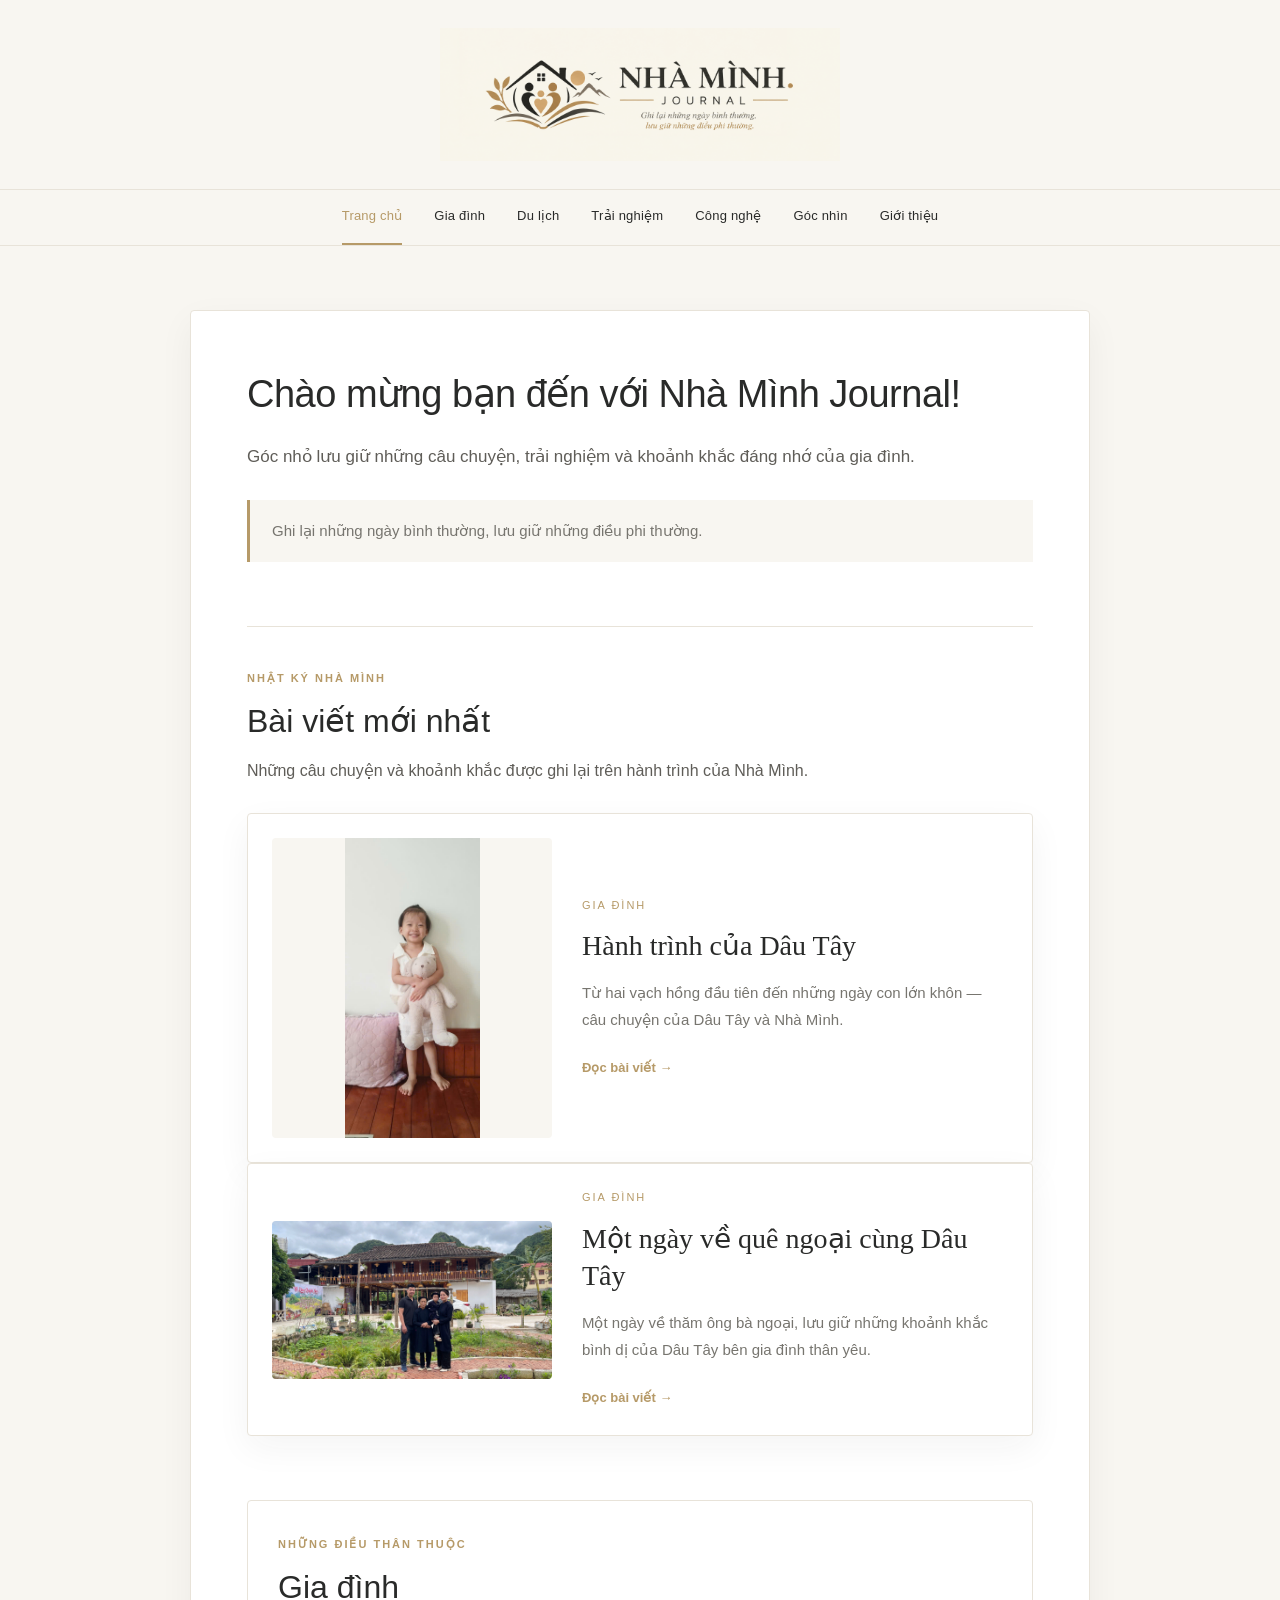
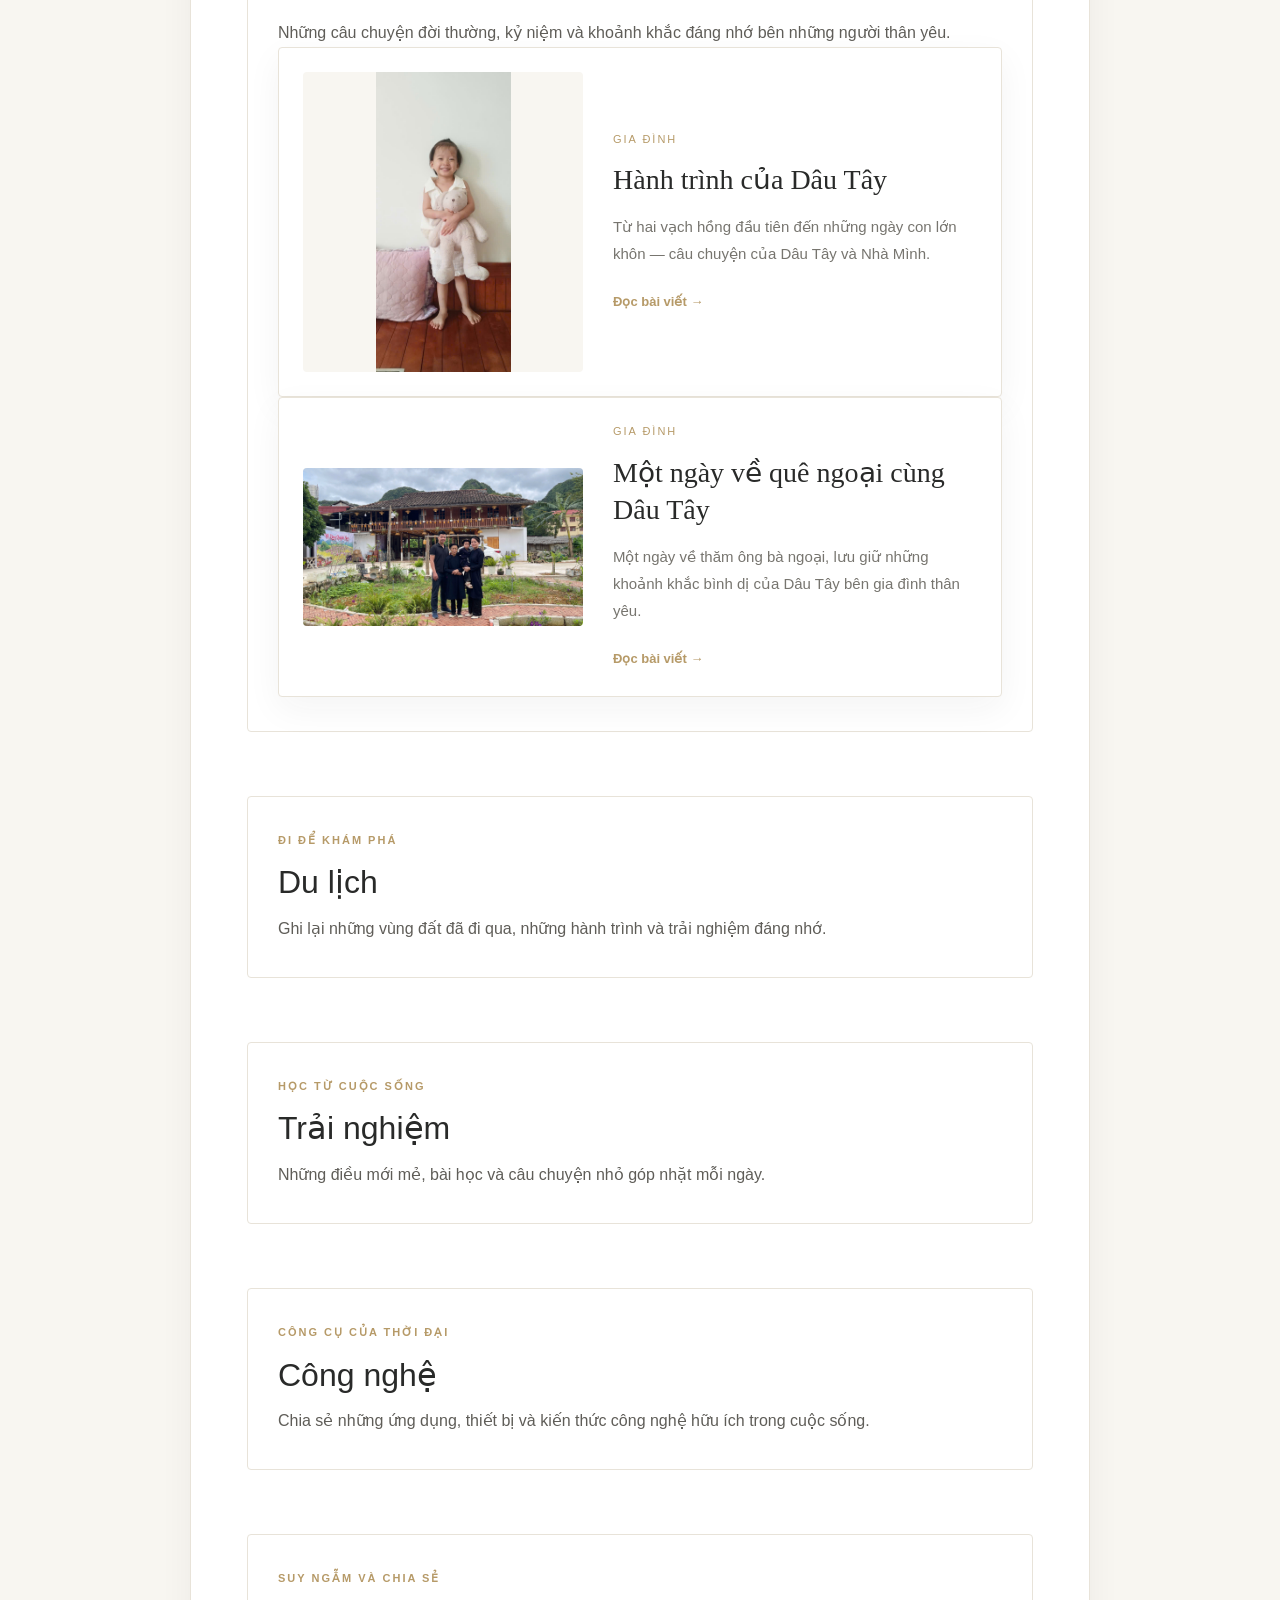
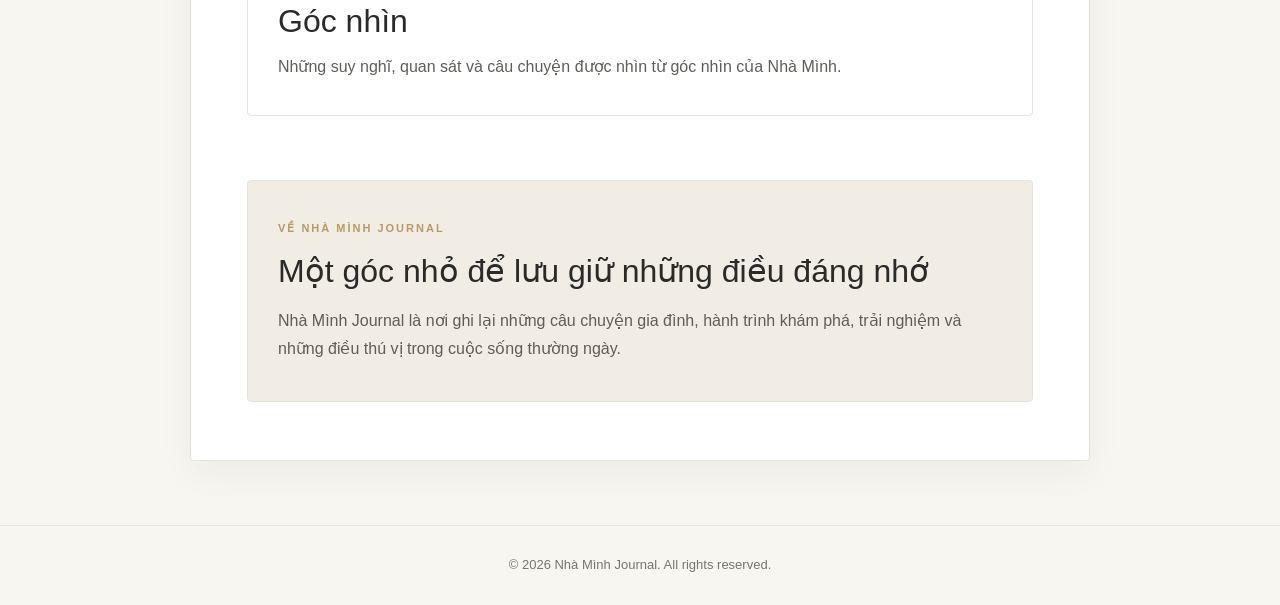
<file: index.html>
<!DOCTYPE html>
<html lang="vi">
<head>
    <!-- 01. THIẾT LẬP CƠ BẢN -->
    <meta charset="UTF-8">
    <meta name="viewport" content="width=device-width, initial-scale=1.0">
    <meta name="theme-color" content="#f8f6f1">

    <!-- 02. SEO CƠ BẢN -->
    <title>Nhà Mình Journal | Blog gia đình, du lịch và trải nghiệm</title>

    <meta
        name="description"
        content="Nhà Mình Journal là blog ghi lại câu chuyện gia đình, hành trình du lịch, trải nghiệm, công nghệ và những điều thú vị trong cuộc sống."
    >

    <meta name="robots" content="index, follow">

    <!-- 03. ĐƯỜNG DẪN CHÍNH -->
    <link
        rel="canonical"
        href="https://nhaminhjournal.github.io/nha-minh-journal/"
    >

    <!-- 04. CHIA SẺ MẠNG XÃ HỘI -->
    <meta property="og:type" content="website">
    <meta property="og:locale" content="vi_VN">
    <meta property="og:site_name" content="Nhà Mình Journal">
    <meta
        property="og:title"
        content="Nhà Mình Journal | Blog gia đình, du lịch và trải nghiệm"
    >
    <meta
        property="og:description"
        content="Ghi lại những ngày bình thường, lưu giữ những điều phi thường."
    >
    <meta
        property="og:url"
        content="https://nhaminhjournal.github.io/nha-minh-journal/"
    >
    <meta
        property="og:image"
        content="https://nhaminhjournal.github.io/nha-minh-journal/images/logo/2.jpg"
    >

    <!-- 05. CSS -->
    <link rel="stylesheet" href="style.css">
</head>

<body>

    <!-- =========================================
         HEADER — LOGO NHÀ MÌNH JOURNAL
    ========================================== -->
    <header class="site-header">
        <a href="index.html" class="logo-link" aria-label="Nhà Mình Journal - Trang chủ">
            <img
                src="images/logo/2.jpg"
                alt="Nhà Mình Journal - Ghi lại những ngày bình thường, lưu giữ những điều phi thường"
                class="site-logo"
            >
        </a>
    </header>

    <!-- =========================================
         NAVIGATION — MENU CHÍNH
    ========================================== -->
    <nav class="main-nav" aria-label="Menu chính">
        <div class="nav-inner">
            <a href="index.html" class="active" aria-current="page">Trang chủ</a>
            <a href="#gia-dinh">Gia đình</a>
            <a href="#du-lich">Du lịch</a>
            <a href="#trai-nghiem">Trải nghiệm</a>
            <a href="#cong-nghe">Công nghệ</a>
            <a href="#goc-nhin">Góc nhìn</a>
            <a href="#gioi-thieu">Giới thiệu</a>
        </div>
    </nav>

    <main class="home-main">

        <!-- =====================================
             01. LỜI CHÀO TRANG CHỦ
        ====================================== -->
        <section class="home-intro" aria-labelledby="home-title">
            <h1 class="home-title" id="home-title">
                Chào mừng bạn đến với Nhà Mình Journal!
            </h1>

            <p class="home-description">
                Góc nhỏ lưu giữ những câu chuyện, trải nghiệm và khoảnh khắc
                đáng nhớ của gia đình.
            </p>

            <p class="home-notice">
                Ghi lại những ngày bình thường, lưu giữ những điều phi thường.
            </p>
        </section>

<!-- =====================================
     02. BÀI VIẾT MỚI NHẤT
====================================== -->
<section class="home-section" id="bai-viet-moi">

    <div class="section-heading">
        <p class="section-eyebrow">NHẬT KÝ NHÀ MÌNH</p>

        <h2 class="section-title">Bài viết mới nhất</h2>

        <p class="section-description">
            Những câu chuyện và khoảnh khắc được ghi lại trên hành trình
            của Nhà Mình.
        </p>
    </div>

    <div class="post-list">

        <!-- BÀI VIẾT 01: HÀNH TRÌNH CỦA DÂU TÂY -->
        <article class="post-card">

            <a
                href="hanh-trinh-cua-dau-tay.html"
                class="post-card__image-link"
                aria-label="Đọc bài viết Hành trình của Dâu Tây"
            >
                <img
                    src="images/hanh-trinh-dau-tay/14.jpg"
                    alt="Hành trình của Dâu Tây - Nhật ký gia đình"
                    class="post-card__image"
                    loading="lazy"
                >
            </a>

            <div class="post-card__content">

                <p class="post-card__category">GIA ĐÌNH</p>

                <h3 class="post-card__title">
                    <a href="hanh-trinh-cua-dau-tay.html">
                        Hành trình của Dâu Tây
                    </a>
                </h3>

                <p class="post-card__description">
                    Từ hai vạch hồng đầu tiên đến những ngày con lớn khôn —
                    câu chuyện của Dâu Tây và Nhà Mình.
                </p>

                <a
                    href="hanh-trinh-cua-dau-tay.html"
                    class="post-card__read-more"
                >
                    Đọc bài viết <span aria-hidden="true">→</span>
                </a>

            </div>

        </article>

        <!-- BÀI VIẾT 02: MỘT NGÀY VỀ QUÊ NGOẠI -->
        <article class="post-card">

            <a
                href="mot-ngay-ve-que-ngoai-cung-dau-tay.html"
                class="post-card__image-link"
                aria-label="Đọc bài viết Một ngày về quê ngoại cùng Dâu Tây"
            >
                <img
                    src="images/ve-que-ngoai/2.jpg"
                    alt="Dâu Tây cùng gia đình trong chuyến về quê ngoại"
                    class="post-card__image"
                    loading="lazy"
                >
            </a>

            <div class="post-card__content">

                <p class="post-card__category">GIA ĐÌNH</p>

                <h3 class="post-card__title">
                    <a href="mot-ngay-ve-que-ngoai-cung-dau-tay.html">
                        Một ngày về quê ngoại cùng Dâu Tây
                    </a>
                </h3>

                <p class="post-card__description">
                    Một ngày về thăm ông bà ngoại, lưu giữ những khoảnh khắc
                    bình dị của Dâu Tây bên gia đình thân yêu.
                </p>

                <a
                    href="mot-ngay-ve-que-ngoai-cung-dau-tay.html"
                    class="post-card__read-more"
                >
                    Đọc bài viết <span aria-hidden="true">→</span>
                </a>

            </div>

        </article>

    </div>

</section>


      
<!-- 03. DANH MỤC GIA ĐÌNH -->
<section class="home-section category-section" id="gia-dinh">

    <p class="section-eyebrow">NHỮNG ĐIỀU THÂN THUỘC</p>

    <h2 class="section-title">Gia đình</h2>

    <p class="section-description">
        Những câu chuyện đời thường, kỷ niệm và khoảnh khắc đáng nhớ
        bên những người thân yêu.
    </p>

    <div class="post-list">

        <!-- BÀI VIẾT: HÀNH TRÌNH CỦA DÂU TÂY -->
        <article class="post-card">

            <a href="hanh-trinh-cua-dau-tay.html"
               class="post-card__image-link">
                <img
                    src="images/hanh-trinh-dau-tay/14.jpg"
                    alt="Hành trình của Dâu Tây"
                    class="post-card__image"
                    loading="lazy"
                >
            </a>

            <div class="post-card__content">
                <p class="post-card__category">GIA ĐÌNH</p>

                <h3 class="post-card__title">
                    <a href="hanh-trinh-cua-dau-tay.html">
                        Hành trình của Dâu Tây
                    </a>
                </h3>

                <p class="post-card__description">
                    Từ hai vạch hồng đầu tiên đến những ngày con lớn khôn —
                    câu chuyện của Dâu Tây và Nhà Mình.
                </p>

                <a href="hanh-trinh-cua-dau-tay.html"
                   class="post-card__read-more">
                    Đọc bài viết <span aria-hidden="true">→</span>
                </a>
            </div>

        </article>

        <!-- BÀI VIẾT: MỘT NGÀY VỀ QUÊ NGOẠI -->
        <article class="post-card">

            <a href="mot-ngay-ve-que-ngoai-cung-dau-tay.html"
               class="post-card__image-link">
                <img
                    src="images/ve-que-ngoai/2.jpg"
                    alt="Dâu Tây cùng gia đình trong chuyến về quê ngoại"
                    class="post-card__image"
                    loading="lazy"
                >
            </a>

            <div class="post-card__content">
                <p class="post-card__category">GIA ĐÌNH</p>

                <h3 class="post-card__title">
                    <a href="mot-ngay-ve-que-ngoai-cung-dau-tay.html">
                        Một ngày về quê ngoại cùng Dâu Tây
                    </a>
                </h3>

                <p class="post-card__description">
                    Một ngày về thăm ông bà ngoại, lưu giữ những khoảnh khắc
                    bình dị của Dâu Tây bên gia đình thân yêu.
                </p>

                <a href="mot-ngay-ve-que-ngoai-cung-dau-tay.html"
                   class="post-card__read-more">
                    Đọc bài viết <span aria-hidden="true">→</span>
                </a>
            </div>

        </article>

    </div>

</section>


        <!-- =====================================
             04. DANH MỤC DU LỊCH
        ====================================== -->
        <section class="home-section category-section" id="du-lich">
            <p class="section-eyebrow">ĐI ĐỂ KHÁM PHÁ</p>
            <h2 class="section-title">Du lịch</h2>
            <p class="section-description">
                Ghi lại những vùng đất đã đi qua, những hành trình và trải nghiệm
                đáng nhớ.
            </p>
        </section>

        <!-- =====================================
             05. DANH MỤC TRẢI NGHIỆM
        ====================================== -->
        <section class="home-section category-section" id="trai-nghiem">
            <p class="section-eyebrow">HỌC TỪ CUỘC SỐNG</p>
            <h2 class="section-title">Trải nghiệm</h2>
            <p class="section-description">
                Những điều mới mẻ, bài học và câu chuyện nhỏ góp nhặt mỗi ngày.
            </p>
        </section>

        <!-- =====================================
             06. DANH MỤC CÔNG NGHỆ
        ====================================== -->
        <section class="home-section category-section" id="cong-nghe">
            <p class="section-eyebrow">CÔNG CỤ CỦA THỜI ĐẠI</p>
            <h2 class="section-title">Công nghệ</h2>
            <p class="section-description">
                Chia sẻ những ứng dụng, thiết bị và kiến thức công nghệ hữu ích
                trong cuộc sống.
            </p>
        </section>

        <!-- =====================================
             07. DANH MỤC GÓC NHÌN
        ====================================== -->
        <section class="home-section category-section" id="goc-nhin">
            <p class="section-eyebrow">SUY NGẪM VÀ CHIA SẺ</p>
            <h2 class="section-title">Góc nhìn</h2>
            <p class="section-description">
                Những suy nghĩ, quan sát và câu chuyện được nhìn từ góc nhìn
                của Nhà Mình.
            </p>
        </section>

        <!-- =====================================
             08. GIỚI THIỆU BLOG
        ====================================== -->
        <section class="home-section about-section" id="gioi-thieu">
            <p class="section-eyebrow">VỀ NHÀ MÌNH JOURNAL</p>
            <h2 class="section-title">Một góc nhỏ để lưu giữ những điều đáng nhớ</h2>
            <p class="section-description">
                Nhà Mình Journal là nơi ghi lại những câu chuyện gia đình,
                hành trình khám phá, trải nghiệm và những điều thú vị trong
                cuộc sống thường ngày.
            </p>
        </section>

    </main>

    <!-- =========================================
         FOOTER — CHÂN TRANG
    ========================================== -->
    <footer class="site-footer">
        <p class="footer-text">
            © 2026 Nhà Mình Journal. All rights reserved.
        </p>
    </footer>

</body>
</html>
</file>
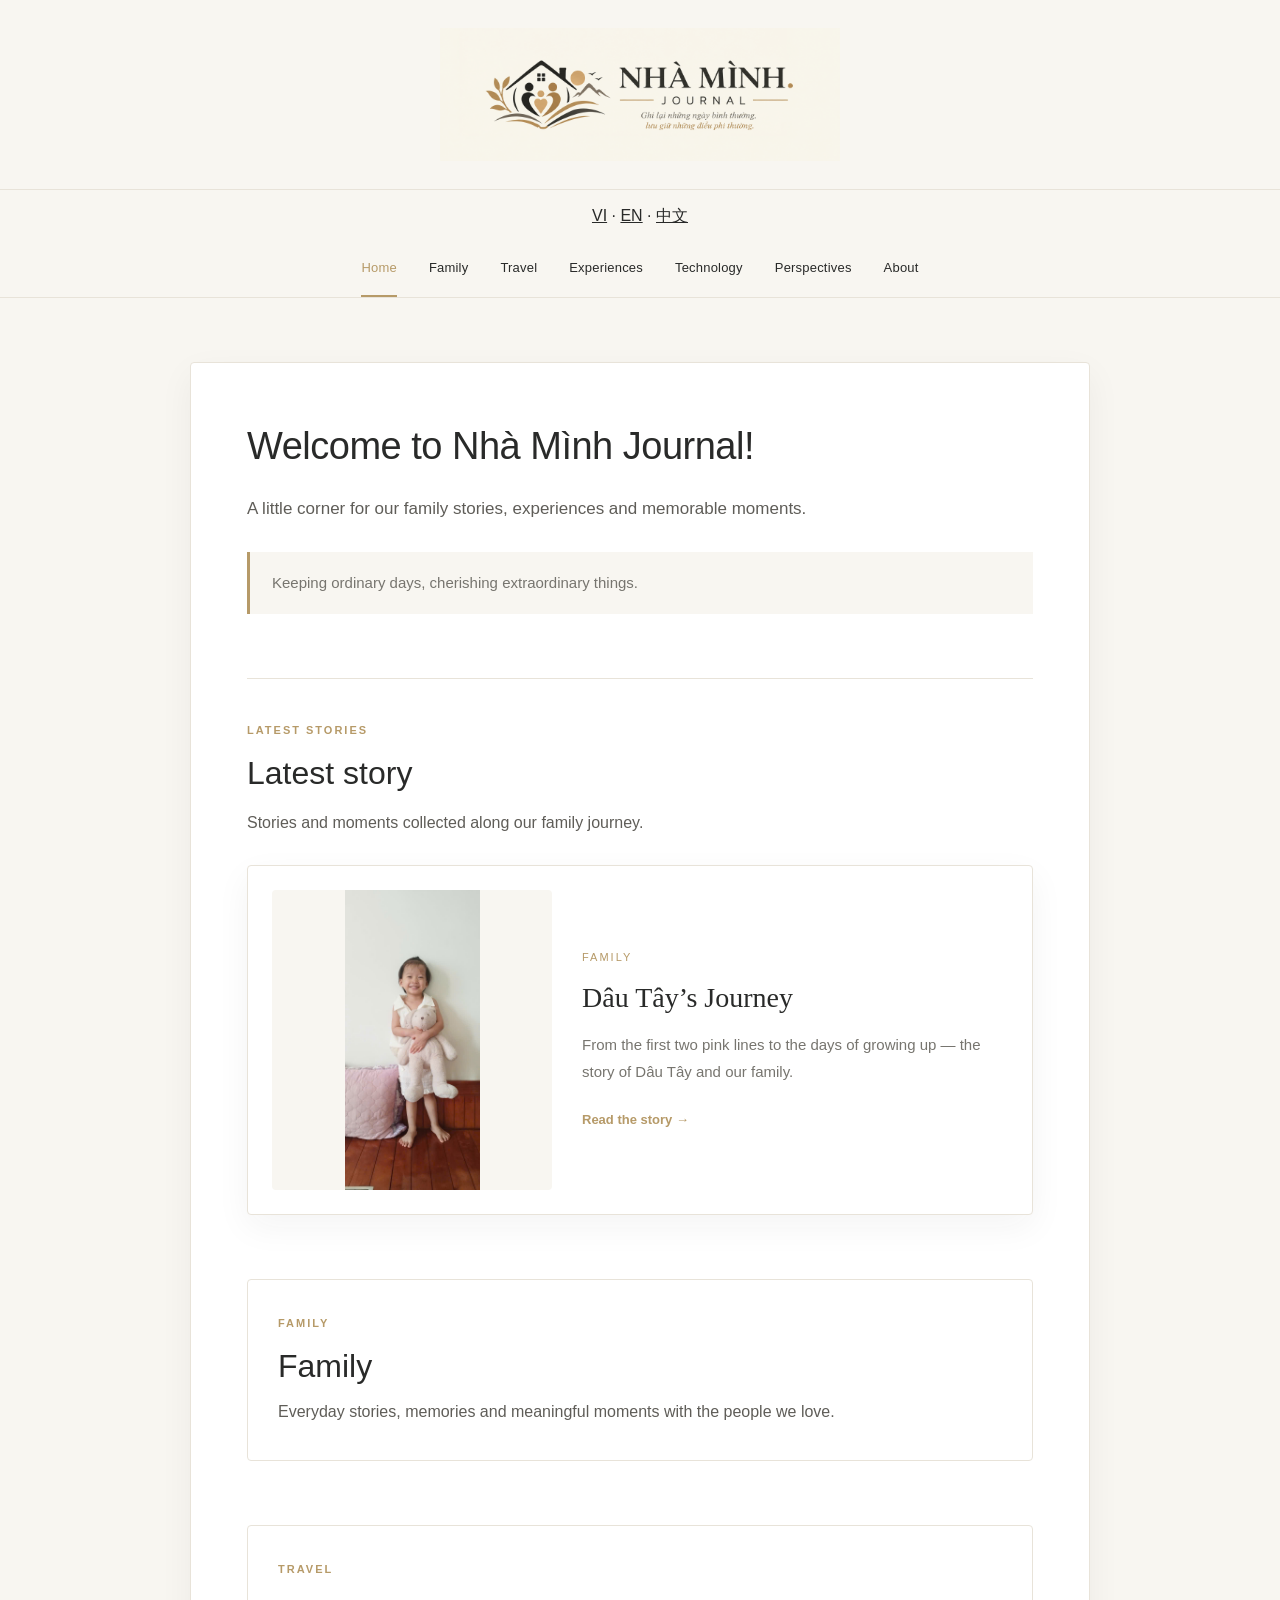
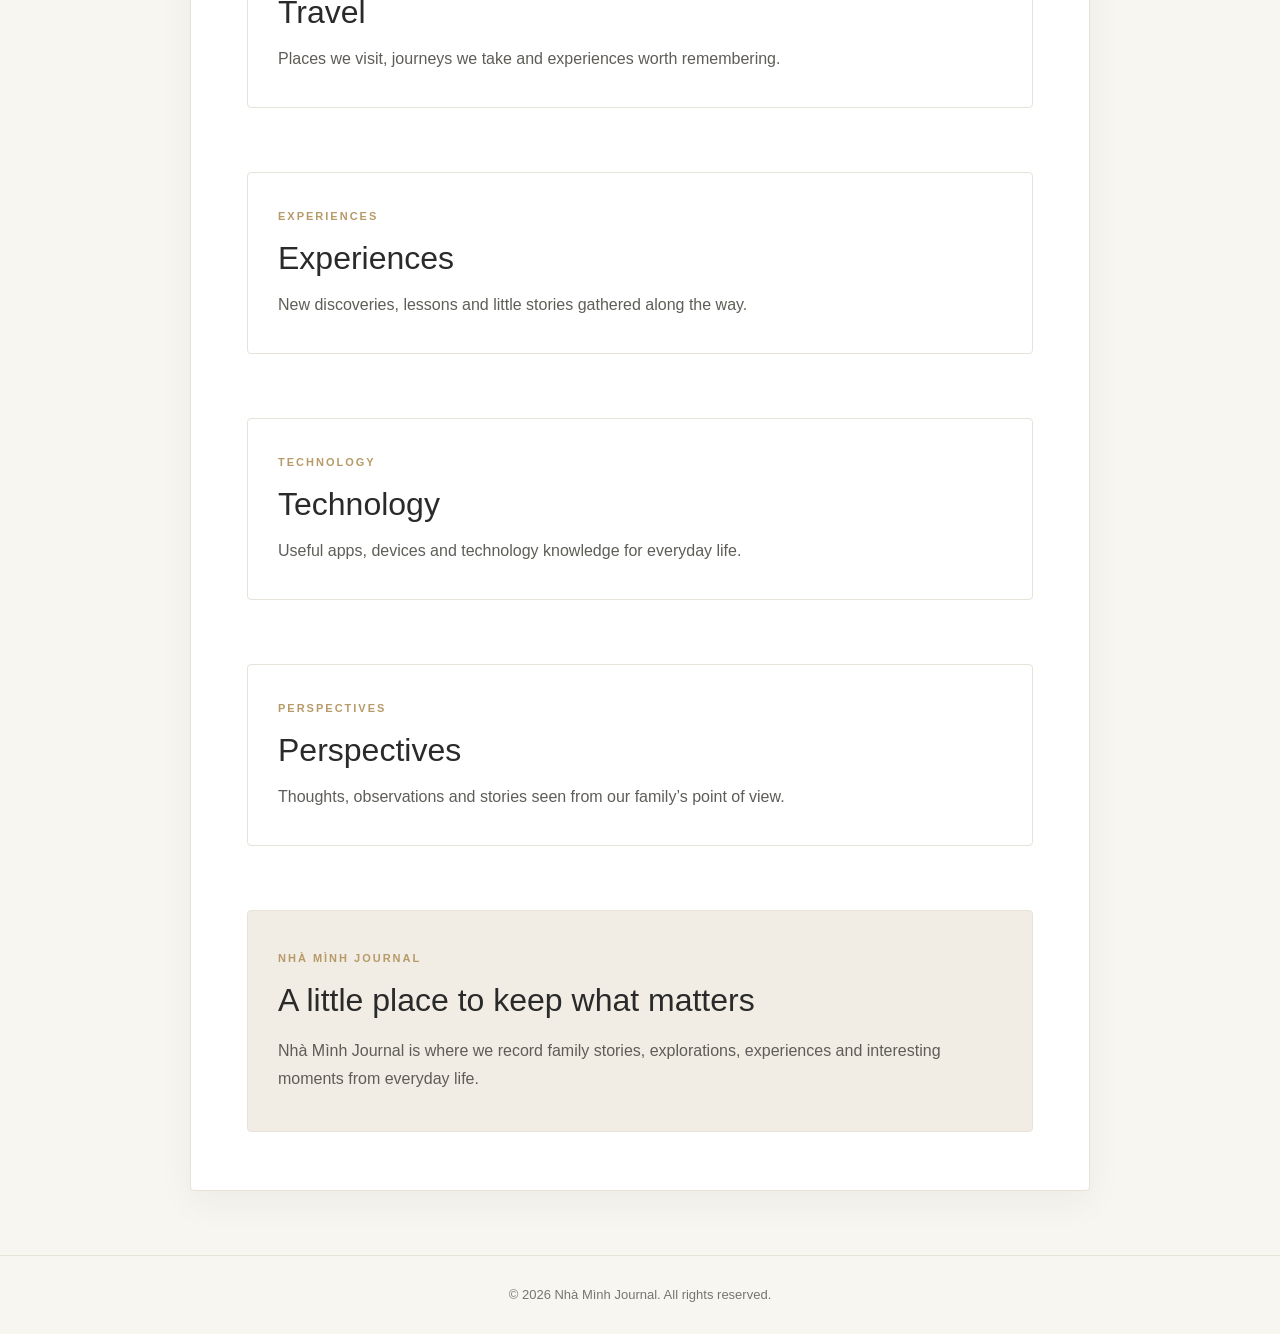
<file: en/index.html>
<!DOCTYPE html>
<html lang="en">
<head>
<meta charset="UTF-8">
<meta name="viewport" content="width=device-width, initial-scale=1.0">
<meta name="theme-color" content="#f8f6f1">
<title>Welcome to Nhà Mình Journal | Nhà Mình Journal</title>
<meta name="description" content="A family journal sharing everyday stories, travel, experiences, technology and moments worth remembering.">
<meta name="robots" content="index, follow">
<link rel="canonical" href="https://nhaminhjournal.github.io/nha-minh-journal/en/">
<link rel="alternate" hreflang="vi" href="https://nhaminhjournal.github.io/nha-minh-journal/">
<link rel="alternate" hreflang="en" href="https://nhaminhjournal.github.io/nha-minh-journal/en/">
<link rel="alternate" hreflang="zh-Hans" href="https://nhaminhjournal.github.io/nha-minh-journal/zh/">
<link rel="alternate" hreflang="x-default" href="https://nhaminhjournal.github.io/nha-minh-journal/">
<meta property="og:type" content="website">
<meta property="og:locale" content="en_US">
<meta property="og:site_name" content="Nhà Mình Journal">
<meta property="og:title" content="Welcome to Nhà Mình Journal | Nhà Mình Journal">
<meta property="og:description" content="A family journal sharing everyday stories, travel, experiences, technology and moments worth remembering.">
<meta property="og:url" content="https://nhaminhjournal.github.io/nha-minh-journal/en/">
<meta property="og:image" content="https://nhaminhjournal.github.io/nha-minh-journal/images/logo/2.jpg">
<meta name="twitter:card" content="summary_large_image">
<link rel="stylesheet" href="../style.css">
</head>
<body>
<header class="site-header"><a href="index.html" class="logo-link" aria-label="Nhà Mình Journal home"><img src="../images/logo/2.jpg" alt="Nhà Mình Journal" class="site-logo"></a></header>
<div class="language-switcher" aria-label="Language" style="text-align:center;padding:12px;">
<a href="../index.html" lang="vi">VI</a> · <a href="index.html" lang="en">EN</a> · <a href="../zh/index.html" lang="zh-Hans">中文</a>
</div>
<nav class="main-nav" aria-label="Main navigation"><div class="nav-inner">
<a href="index.html" class="active" aria-current="page">Home</a>
<a href="#gia-dinh">Family</a><a href="#du-lich">Travel</a><a href="#trai-nghiem">Experiences</a><a href="#cong-nghe">Technology</a><a href="#goc-nhin">Perspectives</a><a href="#gioi-thieu">About</a>
</div></nav>
<main class="home-main">
<section class="home-intro"><h1 class="home-title">Welcome to Nhà Mình Journal!</h1><p class="home-description">A little corner for our family stories, experiences and memorable moments.</p><p class="home-notice">Keeping ordinary days, cherishing extraordinary things.</p></section>
<section class="home-section" id="bai-viet-moi"><div class="section-heading"><p class="section-eyebrow">LATEST STORIES</p><h2 class="section-title">Latest story</h2><p class="section-description">Stories and moments collected along our family journey.</p></div>
<article class="post-card"><a href="du-tay-journey.html" class="post-card__image-link" aria-label="Dâu Tây’s Journey"><img src="../images/hanh-trinh-dau-tay/14.jpg" alt="Dâu Tây’s Journey" class="post-card__image" loading="lazy"></a><div class="post-card__content"><p class="post-card__category">FAMILY</p><h3 class="post-card__title"><a href="du-tay-journey.html">Dâu Tây’s Journey</a></h3><p class="post-card__description">From the first two pink lines to the days of growing up — the story of Dâu Tây and our family.</p><a href="du-tay-journey.html" class="post-card__read-more">Read the story <span aria-hidden="true">→</span></a></div></article></section>
<section class="home-section category-section" id="gia-dinh"><p class="section-eyebrow">Family</p><h2 class="section-title">Family</h2><p class="section-description">Everyday stories, memories and meaningful moments with the people we love.</p></section>
<section class="home-section category-section" id="du-lich"><p class="section-eyebrow">Travel</p><h2 class="section-title">Travel</h2><p class="section-description">Places we visit, journeys we take and experiences worth remembering.</p></section>
<section class="home-section category-section" id="trai-nghiem"><p class="section-eyebrow">Experiences</p><h2 class="section-title">Experiences</h2><p class="section-description">New discoveries, lessons and little stories gathered along the way.</p></section>
<section class="home-section category-section" id="cong-nghe"><p class="section-eyebrow">Technology</p><h2 class="section-title">Technology</h2><p class="section-description">Useful apps, devices and technology knowledge for everyday life.</p></section>
<section class="home-section category-section" id="goc-nhin"><p class="section-eyebrow">Perspectives</p><h2 class="section-title">Perspectives</h2><p class="section-description">Thoughts, observations and stories seen from our family’s point of view.</p></section>
<section class="home-section about-section" id="gioi-thieu"><p class="section-eyebrow">NHÀ MÌNH JOURNAL</p><h2 class="section-title">A little place to keep what matters</h2><p class="section-description">Nhà Mình Journal is where we record family stories, explorations, experiences and interesting moments from everyday life.</p></section>
</main><footer class="site-footer"><p class="footer-text">© 2026 Nhà Mình Journal. All rights reserved.</p></footer>
</body></html>
</file>
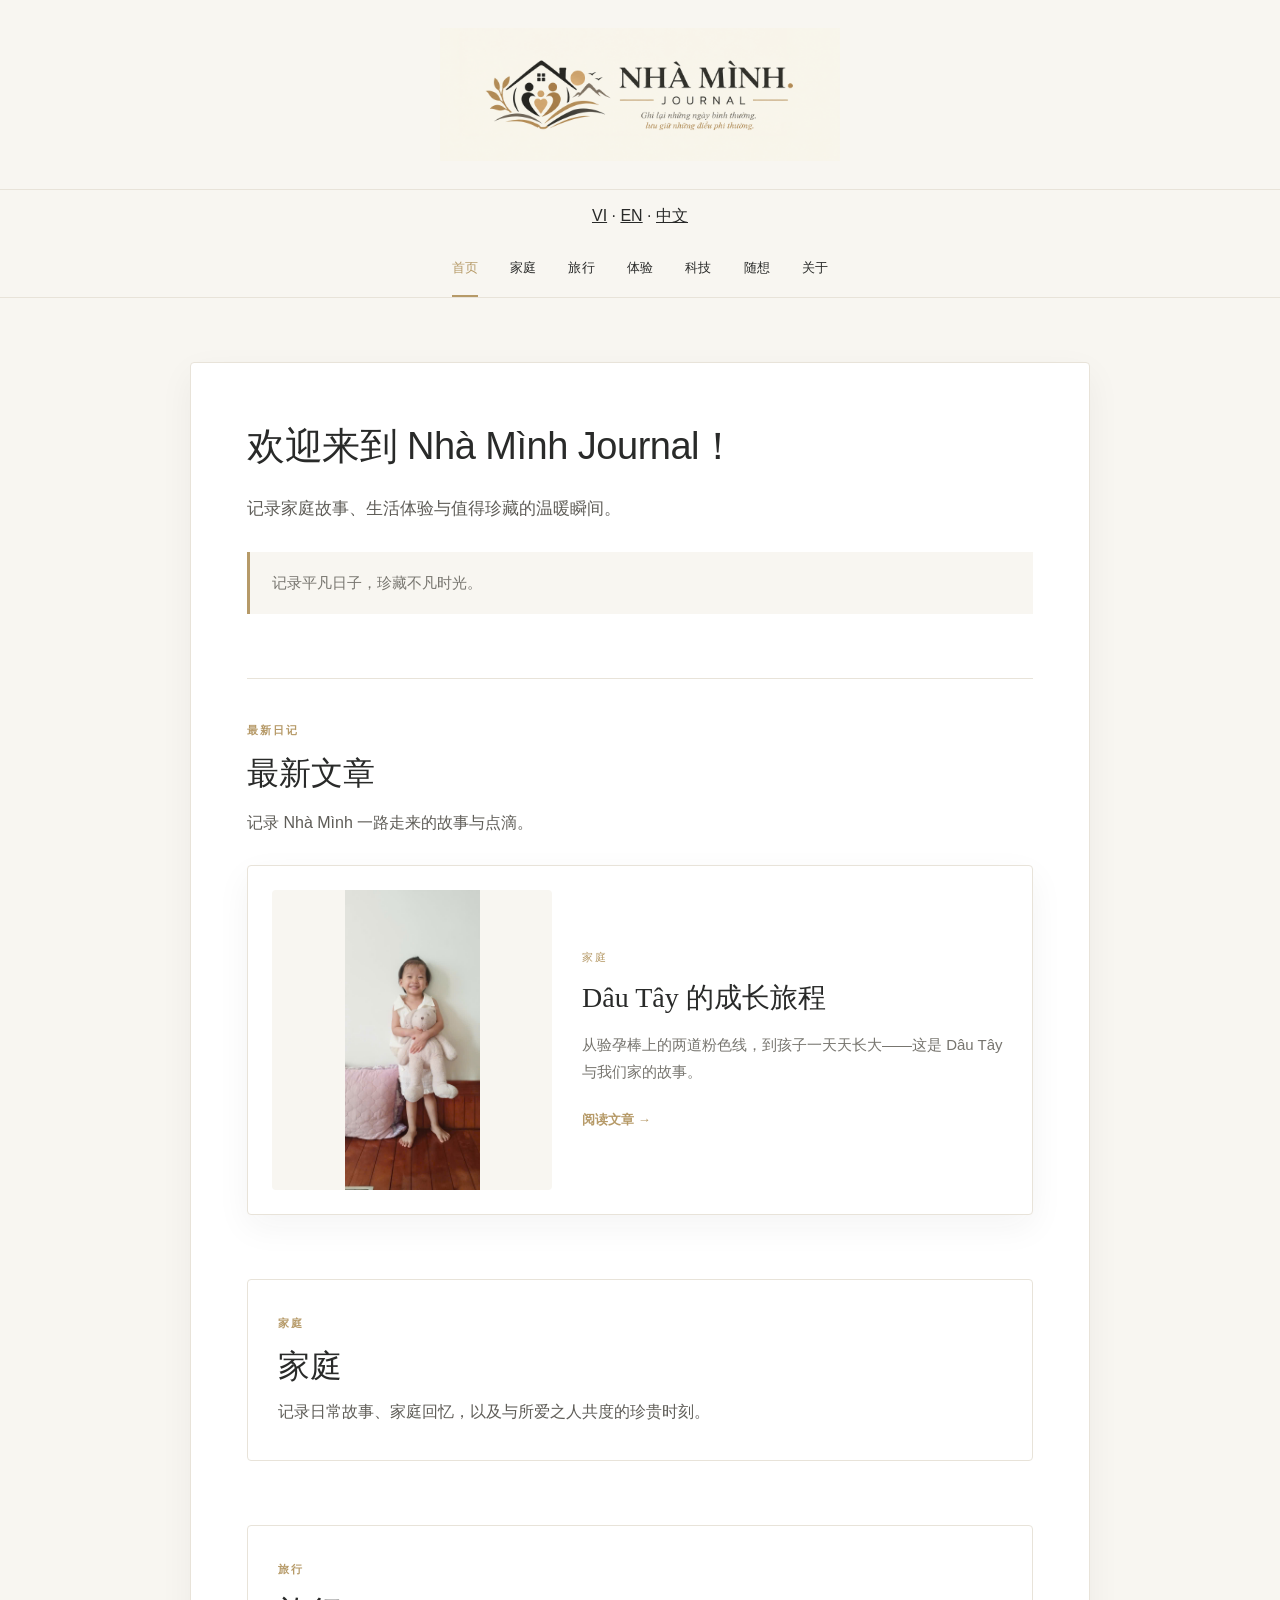
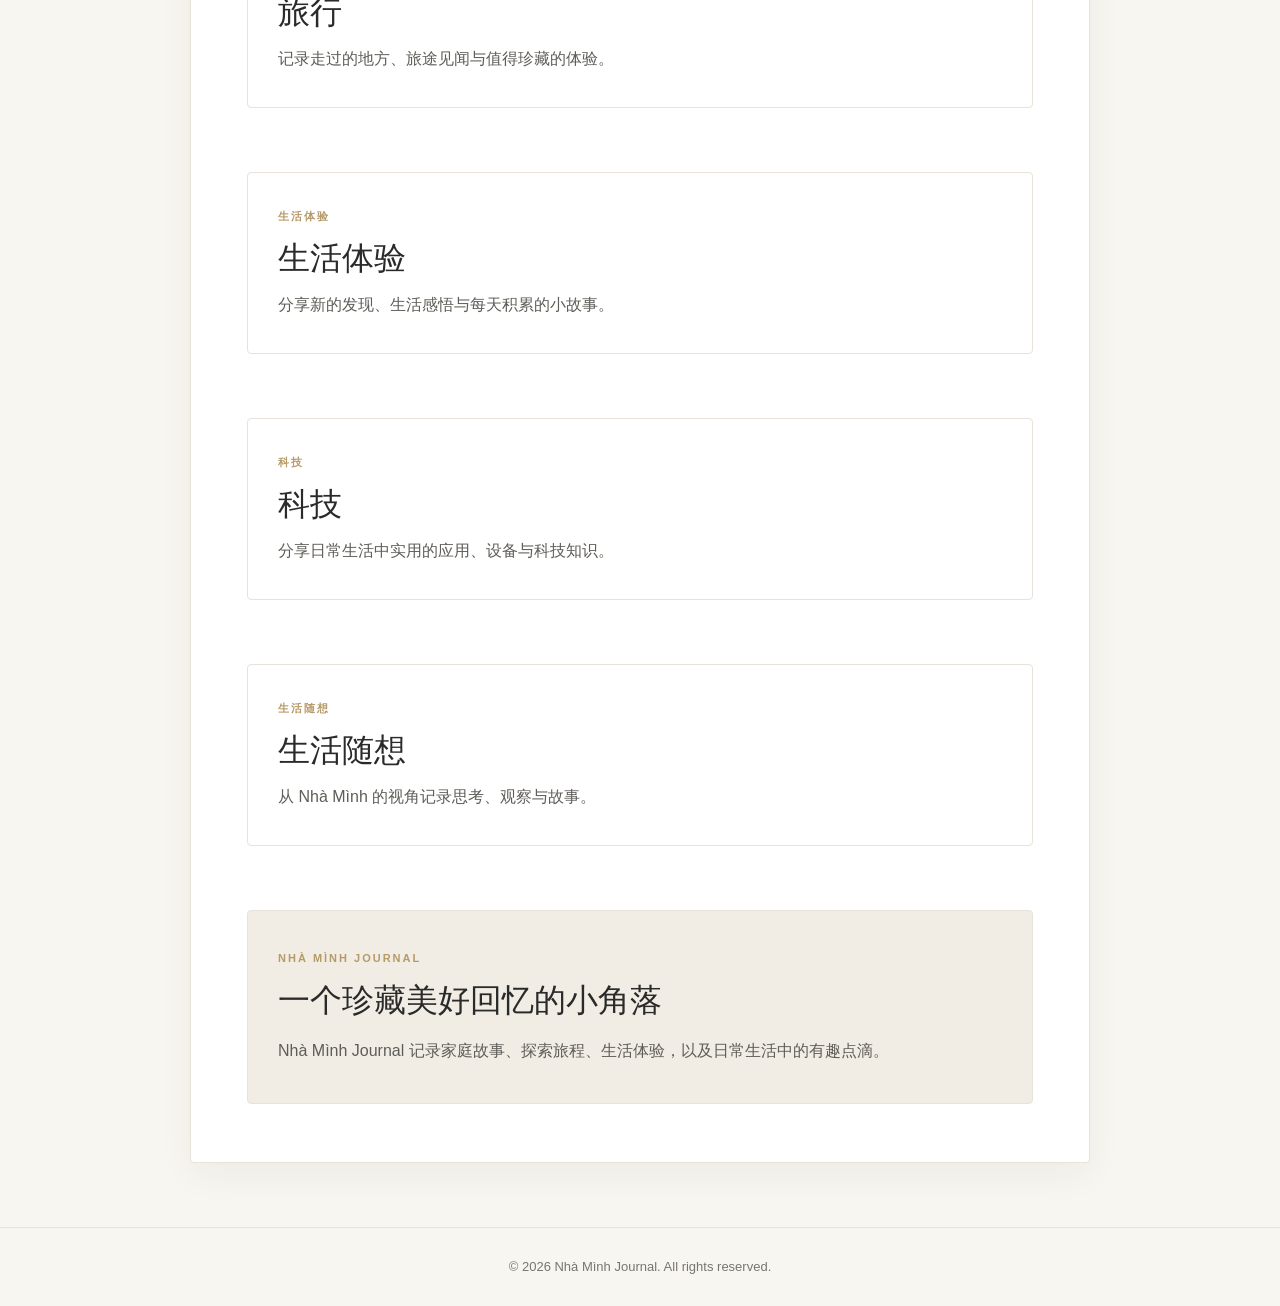
<file: zh/index.html>
<!DOCTYPE html>
<html lang="zh-Hans">
<head>
<meta charset="UTF-8">
<meta name="viewport" content="width=device-width, initial-scale=1.0">
<meta name="theme-color" content="#f8f6f1">
<title>欢迎来到 Nhà Mình Journal | Nhà Mình Journal</title>
<meta name="description" content="一个记录家庭故事、旅行见闻、生活体验、科技与日常珍贵时刻的家庭博客。">
<meta name="robots" content="index, follow">
<link rel="canonical" href="https://nhaminhjournal.github.io/nha-minh-journal/zh/">
<link rel="alternate" hreflang="vi" href="https://nhaminhjournal.github.io/nha-minh-journal/">
<link rel="alternate" hreflang="en" href="https://nhaminhjournal.github.io/nha-minh-journal/en/">
<link rel="alternate" hreflang="zh-Hans" href="https://nhaminhjournal.github.io/nha-minh-journal/zh/">
<link rel="alternate" hreflang="x-default" href="https://nhaminhjournal.github.io/nha-minh-journal/">
<meta property="og:type" content="website">
<meta property="og:locale" content="zh_CN">
<meta property="og:site_name" content="Nhà Mình Journal">
<meta property="og:title" content="欢迎来到 Nhà Mình Journal | Nhà Mình Journal">
<meta property="og:description" content="一个记录家庭故事、旅行见闻、生活体验、科技与日常珍贵时刻的家庭博客。">
<meta property="og:url" content="https://nhaminhjournal.github.io/nha-minh-journal/zh/">
<meta property="og:image" content="https://nhaminhjournal.github.io/nha-minh-journal/images/logo/2.jpg">
<meta name="twitter:card" content="summary_large_image">
<link rel="stylesheet" href="../style.css">
</head>
<body>
<header class="site-header"><a href="index.html" class="logo-link" aria-label="Nhà Mình Journal home"><img src="../images/logo/2.jpg" alt="Nhà Mình Journal" class="site-logo"></a></header>
<div class="language-switcher" aria-label="Language" style="text-align:center;padding:12px;">
<a href="../index.html" lang="vi">VI</a> · <a href="../en/index.html" lang="en">EN</a> · <a href="index.html" lang="zh-Hans">中文</a>
</div>
<nav class="main-nav" aria-label="主导航"><div class="nav-inner">
<a href="index.html" class="active" aria-current="page">首页</a>
<a href="#gia-dinh">家庭</a><a href="#du-lich">旅行</a><a href="#trai-nghiem">体验</a><a href="#cong-nghe">科技</a><a href="#goc-nhin">随想</a><a href="#gioi-thieu">关于</a>
</div></nav>
<main class="home-main">
<section class="home-intro"><h1 class="home-title">欢迎来到 Nhà Mình Journal！</h1><p class="home-description">记录家庭故事、生活体验与值得珍藏的温暖瞬间。</p><p class="home-notice">记录平凡日子，珍藏不凡时光。</p></section>
<section class="home-section" id="bai-viet-moi"><div class="section-heading"><p class="section-eyebrow">最新日记</p><h2 class="section-title">最新文章</h2><p class="section-description">记录 Nhà Mình 一路走来的故事与点滴。</p></div>
<article class="post-card"><a href="du-tay-journey.html" class="post-card__image-link" aria-label="Dâu Tây 的成长旅程"><img src="../images/hanh-trinh-dau-tay/14.jpg" alt="Dâu Tây 的成长旅程" class="post-card__image" loading="lazy"></a><div class="post-card__content"><p class="post-card__category">家庭</p><h3 class="post-card__title"><a href="du-tay-journey.html">Dâu Tây 的成长旅程</a></h3><p class="post-card__description">从验孕棒上的两道粉色线，到孩子一天天长大——这是 Dâu Tây 与我们家的故事。</p><a href="du-tay-journey.html" class="post-card__read-more">阅读文章 <span aria-hidden="true">→</span></a></div></article></section>
<section class="home-section category-section" id="gia-dinh"><p class="section-eyebrow">家庭</p><h2 class="section-title">家庭</h2><p class="section-description">记录日常故事、家庭回忆，以及与所爱之人共度的珍贵时刻。</p></section>
<section class="home-section category-section" id="du-lich"><p class="section-eyebrow">旅行</p><h2 class="section-title">旅行</h2><p class="section-description">记录走过的地方、旅途见闻与值得珍藏的体验。</p></section>
<section class="home-section category-section" id="trai-nghiem"><p class="section-eyebrow">生活体验</p><h2 class="section-title">生活体验</h2><p class="section-description">分享新的发现、生活感悟与每天积累的小故事。</p></section>
<section class="home-section category-section" id="cong-nghe"><p class="section-eyebrow">科技</p><h2 class="section-title">科技</h2><p class="section-description">分享日常生活中实用的应用、设备与科技知识。</p></section>
<section class="home-section category-section" id="goc-nhin"><p class="section-eyebrow">生活随想</p><h2 class="section-title">生活随想</h2><p class="section-description">从 Nhà Mình 的视角记录思考、观察与故事。</p></section>
<section class="home-section about-section" id="gioi-thieu"><p class="section-eyebrow">NHÀ MÌNH JOURNAL</p><h2 class="section-title">一个珍藏美好回忆的小角落</h2><p class="section-description">Nhà Mình Journal 记录家庭故事、探索旅程、生活体验，以及日常生活中的有趣点滴。</p></section>
</main><footer class="site-footer"><p class="footer-text">© 2026 Nhà Mình Journal. All rights reserved.</p></footer>
</body></html>
</file>
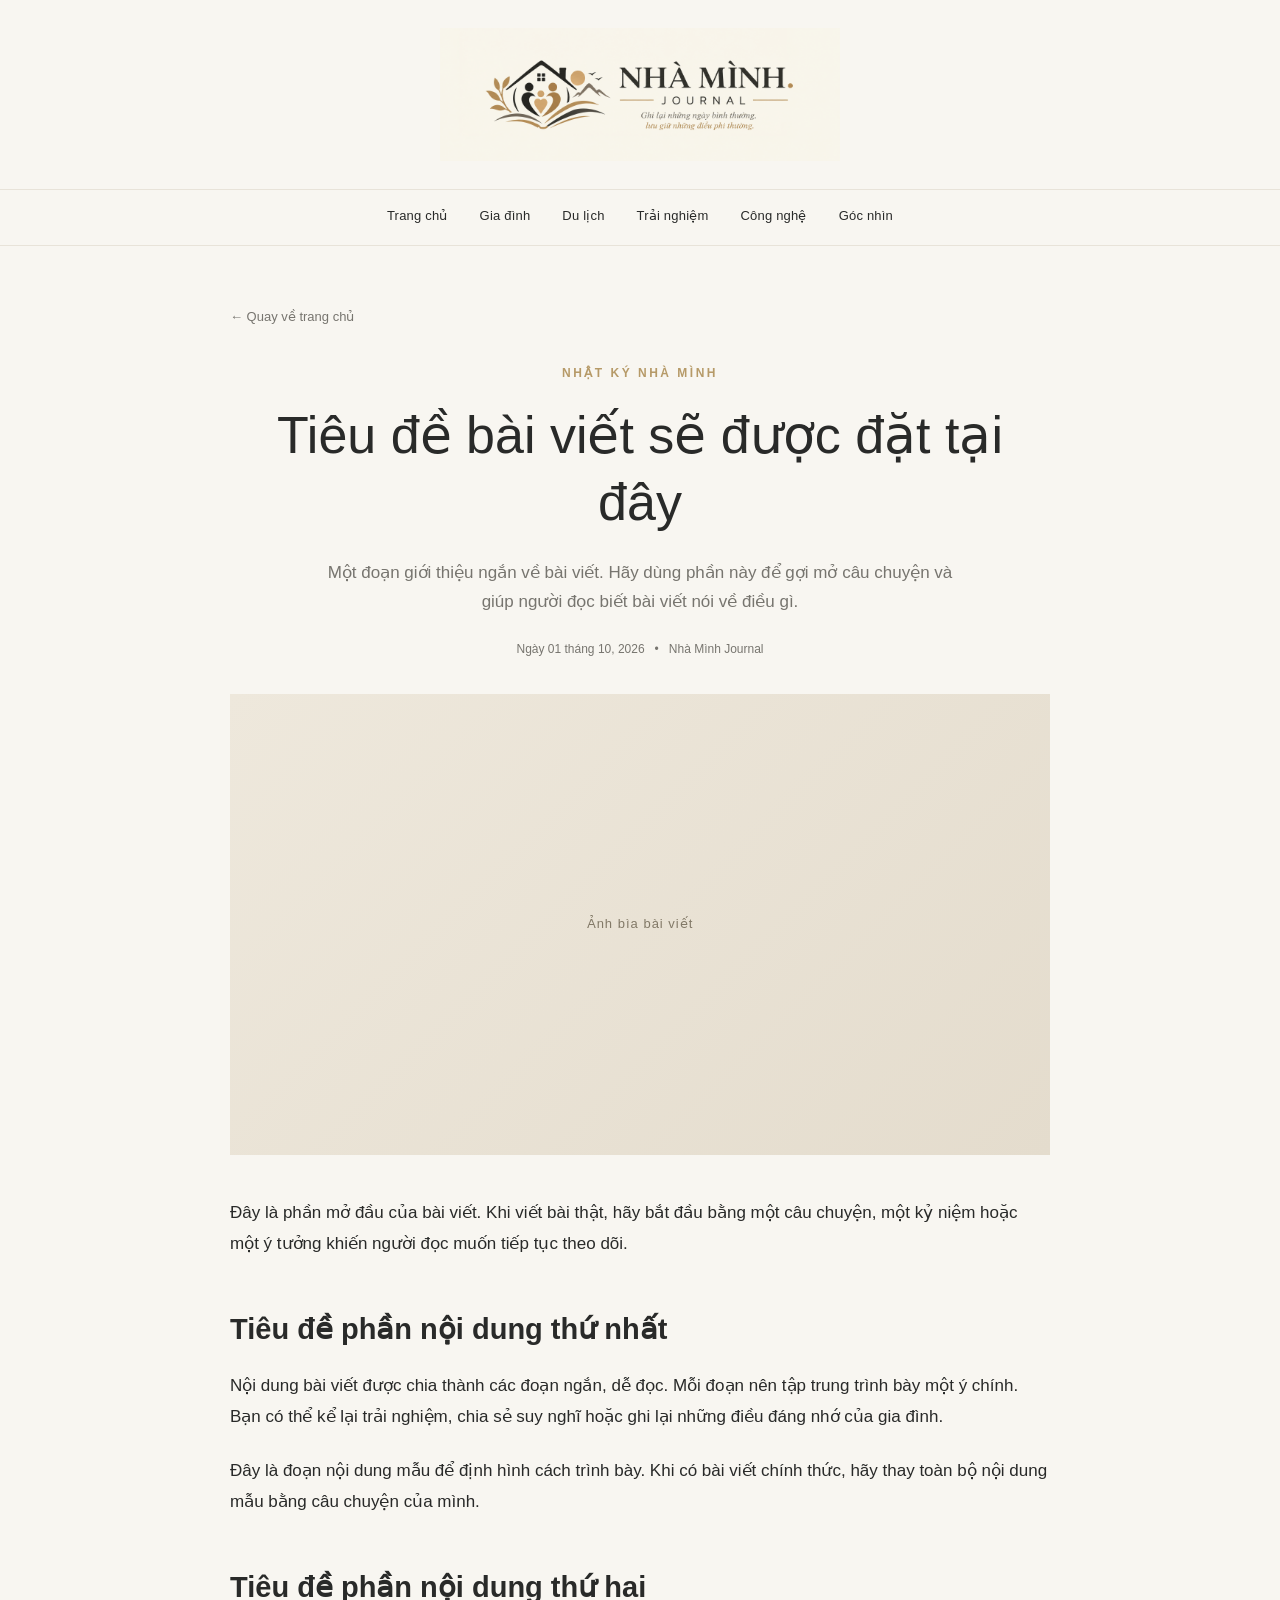
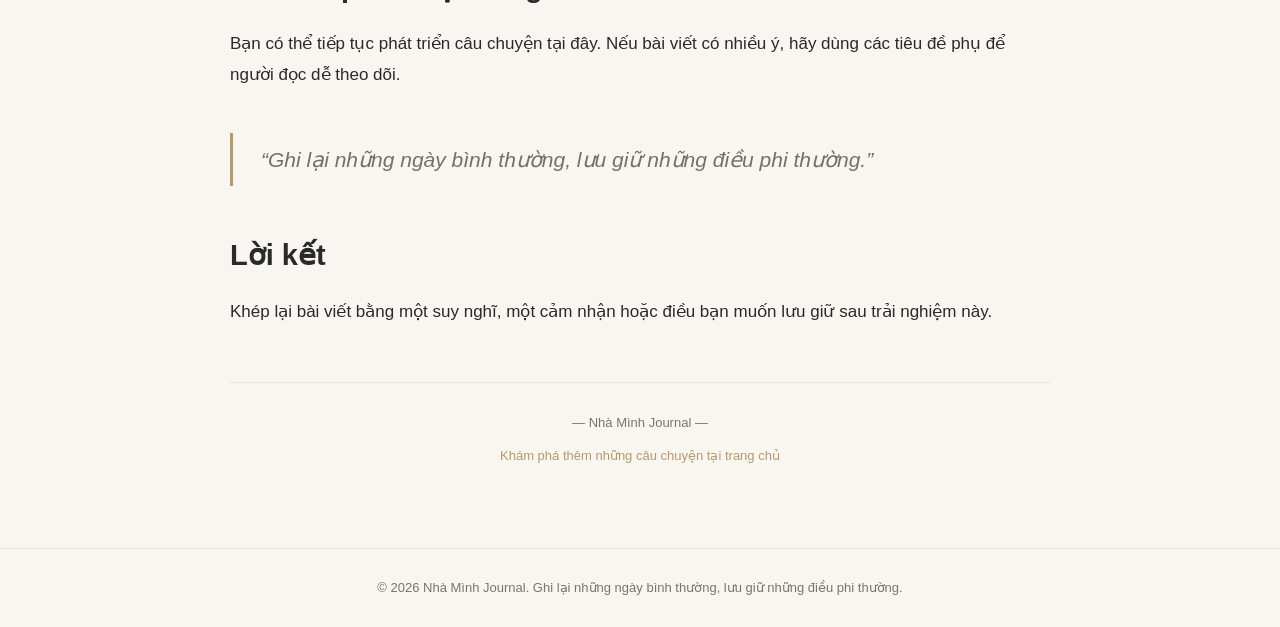
<file: bai-viet-mau.html>
<!DOCTYPE html>
<html lang="vi">
<head>
  <meta charset="UTF-8">
  <meta name="viewport" content="width=device-width, initial-scale=1.0">

  <title>Bài viết mẫu | Nhà Mình Journal</title>
  <meta name="description" content="Trang mẫu bài viết của Nhà Mình Journal. Nơi ghi lại những câu chuyện gia đình, chuyến đi và trải nghiệm thường ngày.">
  <meta name="robots" content="noindex, nofollow">
  <meta name="theme-color" content="#f8f6f1">

  <link rel="canonical" href="https://nhaminhjournal.github.io/nha-minh-journal/bai-viet-mau.html">
  <link rel="stylesheet" href="style.css">
</head>

<body>

  <!-- 01. HEADER -->
  <header class="site-header">
    <a href="index.html" class="logo-link" aria-label="Nhà Mình Journal - Trang chủ">
      <img
        src="images/logo/2.jpg"
        alt="Nhà Mình Journal - Ghi lại những ngày bình thường, lưu giữ những điều phi thường"
        class="site-logo"
      >
    </a>
  </header>

  <!-- 02. MENU ĐIỀU HƯỚNG -->
  <nav class="main-nav" aria-label="Điều hướng chính">
    <div class="nav-inner">
      <a href="index.html">Trang chủ</a>
      <a href="index.html#gia-dinh">Gia đình</a>
      <a href="index.html#du-lich">Du lịch</a>
      <a href="index.html#trai-nghiem">Trải nghiệm</a>
      <a href="index.html#cong-nghe">Công nghệ</a>
      <a href="index.html#goc-nhin">Góc nhìn</a>
    </div>
  </nav>

  <!-- 03. NỘI DUNG BÀI VIẾT -->
  <main class="article-main">

    <article class="article-content">

      <a href="index.html" class="article-back-link">
        ← Quay về trang chủ
      </a>

      <header class="article-header">
        <p class="article-category">NHẬT KÝ NHÀ MÌNH</p>

        <h1 class="article-title">
          Tiêu đề bài viết sẽ được đặt tại đây
        </h1>

        <p class="article-summary">
          Một đoạn giới thiệu ngắn về bài viết. Hãy dùng phần này để gợi mở
          câu chuyện và giúp người đọc biết bài viết nói về điều gì.
        </p>

        <div class="article-meta">
          <time datetime="2026-10-01">Ngày 01 tháng 10, 2026</time>
          <span aria-hidden="true">•</span>
          <span>Nhà Mình Journal</span>
        </div>
      </header>

      <!-- ẢNH BÌA: Bổ sung ảnh thật khi có nội dung bài viết -->
      <div class="article-cover-placeholder">
        <span>Ảnh bìa bài viết</span>
      </div>

      <div class="article-body">

        <p>
          Đây là phần mở đầu của bài viết. Khi viết bài thật, hãy bắt đầu bằng
          một câu chuyện, một kỷ niệm hoặc một ý tưởng khiến người đọc muốn
          tiếp tục theo dõi.
        </p>

        <h2>Tiêu đề phần nội dung thứ nhất</h2>

        <p>
          Nội dung bài viết được chia thành các đoạn ngắn, dễ đọc. Mỗi đoạn
          nên tập trung trình bày một ý chính. Bạn có thể kể lại trải nghiệm,
          chia sẻ suy nghĩ hoặc ghi lại những điều đáng nhớ của gia đình.
        </p>

        <p>
          Đây là đoạn nội dung mẫu để định hình cách trình bày. Khi có bài viết
          chính thức, hãy thay toàn bộ nội dung mẫu bằng câu chuyện của mình.
        </p>

        <h2>Tiêu đề phần nội dung thứ hai</h2>

        <p>
          Bạn có thể tiếp tục phát triển câu chuyện tại đây. Nếu bài viết có
          nhiều ý, hãy dùng các tiêu đề phụ để người đọc dễ theo dõi.
        </p>

        <blockquote>
          “Ghi lại những ngày bình thường, lưu giữ những điều phi thường.”
        </blockquote>

        <h2>Lời kết</h2>

        <p>
          Khép lại bài viết bằng một suy nghĩ, một cảm nhận hoặc điều bạn muốn
          lưu giữ sau trải nghiệm này.
        </p>

      </div>

      <footer class="article-footer">
        <p>— Nhà Mình Journal —</p>
        <a href="index.html">Khám phá thêm những câu chuyện tại trang chủ</a>
      </footer>

    </article>

  </main>

  <!-- 04. FOOTER -->
  <footer class="site-footer">
    <p class="footer-text">
      © 2026 Nhà Mình Journal. Ghi lại những ngày bình thường, lưu giữ những điều phi thường.
    </p>
  </footer>

</body>
</html>
</file>
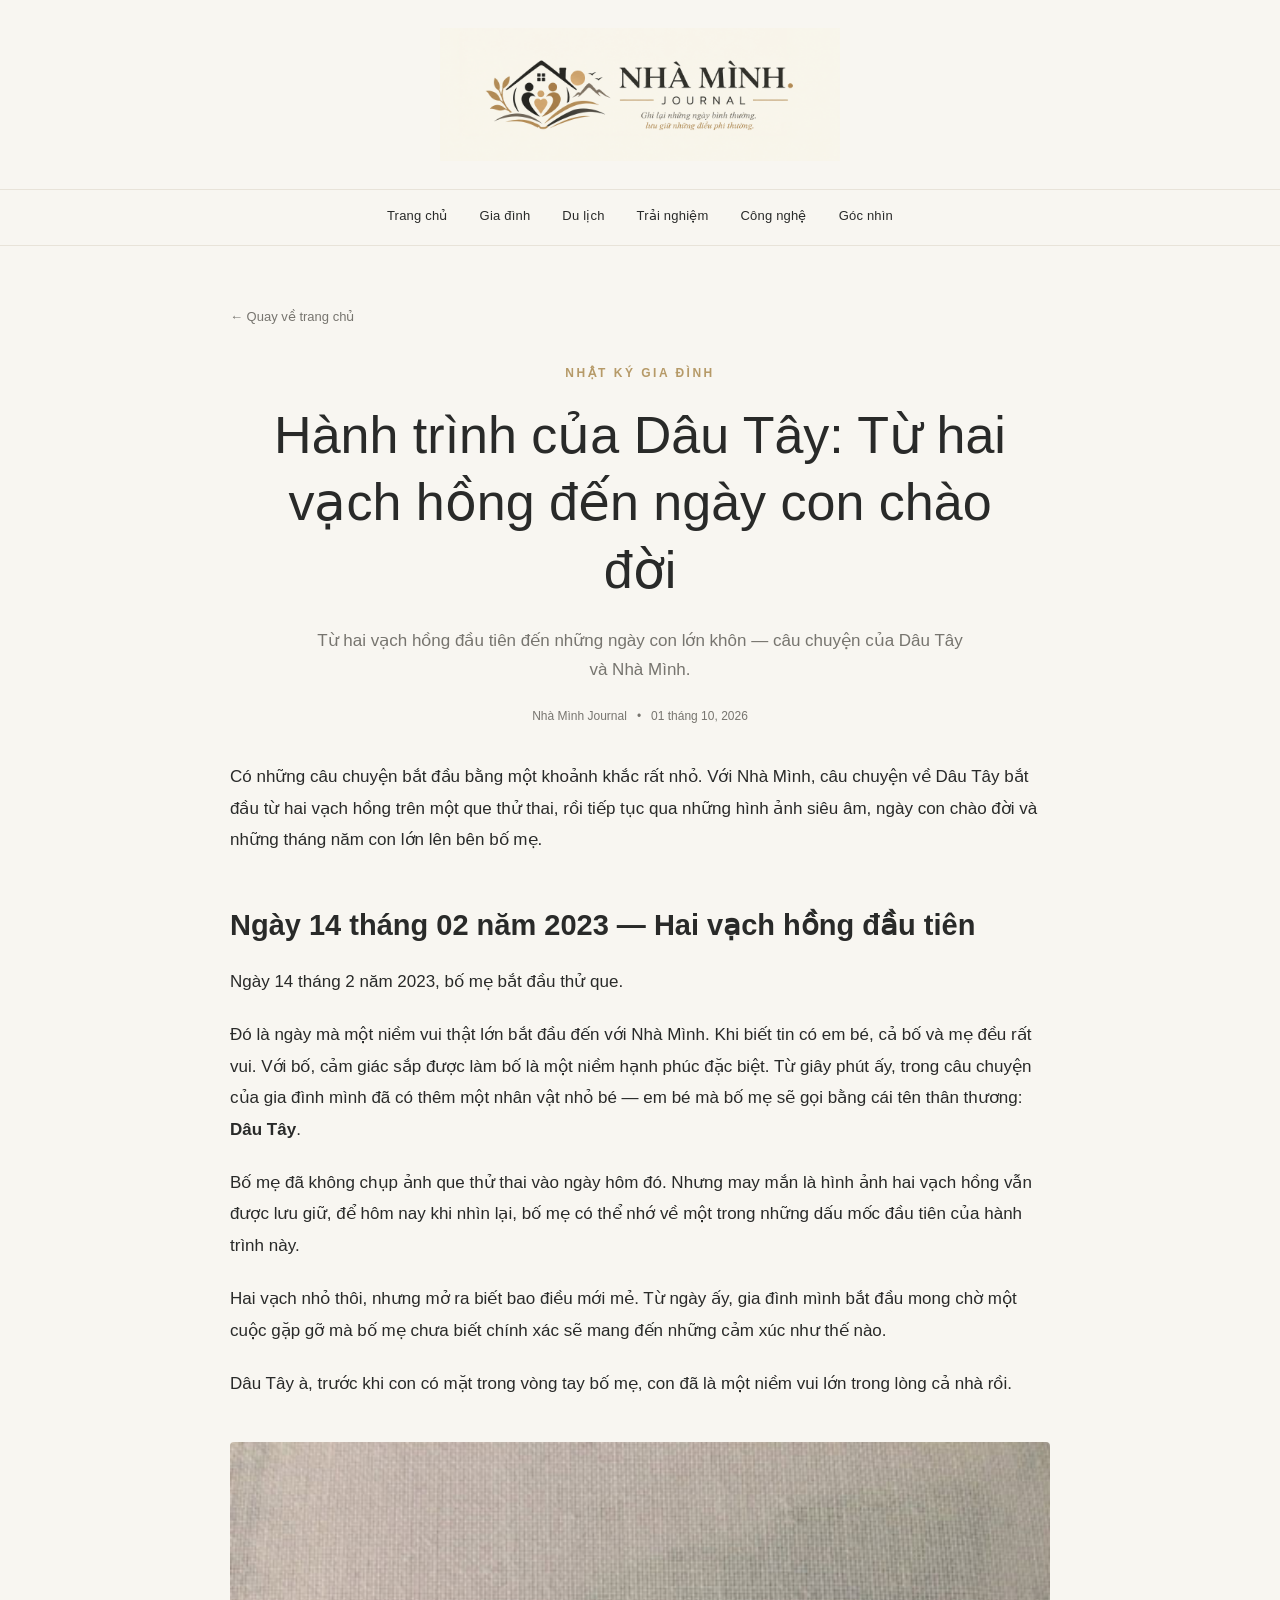
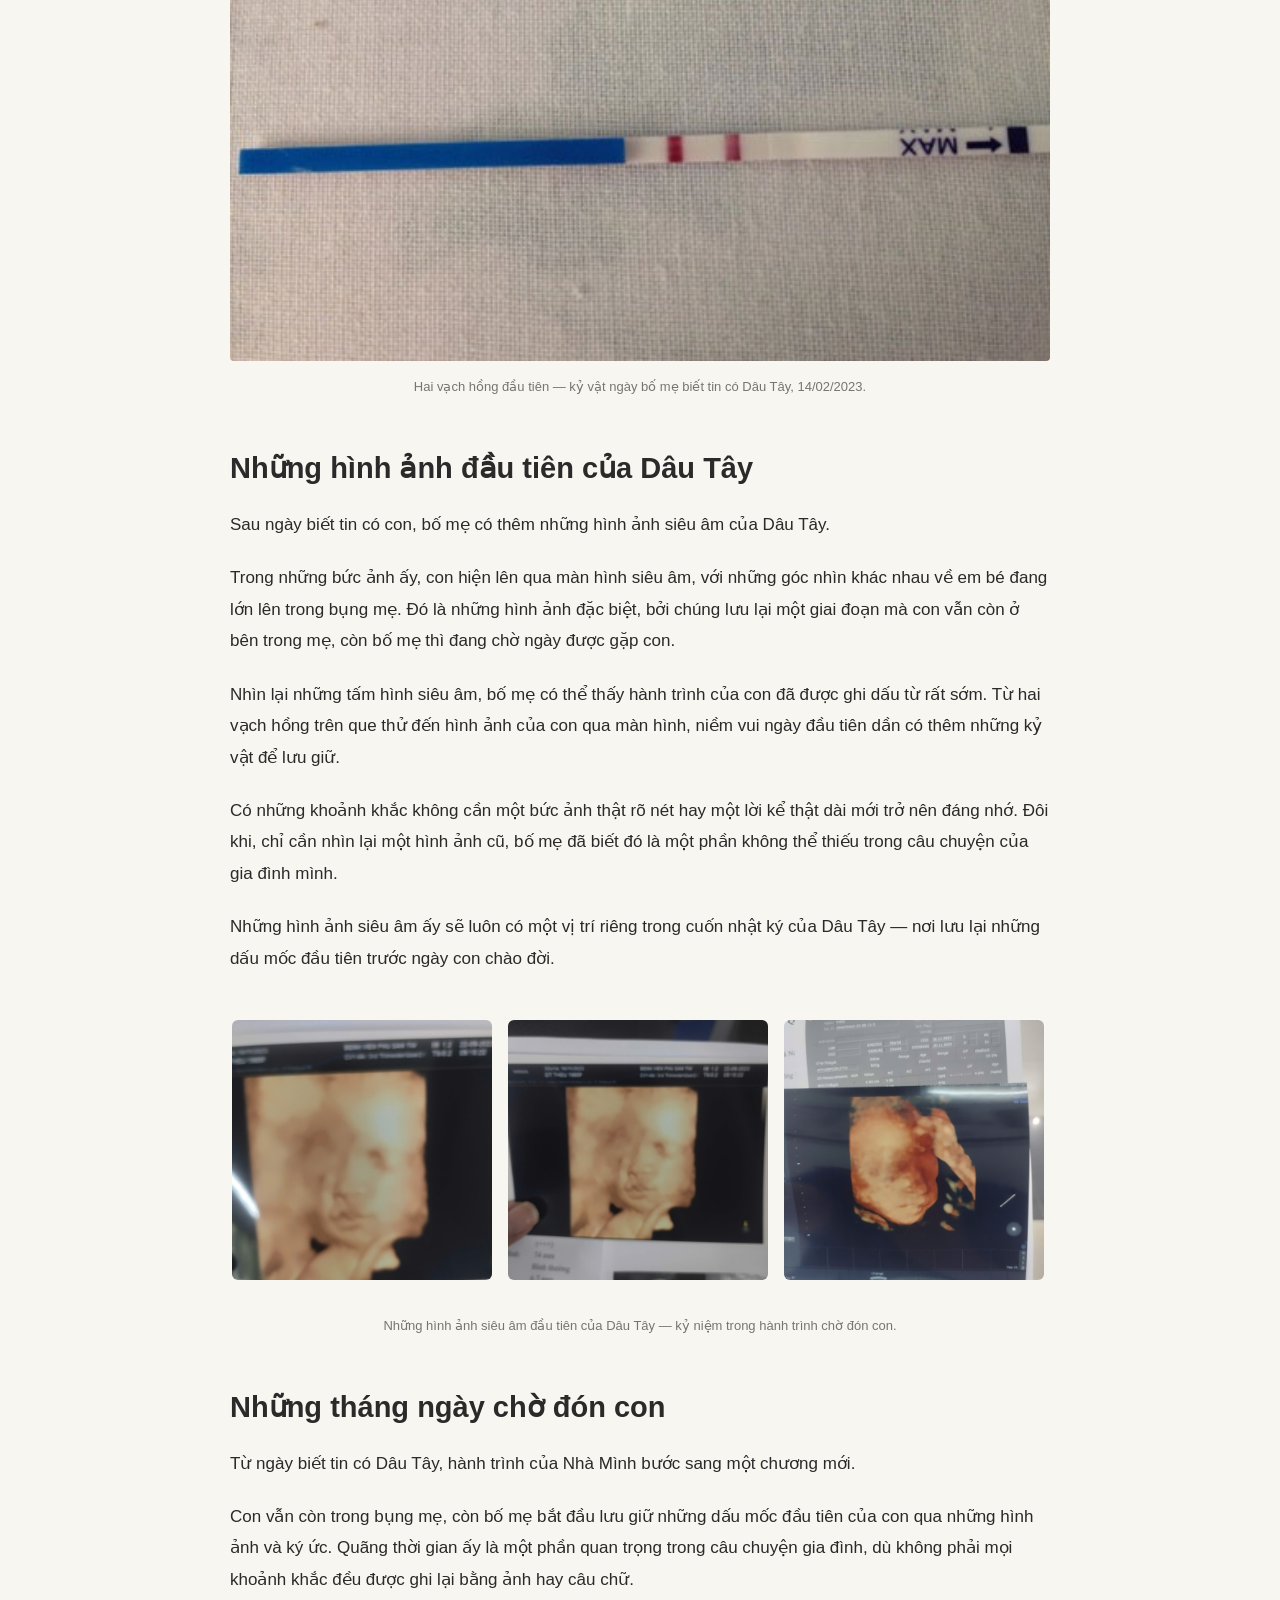
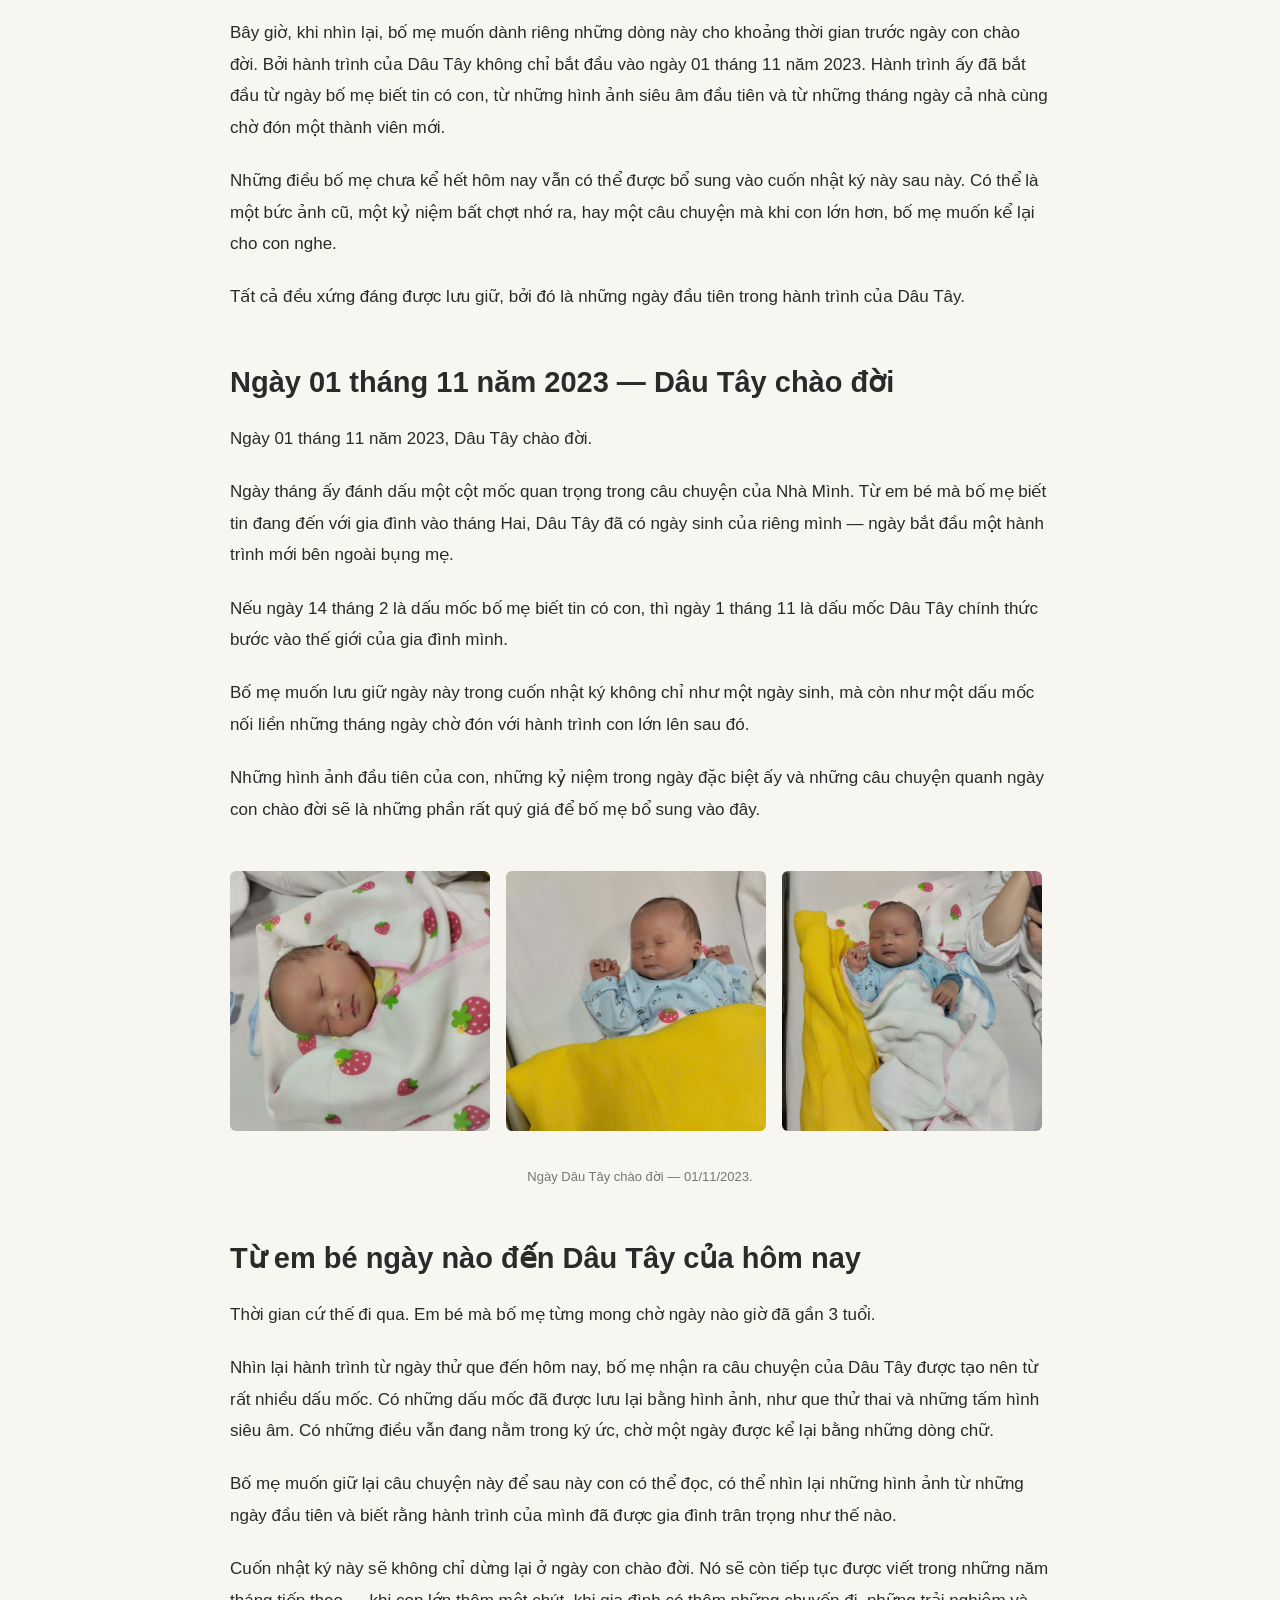
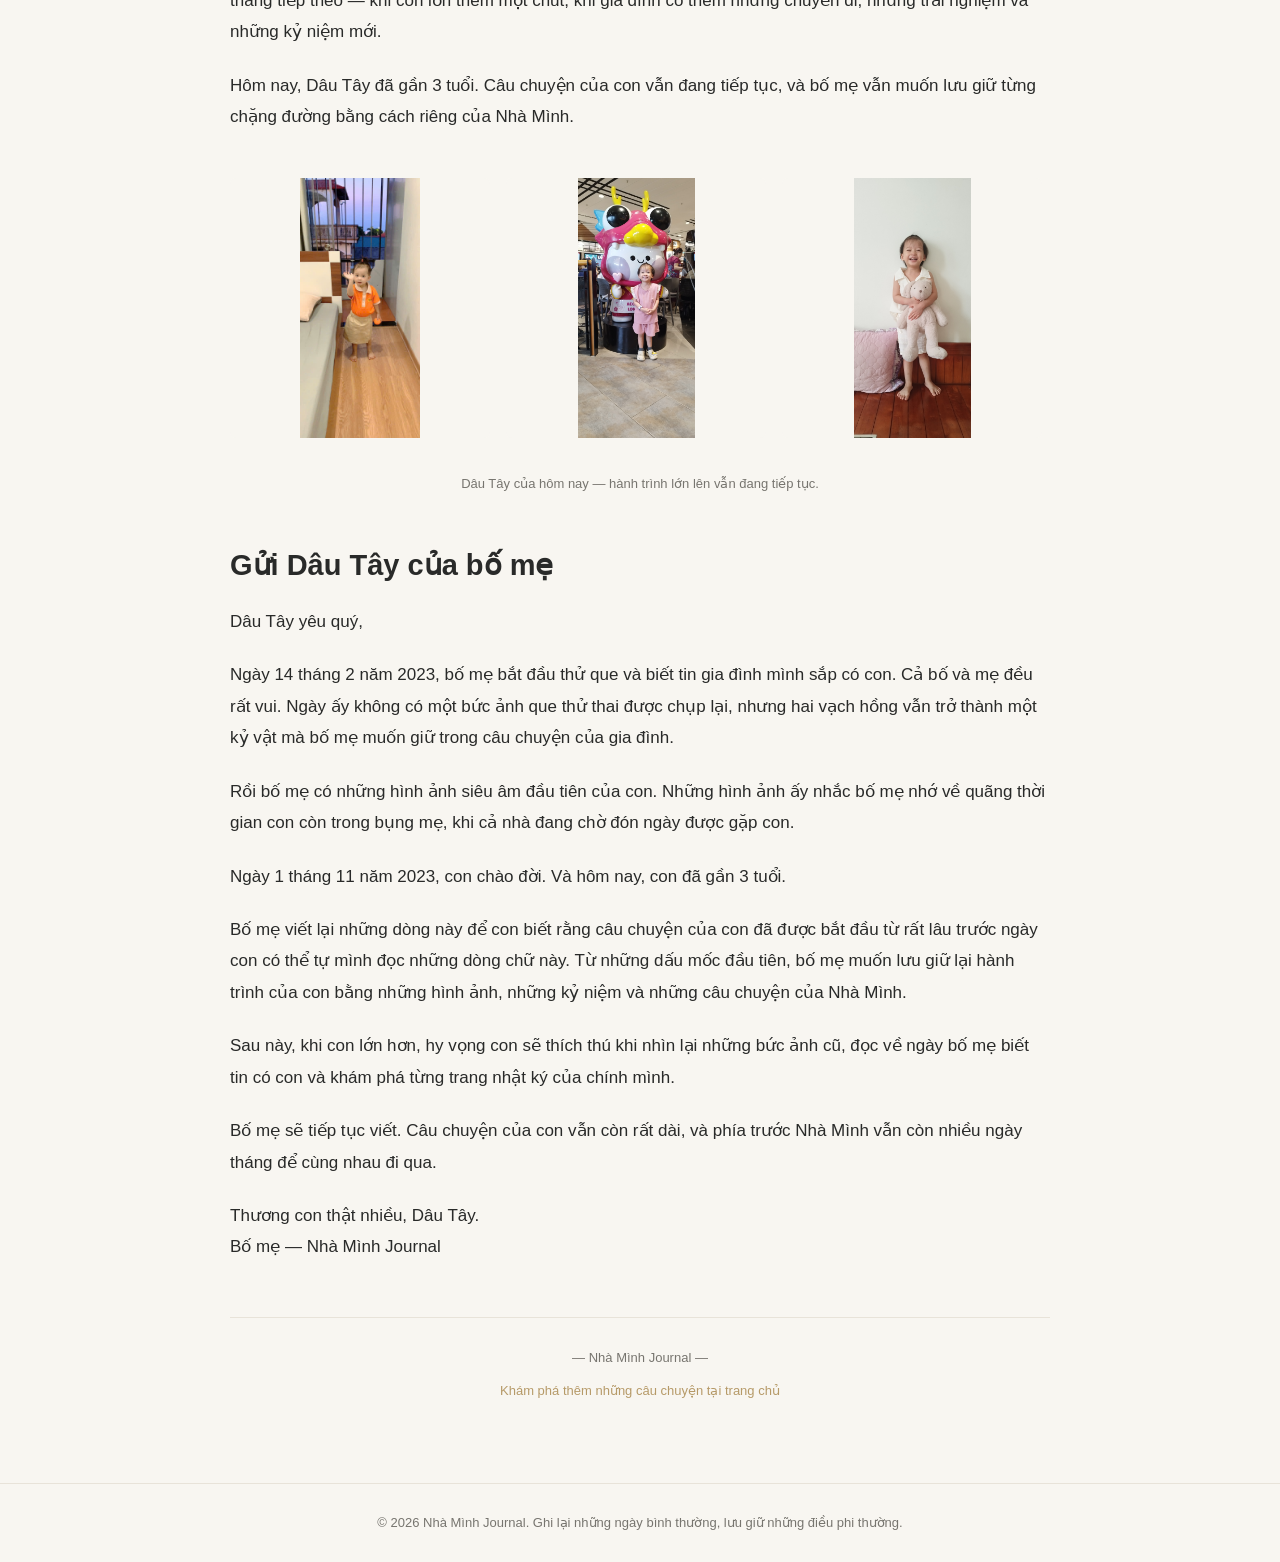
<file: hanh-trinh-cua-dau-tay.html>
<!DOCTYPE html>
<html lang="vi">
<head>
  <meta charset="UTF-8">
  <meta name="viewport" content="width=device-width, initial-scale=1.0">

  <!-- SEO -->
 <title>Hành trình của Dâu Tây: Từ hai vạch hồng đến ngày con chào đời | Nhà Mình Journal</title>

<meta
  name="description"
  content="Cùng Nhà Mình nhìn lại hành trình của Dâu Tây: từ hai vạch hồng ngày 14/02/2023, những hình ảnh siêu âm đầu tiên đến ngày con chào đời 01/11/2023."
>
  <meta name="robots" content="index, follow">
  <meta name="theme-color" content="#f8f6f1">

  <link
    rel="canonical"
    href="https://nhaminhjournal.github.io/nha-minh-journal/hanh-trinh-cua-dau-tay.html"
  >

  <!-- Open Graph -->
 <meta property="og:type" content="article">
<meta
  property="og:title"
  content="Hành trình của Dâu Tây: Từ hai vạch hồng đến ngày con chào đời | Nhà Mình Journal"
>
<meta
  property="og:description"
  content="Từ hai vạch hồng ngày 14/02/2023, những hình ảnh siêu âm đầu tiên đến ngày Dâu Tây chào đời 01/11/2023 — câu chuyện được Nhà Mình lưu giữ."
>
<meta
  property="og:url"
  content="https://nhaminhjournal.github.io/nha-minh-journal/hanh-trinh-cua-dau-tay.html"
>
<meta
  property="og:image"
  content="https://nhaminhjournal.github.io/nha-minh-journal/images/hanh-trinh-dau-tay/1.jpg"
>

  <link rel="stylesheet" href="style.css">
</head>

<body>

  <!-- 01. HEADER -->
  <header class="site-header">
    <a
      href="index.html"
      class="logo-link"
      aria-label="Nhà Mình Journal - Trang chủ"
    >
      <img
        src="images/logo/2.jpg"
        alt="Nhà Mình Journal - Ghi lại những ngày bình thường, lưu giữ những điều phi thường"
        class="site-logo"
      >
    </a>
  </header>

  <!-- 02. MENU ĐIỀU HƯỚNG -->
  <nav class="main-nav" aria-label="Điều hướng chính">
    <div class="nav-inner">
      <a href="index.html">Trang chủ</a>
      <a href="index.html#gia-dinh">Gia đình</a>
      <a href="index.html#du-lich">Du lịch</a>
      <a href="index.html#trai-nghiem">Trải nghiệm</a>
      <a href="index.html#cong-nghe">Công nghệ</a>
      <a href="index.html#goc-nhin">Góc nhìn</a>
    </div>
  </nav>

  <!-- 03. BÀI VIẾT -->
  <main class="article-main">

    <article class="article-content">

      <a href="index.html" class="article-back-link">
        ← Quay về trang chủ
      </a>

      <!-- TIÊU ĐỀ BÀI VIẾT -->
      <header class="article-header">
        <p class="article-category">NHẬT KÝ GIA ĐÌNH</p>

       <h1 class="article-title">
  Hành trình của Dâu Tây: Từ hai vạch hồng đến ngày con chào đời
</h1>

        <p class="article-summary">
          Từ hai vạch hồng đầu tiên đến những ngày con lớn khôn —
          câu chuyện của Dâu Tây và Nhà Mình.
        </p>

        <div class="article-meta">
          <span>Nhà Mình Journal</span>
          <span aria-hidden="true">•</span>
          <time datetime="2026-10-01">01 tháng 10, 2026</time>
        </div>
      </header>

      <!-- MỞ ĐẦU -->
      <div class="article-body">

        <p>
          Có những câu chuyện bắt đầu bằng một khoảnh khắc rất nhỏ.
          Với Nhà Mình, câu chuyện về Dâu Tây bắt đầu từ hai vạch hồng
          trên một que thử thai, rồi tiếp tục qua những hình ảnh siêu âm,
          ngày con chào đời và những tháng năm con lớn lên bên bố mẹ.
        </p>

        <!-- CHƯƠNG 1 -->
        <h2>Ngày 14 tháng 02 năm 2023 — Hai vạch hồng đầu tiên</h2>

        <p>
          Ngày 14 tháng 2 năm 2023, bố mẹ bắt đầu thử que.
        </p>

        <p>
          Đó là ngày mà một niềm vui thật lớn bắt đầu đến với Nhà Mình.
          Khi biết tin có em bé, cả bố và mẹ đều rất vui. Với bố, cảm giác
          sắp được làm bố là một niềm hạnh phúc đặc biệt. Từ giây phút ấy,
          trong câu chuyện của gia đình mình đã có thêm một nhân vật nhỏ bé —
          em bé mà bố mẹ sẽ gọi bằng cái tên thân thương: <strong>Dâu Tây</strong>.
        </p>

        <p>
          Bố mẹ đã không chụp ảnh que thử thai vào ngày hôm đó. Nhưng may mắn
          là hình ảnh hai vạch hồng vẫn được lưu giữ, để hôm nay khi nhìn lại,
          bố mẹ có thể nhớ về một trong những dấu mốc đầu tiên của hành trình này.
        </p>

        <p>
          Hai vạch nhỏ thôi, nhưng mở ra biết bao điều mới mẻ. Từ ngày ấy,
          gia đình mình bắt đầu mong chờ một cuộc gặp gỡ mà bố mẹ chưa biết
          chính xác sẽ mang đến những cảm xúc như thế nào.
        </p>

        <p>
          Dâu Tây à, trước khi con có mặt trong vòng tay bố mẹ,
          con đã là một niềm vui lớn trong lòng cả nhà rồi.
        </p>

        <!-- VỊ TRÍ ẢNH 1 -->
        <figure class="journey-photo-placeholder">
          <img
    src="images/hanh-trinh-dau-tay/1.jpg"
    alt="Que thử thai hai vạch ngày 14 tháng 02 năm 2023"
    loading="lazy"
>
          <figcaption>
            Hai vạch hồng đầu tiên — kỷ vật ngày bố mẹ biết tin có Dâu Tây,
            14/02/2023.
          </figcaption>
        </figure>

        <!-- CHƯƠNG 2 -->
        <h2>Những hình ảnh đầu tiên của Dâu Tây</h2>

        <p>
          Sau ngày biết tin có con, bố mẹ có thêm những hình ảnh siêu âm
          của Dâu Tây.
        </p>

        <p>
          Trong những bức ảnh ấy, con hiện lên qua màn hình siêu âm,
          với những góc nhìn khác nhau về em bé đang lớn lên trong bụng mẹ.
          Đó là những hình ảnh đặc biệt, bởi chúng lưu lại một giai đoạn
          mà con vẫn còn ở bên trong mẹ, còn bố mẹ thì đang chờ ngày được gặp con.
        </p>

        <p>
          Nhìn lại những tấm hình siêu âm, bố mẹ có thể thấy hành trình của con
          đã được ghi dấu từ rất sớm. Từ hai vạch hồng trên que thử đến hình ảnh
          của con qua màn hình, niềm vui ngày đầu tiên dần có thêm những kỷ vật
          để lưu giữ.
        </p>

        <p>
          Có những khoảnh khắc không cần một bức ảnh thật rõ nét hay một lời kể
          thật dài mới trở nên đáng nhớ. Đôi khi, chỉ cần nhìn lại một hình ảnh
          cũ, bố mẹ đã biết đó là một phần không thể thiếu trong câu chuyện
          của gia đình mình.
        </p>

        <p>
          Những hình ảnh siêu âm ấy sẽ luôn có một vị trí riêng trong cuốn
          nhật ký của Dâu Tây — nơi lưu lại những dấu mốc đầu tiên trước ngày
          con chào đời.
        </p>

       <!-- THƯ VIỆN ẢNH SIÊU ÂM DÂU TÂY -->
<figure class="journey-photo-placeholder">

    <div class="journey-photo-gallery">

        <img
            src="images/hanh-trinh-dau-tay/2.jpg"
            alt="Hình ảnh siêu âm đầu tiên của Dâu Tây"
            loading="lazy"
        >

        <img
            src="images/hanh-trinh-dau-tay/3.jpg"
            alt="Hình ảnh siêu âm của Dâu Tây"
            loading="lazy"
        >

        <img
            src="images/hanh-trinh-dau-tay/4.jpg"
            alt="Hình ảnh siêu âm của Dâu Tây"
            loading="lazy"
        >

    </div>

    <figcaption>
        Những hình ảnh siêu âm đầu tiên của Dâu Tây — kỷ niệm trong hành trình chờ đón con.
    </figcaption>

</figure>

        <!-- CHƯƠNG 3 -->
        <h2>Những tháng ngày chờ đón con</h2>

        <p>
          Từ ngày biết tin có Dâu Tây, hành trình của Nhà Mình bước sang
          một chương mới.
        </p>

        <p>
          Con vẫn còn trong bụng mẹ, còn bố mẹ bắt đầu lưu giữ những dấu mốc
          đầu tiên của con qua những hình ảnh và ký ức. Quãng thời gian ấy
          là một phần quan trọng trong câu chuyện gia đình, dù không phải
          mọi khoảnh khắc đều được ghi lại bằng ảnh hay câu chữ.
        </p>

        <p>
          Bây giờ, khi nhìn lại, bố mẹ muốn dành riêng những dòng này cho
          khoảng thời gian trước ngày con chào đời. Bởi hành trình của Dâu Tây
          không chỉ bắt đầu vào ngày 01 tháng 11 năm 2023. Hành trình ấy đã
          bắt đầu từ ngày bố mẹ biết tin có con, từ những hình ảnh siêu âm
          đầu tiên và từ những tháng ngày cả nhà cùng chờ đón một thành viên mới.
        </p>

        <p>
          Những điều bố mẹ chưa kể hết hôm nay vẫn có thể được bổ sung vào
          cuốn nhật ký này sau này. Có thể là một bức ảnh cũ, một kỷ niệm
          bất chợt nhớ ra, hay một câu chuyện mà khi con lớn hơn, bố mẹ muốn
          kể lại cho con nghe.
        </p>

        <p>
          Tất cả đều xứng đáng được lưu giữ, bởi đó là những ngày đầu tiên
          trong hành trình của Dâu Tây.
        </p>

        <!-- CHƯƠNG 4 -->
        <h2>Ngày 01 tháng 11 năm 2023 — Dâu Tây chào đời</h2>

        <p>
          Ngày 01 tháng 11 năm 2023, Dâu Tây chào đời.
        </p>

        <p>
          Ngày tháng ấy đánh dấu một cột mốc quan trọng trong câu chuyện
          của Nhà Mình. Từ em bé mà bố mẹ biết tin đang đến với gia đình
          vào tháng Hai, Dâu Tây đã có ngày sinh của riêng mình —
          ngày bắt đầu một hành trình mới bên ngoài bụng mẹ.
        </p>

        <p>
          Nếu ngày 14 tháng 2 là dấu mốc bố mẹ biết tin có con,
          thì ngày 1 tháng 11 là dấu mốc Dâu Tây chính thức bước vào
          thế giới của gia đình mình.
        </p>

        <p>
          Bố mẹ muốn lưu giữ ngày này trong cuốn nhật ký không chỉ như
          một ngày sinh, mà còn như một dấu mốc nối liền những tháng ngày
          chờ đón với hành trình con lớn lên sau đó.
        </p>

        <p>
          Những hình ảnh đầu tiên của con, những kỷ niệm trong ngày đặc biệt ấy
          và những câu chuyện quanh ngày con chào đời sẽ là những phần rất
          quý giá để bố mẹ bổ sung vào đây.
        </p>

        <!-- VỊ TRÍ ẢNH 5 — THƯ VIỆN ẢNH DÂU TÂY -->
<figure class="journey-photo-placeholder">

    <div class="journey-photo-gallery">

        <img
            src="images/hanh-trinh-dau-tay/15.jpg"
            alt="Dâu Tây ngày mới chào đời - ảnh 1"
            loading="lazy"
        >

        <img
            src="images/hanh-trinh-dau-tay/16.jpg"
            alt="Dâu Tây ngày mới chào đời - ảnh 2"
            loading="lazy"
        >

        <img
            src="images/hanh-trinh-dau-tay/17.jpg"
            alt="Dâu Tây ngày mới chào đời - ảnh 3"
            loading="lazy"
        >

        <img
            src="images/hanh-trinh-dau-tay/18.jpg"
            alt="Dâu Tây ngày mới chào đời - ảnh 4"
            loading="lazy"
        >

        <img
            src="images/hanh-trinh-dau-tay/19.jpg"
            alt="Dâu Tây ngày mới chào đời - ảnh 5"
            loading="lazy"
        >

    </div>

    <figcaption>
        Ngày Dâu Tây chào đời — 01/11/2023.
    </figcaption>

</figure>
        <!-- CHƯƠNG 5 -->
        <h2>Từ em bé ngày nào đến Dâu Tây của hôm nay</h2>

        <p>
          Thời gian cứ thế đi qua. Em bé mà bố mẹ từng mong chờ ngày nào
          giờ đã gần 3 tuổi.
        </p>

        <p>
          Nhìn lại hành trình từ ngày thử que đến hôm nay, bố mẹ nhận ra
          câu chuyện của Dâu Tây được tạo nên từ rất nhiều dấu mốc.
          Có những dấu mốc đã được lưu lại bằng hình ảnh, như que thử thai
          và những tấm hình siêu âm. Có những điều vẫn đang nằm trong ký ức,
          chờ một ngày được kể lại bằng những dòng chữ.
        </p>

        <p>
          Bố mẹ muốn giữ lại câu chuyện này để sau này con có thể đọc,
          có thể nhìn lại những hình ảnh từ những ngày đầu tiên và biết rằng
          hành trình của mình đã được gia đình trân trọng như thế nào.
        </p>

        <p>
          Cuốn nhật ký này sẽ không chỉ dừng lại ở ngày con chào đời.
          Nó sẽ còn tiếp tục được viết trong những năm tháng tiếp theo —
          khi con lớn thêm một chút, khi gia đình có thêm những chuyến đi,
          những trải nghiệm và những kỷ niệm mới.
        </p>

        <p>
          Hôm nay, Dâu Tây đã gần 3 tuổi. Câu chuyện của con vẫn đang tiếp tục,
          và bố mẹ vẫn muốn lưu giữ từng chặng đường bằng cách riêng
          của Nhà Mình.
        </p>

       <!-- THƯ VIỆN ẢNH DÂU TÂY HIỆN TẠI -->
<figure class="journey-photo-placeholder">

    <div class="journey-photo-gallery">

        <img
            src="images/hanh-trinh-dau-tay/20.jpg"
            alt="Dâu Tây hiện tại - ảnh 1"
            loading="lazy"
        >

        <img
            src="images/hanh-trinh-dau-tay/21.jpg"
            alt="Dâu Tây hiện tại - ảnh 2"
            loading="lazy"
        >

        <img
            src="images/hanh-trinh-dau-tay/22.jpg"
            alt="Dâu Tây hiện tại - ảnh 3"
            loading="lazy"
        >

        <img
            src="images/hanh-trinh-dau-tay/23.jpg"
            alt="Dâu Tây hiện tại - ảnh 4"
            loading="lazy"
        >

        <img
            src="images/hanh-trinh-dau-tay/24.jpg"
            alt="Dâu Tây hiện tại - ảnh 5"
            loading="lazy"
        >

        <img
            src="images/hanh-trinh-dau-tay/25.jpg"
            alt="Dâu Tây hiện tại - ảnh 6"
            loading="lazy"
        >

    </div>

    <figcaption>
        Dâu Tây của hôm nay — hành trình lớn lên vẫn đang tiếp tục.
    </figcaption>

</figure>
        <!-- LỜI NHẮN GỬI CON -->
        <h2>Gửi Dâu Tây của bố mẹ</h2>

        <p>Dâu Tây yêu quý,</p>

        <p>
          Ngày 14 tháng 2 năm 2023, bố mẹ bắt đầu thử que và biết tin
          gia đình mình sắp có con. Cả bố và mẹ đều rất vui. Ngày ấy
          không có một bức ảnh que thử thai được chụp lại, nhưng hai vạch hồng
          vẫn trở thành một kỷ vật mà bố mẹ muốn giữ trong câu chuyện
          của gia đình.
        </p>

        <p>
          Rồi bố mẹ có những hình ảnh siêu âm đầu tiên của con.
          Những hình ảnh ấy nhắc bố mẹ nhớ về quãng thời gian con còn
          trong bụng mẹ, khi cả nhà đang chờ đón ngày được gặp con.
        </p>

        <p>
          Ngày 1 tháng 11 năm 2023, con chào đời. Và hôm nay,
          con đã gần 3 tuổi.
        </p>

        <p>
          Bố mẹ viết lại những dòng này để con biết rằng câu chuyện của con
          đã được bắt đầu từ rất lâu trước ngày con có thể tự mình đọc
          những dòng chữ này. Từ những dấu mốc đầu tiên, bố mẹ muốn lưu giữ
          lại hành trình của con bằng những hình ảnh, những kỷ niệm
          và những câu chuyện của Nhà Mình.
        </p>

        <p>
          Sau này, khi con lớn hơn, hy vọng con sẽ thích thú khi nhìn lại
          những bức ảnh cũ, đọc về ngày bố mẹ biết tin có con và khám phá
          từng trang nhật ký của chính mình.
        </p>

        <p>
          Bố mẹ sẽ tiếp tục viết. Câu chuyện của con vẫn còn rất dài,
          và phía trước Nhà Mình vẫn còn nhiều ngày tháng để cùng nhau đi qua.
        </p>

        <p class="article-signature">
          Thương con thật nhiều, Dâu Tây.<br>
          Bố mẹ — Nhà Mình Journal
        </p>

      </div>

      <!-- CUỐI BÀI -->
      <footer class="article-footer">
        <p>— Nhà Mình Journal —</p>
        <a href="index.html">Khám phá thêm những câu chuyện tại trang chủ</a>
      </footer>

    </article>

  </main>

  <!-- 04. FOOTER -->
  <footer class="site-footer">
    <p class="footer-text">
      © 2026 Nhà Mình Journal.
      Ghi lại những ngày bình thường, lưu giữ những điều phi thường.
    </p>
  </footer>

</body>
</html>
</file>
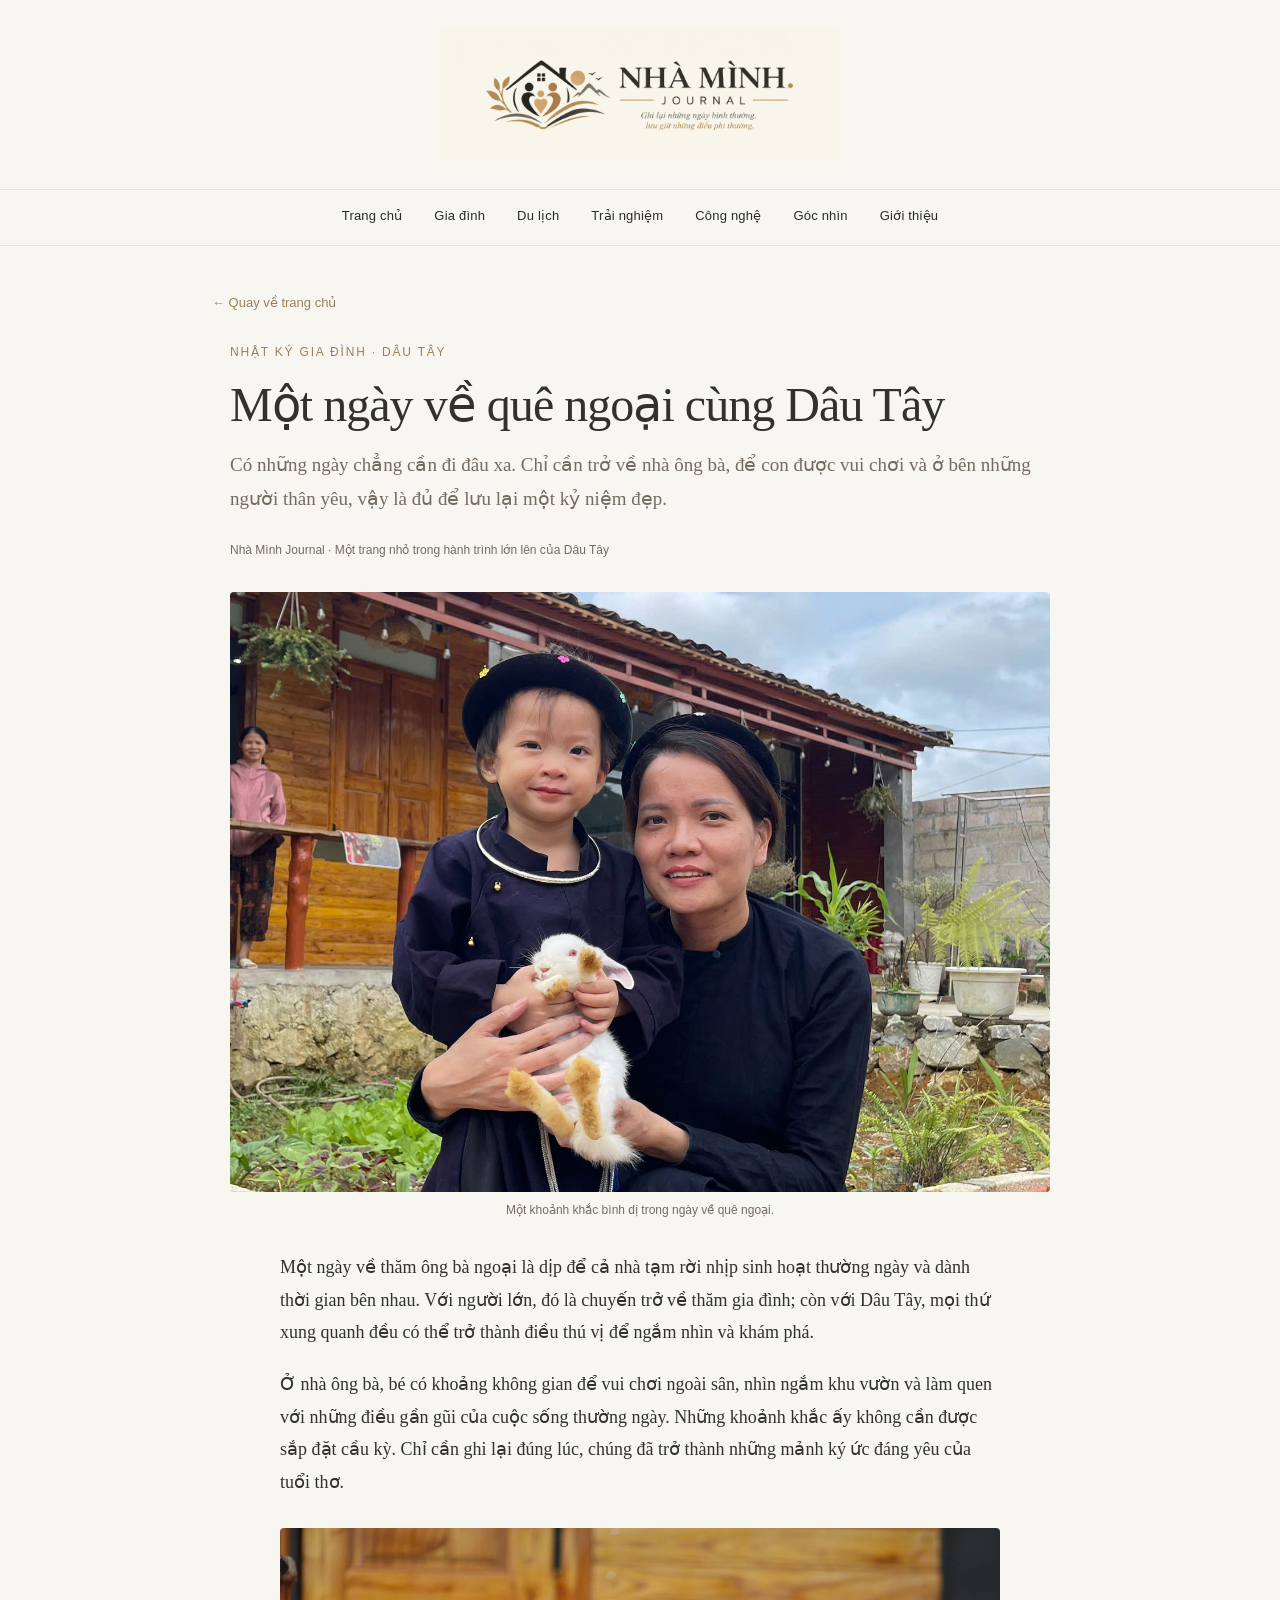
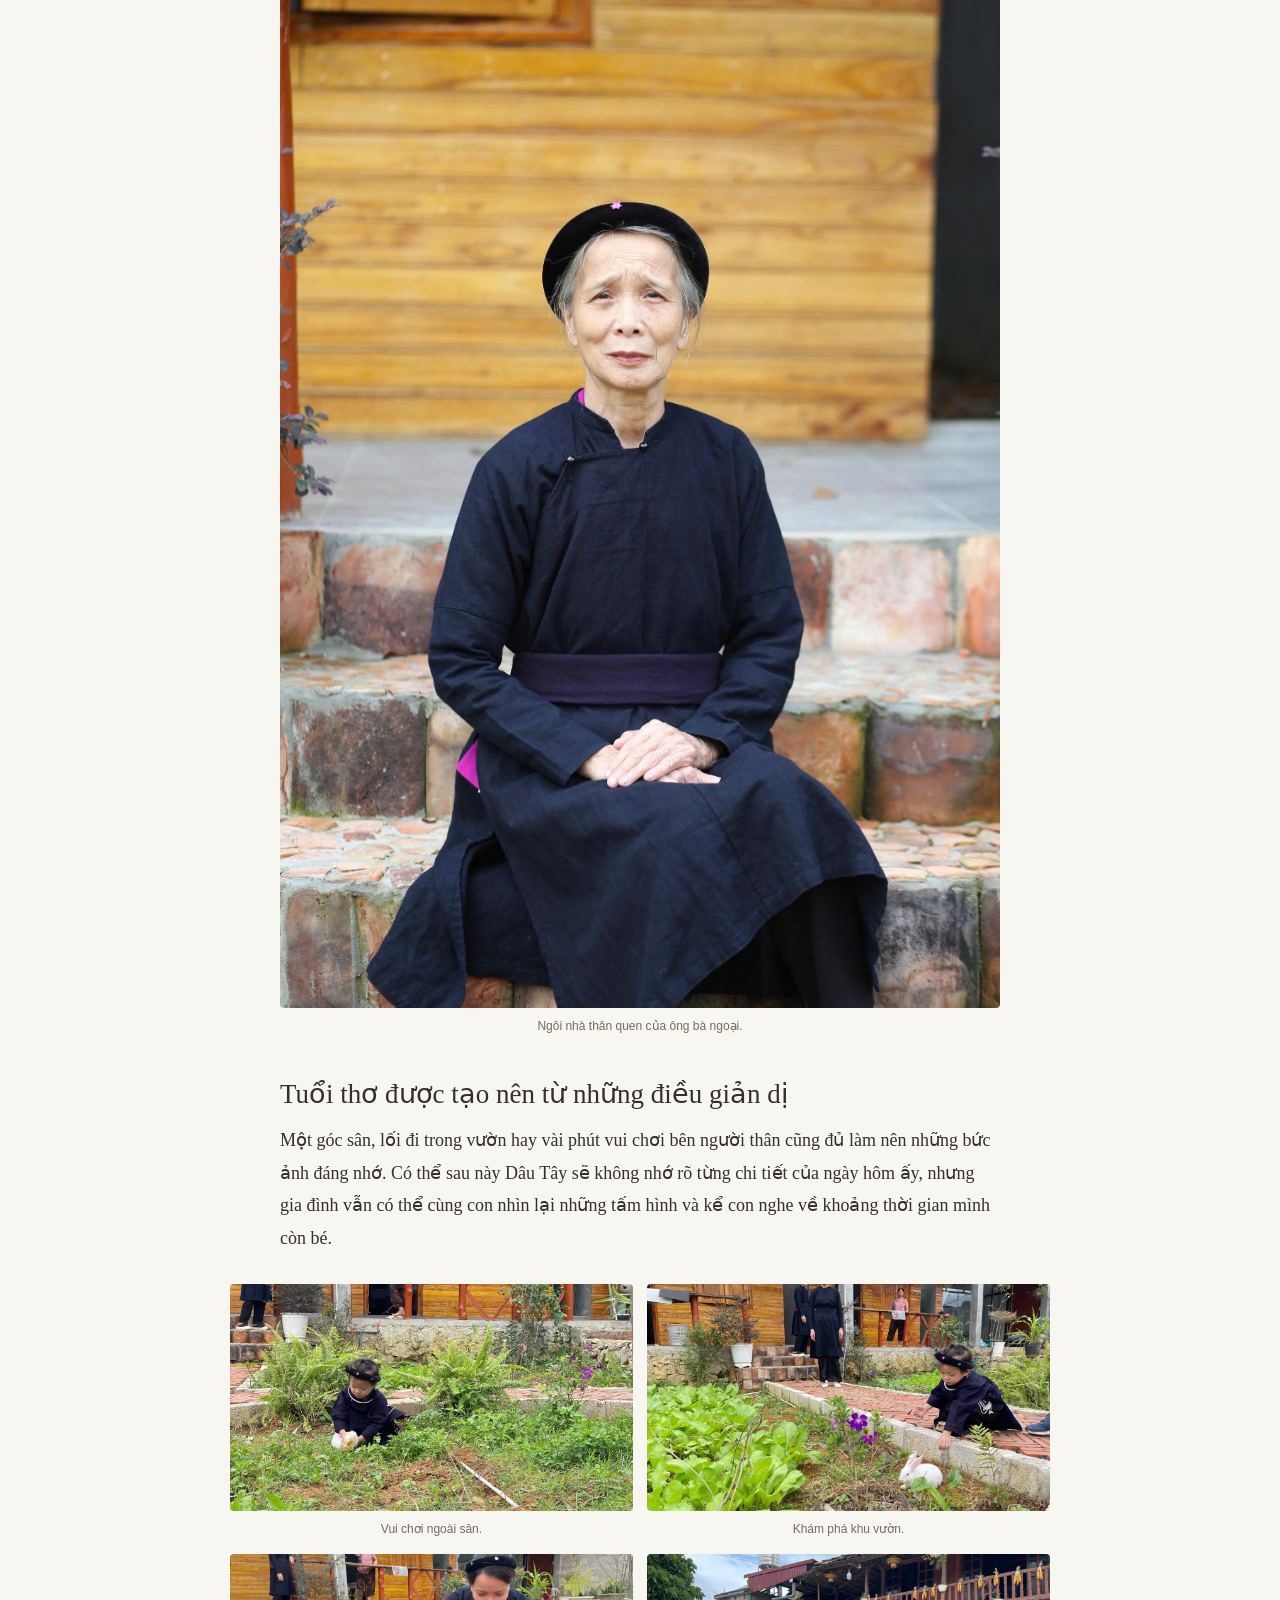
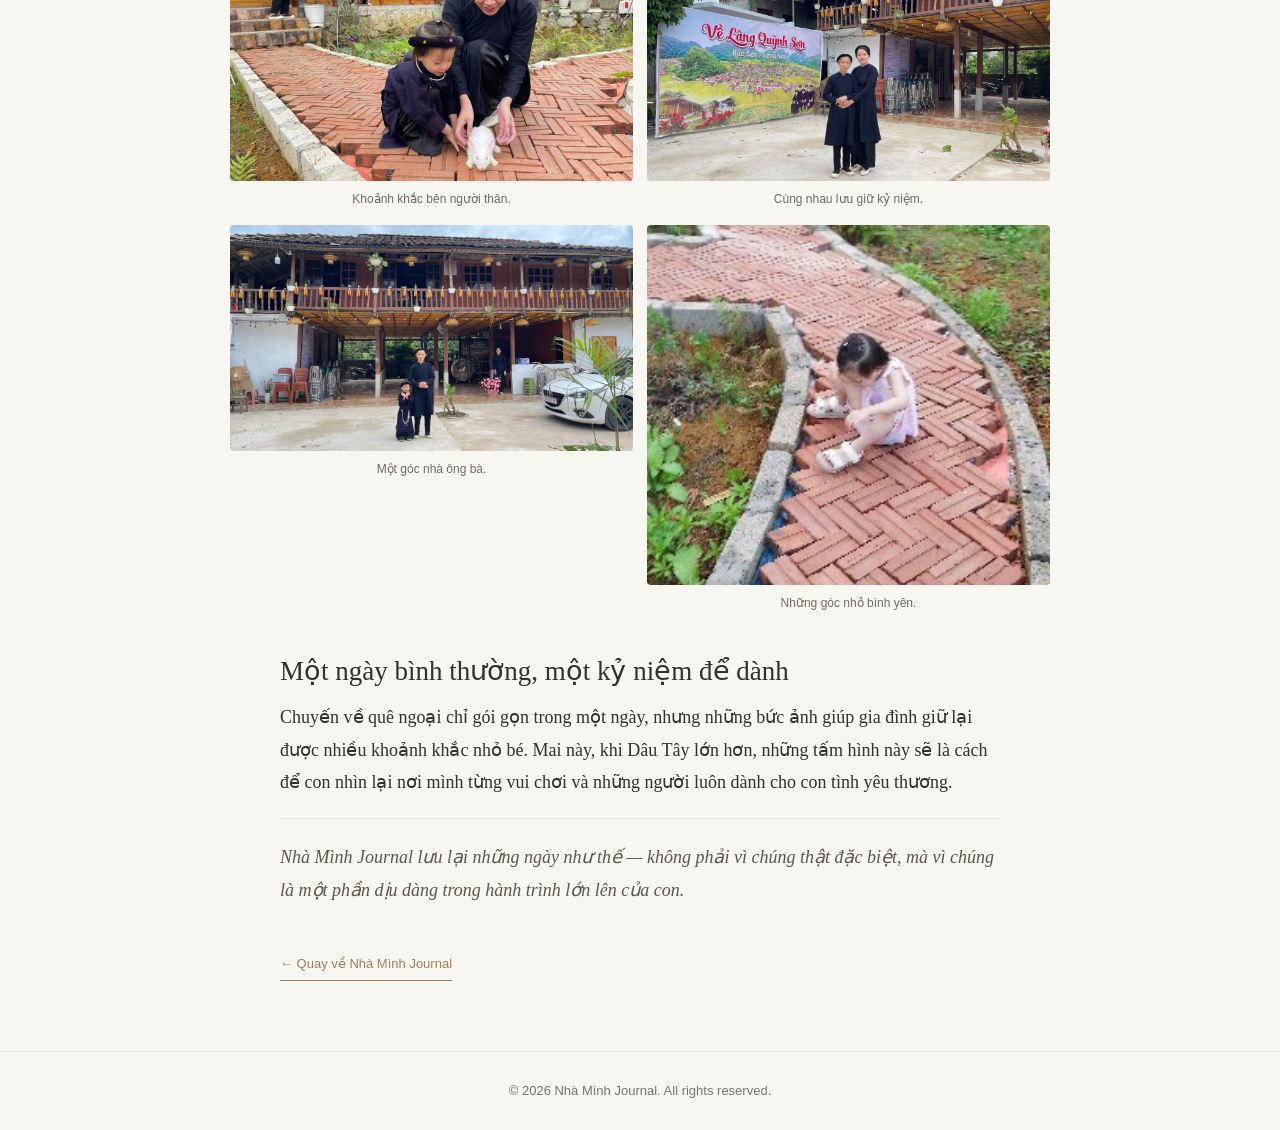
<file: mot-ngay-ve-que-ngoai-cung-dau-tay.html>
<!DOCTYPE html>
<html lang="vi">
<head>
    <meta charset="UTF-8">
    <meta name="viewport" content="width=device-width, initial-scale=1.0">
    <meta name="theme-color" content="#f8f6f1">

    <title>Một ngày về quê ngoại cùng Dâu Tây | Nhà Mình Journal</title>

    <meta
        name="description"
        content="Một ngày Dâu Tây về thăm ông bà ngoại, vui chơi ngoài sân và lưu giữ những khoảnh khắc bình dị bên gia đình trong nhật ký Nhà Mình Journal."
    >

    <meta name="robots" content="index, follow">

    <link
        rel="canonical"
        href="https://nhaminhjournal.github.io/nha-minh-journal/mot-ngay-ve-que-ngoai-cung-dau-tay.html"
    >

    <meta property="og:type" content="article">
    <meta property="og:locale" content="vi_VN">
    <meta property="og:site_name" content="Nhà Mình Journal">
    <meta
        property="og:title"
        content="Một ngày về quê ngoại cùng Dâu Tây | Nhà Mình Journal"
    >
    <meta
        property="og:description"
        content="Những khoảnh khắc bình dị của Dâu Tây trong một ngày về thăm ông bà ngoại."
    >
    <meta
        property="og:image"
        content="https://nhaminhjournal.github.io/nha-minh-journal/images/ve-que-ngoai/1.jpg"
    >
    <meta
        property="og:url"
        content="https://nhaminhjournal.github.io/nha-minh-journal/mot-ngay-ve-que-ngoai-cung-dau-tay.html"
    >

    <!-- DÙNG CSS CHUNG VỚI TRANG CHỦ -->
    <link rel="stylesheet" href="style.css">

    <!-- CSS RIÊNG CHO NỘI DUNG BÀI VIẾT -->
    <style>
        .journal-article {
            max-width: 900px;
            margin: 42px auto 70px;
            padding: 0 22px;
            color: #34302c;
            font-family: Georgia, "Times New Roman", serif;
            line-height: 1.8;
        }

        .journal-article .article-back-link {
            display: inline-block;
            margin-bottom: 28px;
            color: #9b805c;
            font-family: Arial, sans-serif;
            font-size: 13px;
            text-decoration: none;
        }

        .journal-article .eyebrow {
            color: #9b805c;
            font-family: Arial, sans-serif;
            font-size: 12px;
            letter-spacing: 0.15em;
            text-transform: uppercase;
        }

        .journal-article h1 {
            margin: 12px 0 14px;
            font-size: clamp(32px, 5vw, 48px);
            font-weight: normal;
            line-height: 1.2;
            letter-spacing: -0.02em;
        }

        .journal-article .dek {
            margin: 0 0 24px;
            color: #746b61;
            font-size: 19px;
        }

        .journal-article .meta {
            margin-bottom: 26px;
            color: #746b61;
            font-family: Arial, sans-serif;
            font-size: 12px;
        }

        .journal-article figure {
            margin: 30px 0;
        }

        .journal-article figure img {
            display: block;
            width: 100%;
            height: auto;
            border-radius: 4px;
        }

        .journal-article .hero img {
            max-height: 600px;
            object-fit: cover;
        }

        .journal-article figcaption {
            margin-top: 8px;
            color: #746b61;
            font-family: Arial, sans-serif;
            font-size: 12px;
            text-align: center;
        }

        .journal-article .story {
            max-width: 720px;
            margin: 0 auto;
        }

        .journal-article .story p {
            margin: 0 0 20px;
            font-size: 18px;
        }

        .journal-article .story h2 {
            margin: 40px 0 12px;
            font-size: 27px;
            font-weight: normal;
            line-height: 1.3;
        }

        .journal-article .gallery {
            display: grid;
            grid-template-columns: repeat(2, minmax(0, 1fr));
            gap: 14px;
            margin: 30px 0;
        }

        .journal-article .gallery figure {
            margin: 0;
        }

        .journal-article .gallery img {
            max-height: 360px;
            object-fit: cover;
        }

        .journal-article .closing {
            margin-top: 36px;
            padding-top: 22px;
            border-top: 1px solid #e8dfd2;
            color: #5e554b;
            font-style: italic;
        }

        .journal-article .article-bottom-link {
            display: inline-block;
            margin-top: 26px;
            padding-bottom: 4px;
            border-bottom: 1px solid #9b805c;
            color: #9b805c;
            font-family: Arial, sans-serif;
            font-size: 13px;
            text-decoration: none;
        }

        @media (max-width: 600px) {
            .journal-article {
                margin-top: 28px;
                padding: 0 16px;
            }

            .journal-article .story p {
                font-size: 17px;
            }

            .journal-article .gallery {
                gap: 9px;
            }

            .journal-article .gallery img {
                max-height: 250px;
            }
        }
    </style>
</head>

<body>

    <!-- HEADER GIỐNG INDEX.HTML -->
    <header class="site-header">
        <a
            href="index.html"
            class="logo-link"
            aria-label="Nhà Mình Journal - Trang chủ"
        >
            <img
                src="images/logo/2.jpg"
                alt="Nhà Mình Journal - Ghi lại những ngày bình thường, lưu giữ những điều phi thường"
                class="site-logo"
            >
        </a>
    </header>

    <!-- MENU GIỐNG INDEX.HTML -->
    <nav class="main-nav" aria-label="Menu chính">
        <div class="nav-inner">
            <a href="index.html">Trang chủ</a>
            <a href="index.html#gia-dinh">Gia đình</a>
            <a href="index.html#du-lich">Du lịch</a>
            <a href="index.html#trai-nghiem">Trải nghiệm</a>
            <a href="index.html#cong-nghe">Công nghệ</a>
            <a href="index.html#goc-nhin">Góc nhìn</a>
            <a href="index.html#gioi-thieu">Giới thiệu</a>
        </div>
    </nav>

    <!-- NỘI DUNG BÀI VIẾT -->
    <main class="journal-article">

        <a href="index.html" class="article-back-link">
            ← Quay về trang chủ
        </a>

        <article class="article-content">

            <div class="eyebrow">Nhật ký gia đình · Dâu Tây</div>

            <h1>Một ngày về quê ngoại cùng Dâu Tây</h1>

            <p class="dek">
                Có những ngày chẳng cần đi đâu xa. Chỉ cần trở về nhà ông bà,
                để con được vui chơi và ở bên những người thân yêu, vậy là đủ
                để lưu lại một kỷ niệm đẹp.
            </p>

            <div class="meta">
                Nhà Mình Journal · Một trang nhỏ trong hành trình lớn lên của Dâu Tây
            </div>

            <figure class="hero">
                <img
                    src="images/ve-que-ngoai/1.jpg"
                    alt="Dâu Tây bên mẹ trong chuyến về thăm ông bà ngoại"
                    loading="eager"
                >
                <figcaption>
                    Một khoảnh khắc bình dị trong ngày về quê ngoại.
                </figcaption>
            </figure>

            <div class="story">

                <p>
                    Một ngày về thăm ông bà ngoại là dịp để cả nhà tạm rời
                    nhịp sinh hoạt thường ngày và dành thời gian bên nhau.
                    Với người lớn, đó là chuyến trở về thăm gia đình; còn với
                    Dâu Tây, mọi thứ xung quanh đều có thể trở thành điều thú vị
                    để ngắm nhìn và khám phá.
                </p>

                <p>
                    Ở nhà ông bà, bé có khoảng không gian để vui chơi ngoài sân,
                    nhìn ngắm khu vườn và làm quen với những điều gần gũi của
                    cuộc sống thường ngày. Những khoảnh khắc ấy không cần được
                    sắp đặt cầu kỳ. Chỉ cần ghi lại đúng lúc, chúng đã trở thành
                    những mảnh ký ức đáng yêu của tuổi thơ.
                </p>

                <figure>
                    <img
                        src="images/ve-que-ngoai/dau-tay-ben-nha-ong-ba.jpg"
                        alt="Dâu Tây ở bên ngôi nhà của ông bà ngoại"
                        loading="lazy"
                    >
                    <figcaption>Ngôi nhà thân quen của ông bà ngoại.</figcaption>
                </figure>

                <h2>Tuổi thơ được tạo nên từ những điều giản dị</h2>

                <p>
                    Một góc sân, lối đi trong vườn hay vài phút vui chơi bên
                    người thân cũng đủ làm nên những bức ảnh đáng nhớ. Có thể
                    sau này Dâu Tây sẽ không nhớ rõ từng chi tiết của ngày hôm ấy,
                    nhưng gia đình vẫn có thể cùng con nhìn lại những tấm hình
                    và kể con nghe về khoảng thời gian mình còn bé.
                </p>

            </div>

            <div class="gallery" aria-label="Ảnh trong ngày về quê ngoại">

                <figure>
                    <img
                        src="images/ve-que-ngoai/dau-tay-vui-choi-ngoai-san.jpg"
                        alt="Dâu Tây vui chơi ngoài sân nhà ông bà"
                        loading="lazy"
                    >
                    <figcaption>Vui chơi ngoài sân.</figcaption>
                </figure>

                <figure>
                    <img
                        src="images/ve-que-ngoai/dau-tay-choi-trong-vuon.jpg"
                        alt="Dâu Tây khám phá khu vườn"
                        loading="lazy"
                    >
                    <figcaption>Khám phá khu vườn.</figcaption>
                </figure>

                <figure>
                    <img
                        src="images/ve-que-ngoai/khoanh-khac-ben-nguoi-than.jpg"
                        alt="Dâu Tây ở bên người thân trong chuyến về quê"
                        loading="lazy"
                    >
                    <figcaption>Khoảnh khắc bên người thân.</figcaption>
                </figure>

                <figure>
                    <img
                        src="images/ve-que-ngoai/ky-niem-cung-gia-dinh.jpg"
                        alt="Kỷ niệm gia đình trong ngày về thăm ông bà ngoại"
                        loading="lazy"
                    >
                    <figcaption>Cùng nhau lưu giữ kỷ niệm.</figcaption>
                </figure>

                <figure>
                    <img
                        src="images/ve-que-ngoai/ngoi-nha-cua-ong-ba.jpg"
                        alt="Ngôi nhà của ông bà ngoại trong chuyến thăm"
                        loading="lazy"
                    >
                    <figcaption>Một góc nhà ông bà.</figcaption>
                </figure>

                <figure>
                    <img
                        src="images/ve-que-ngoai/loi-di-trong-vuon.jpg"
                        alt="Lối đi trong khu vườn nhà ông bà ngoại"
                        loading="lazy"
                    >
                    <figcaption>Những góc nhỏ bình yên.</figcaption>
                </figure>

            </div>

            <div class="story">

                <h2>Một ngày bình thường, một kỷ niệm để dành</h2>

                <p>
                    Chuyến về quê ngoại chỉ gói gọn trong một ngày, nhưng
                    những bức ảnh giúp gia đình giữ lại được nhiều khoảnh khắc
                    nhỏ bé. Mai này, khi Dâu Tây lớn hơn, những tấm hình này
                    sẽ là cách để con nhìn lại nơi mình từng vui chơi và những
                    người luôn dành cho con tình yêu thương.
                </p>

                <p class="closing">
                    Nhà Mình Journal lưu lại những ngày như thế — không phải
                    vì chúng thật đặc biệt, mà vì chúng là một phần dịu dàng
                    trong hành trình lớn lên của con.
                </p>

                <a
                    class="article-bottom-link"
                    href="index.html"
                >
                    ← Quay về Nhà Mình Journal
                </a>

            </div>

        </article>

    </main>

    <!-- CHÂN TRANG -->
    <footer class="site-footer">
        <p class="footer-text">
            © 2026 Nhà Mình Journal. All rights reserved.
        </p>
    </footer>

</body>
</html>
</file>
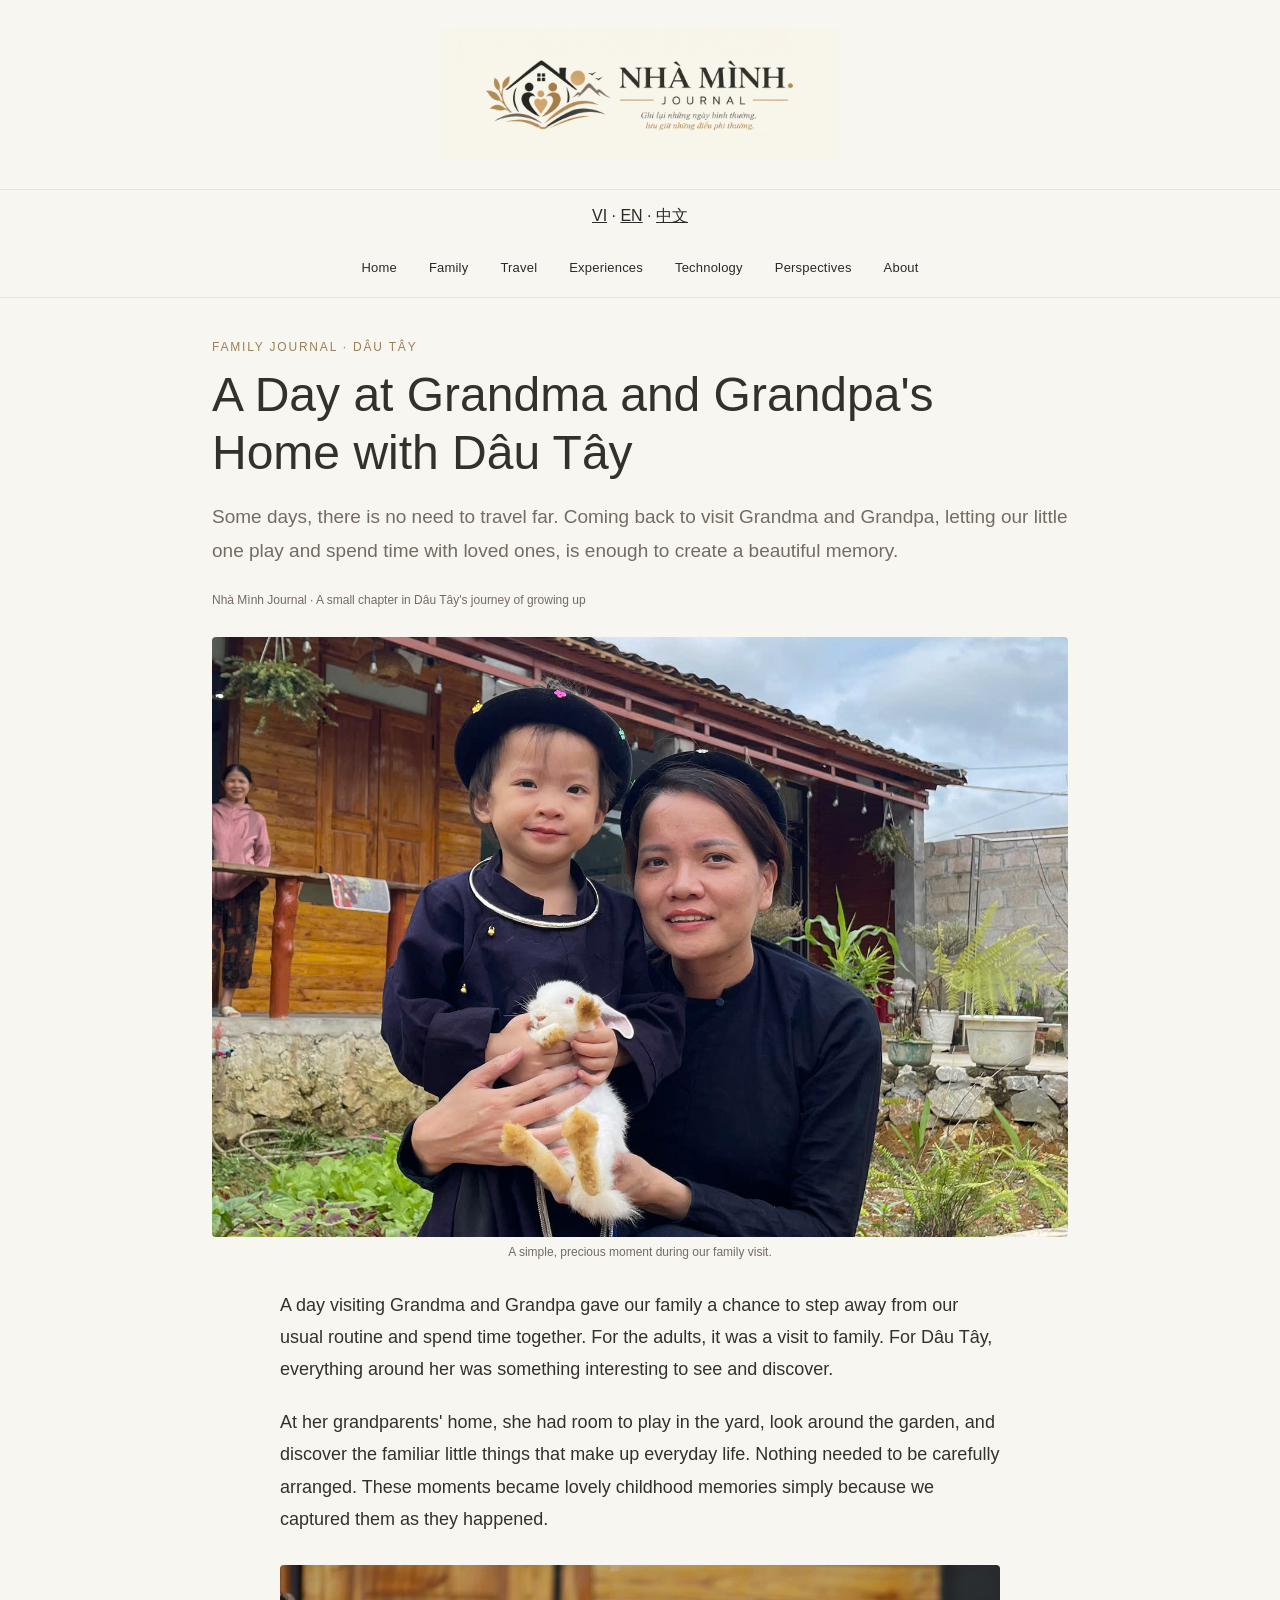
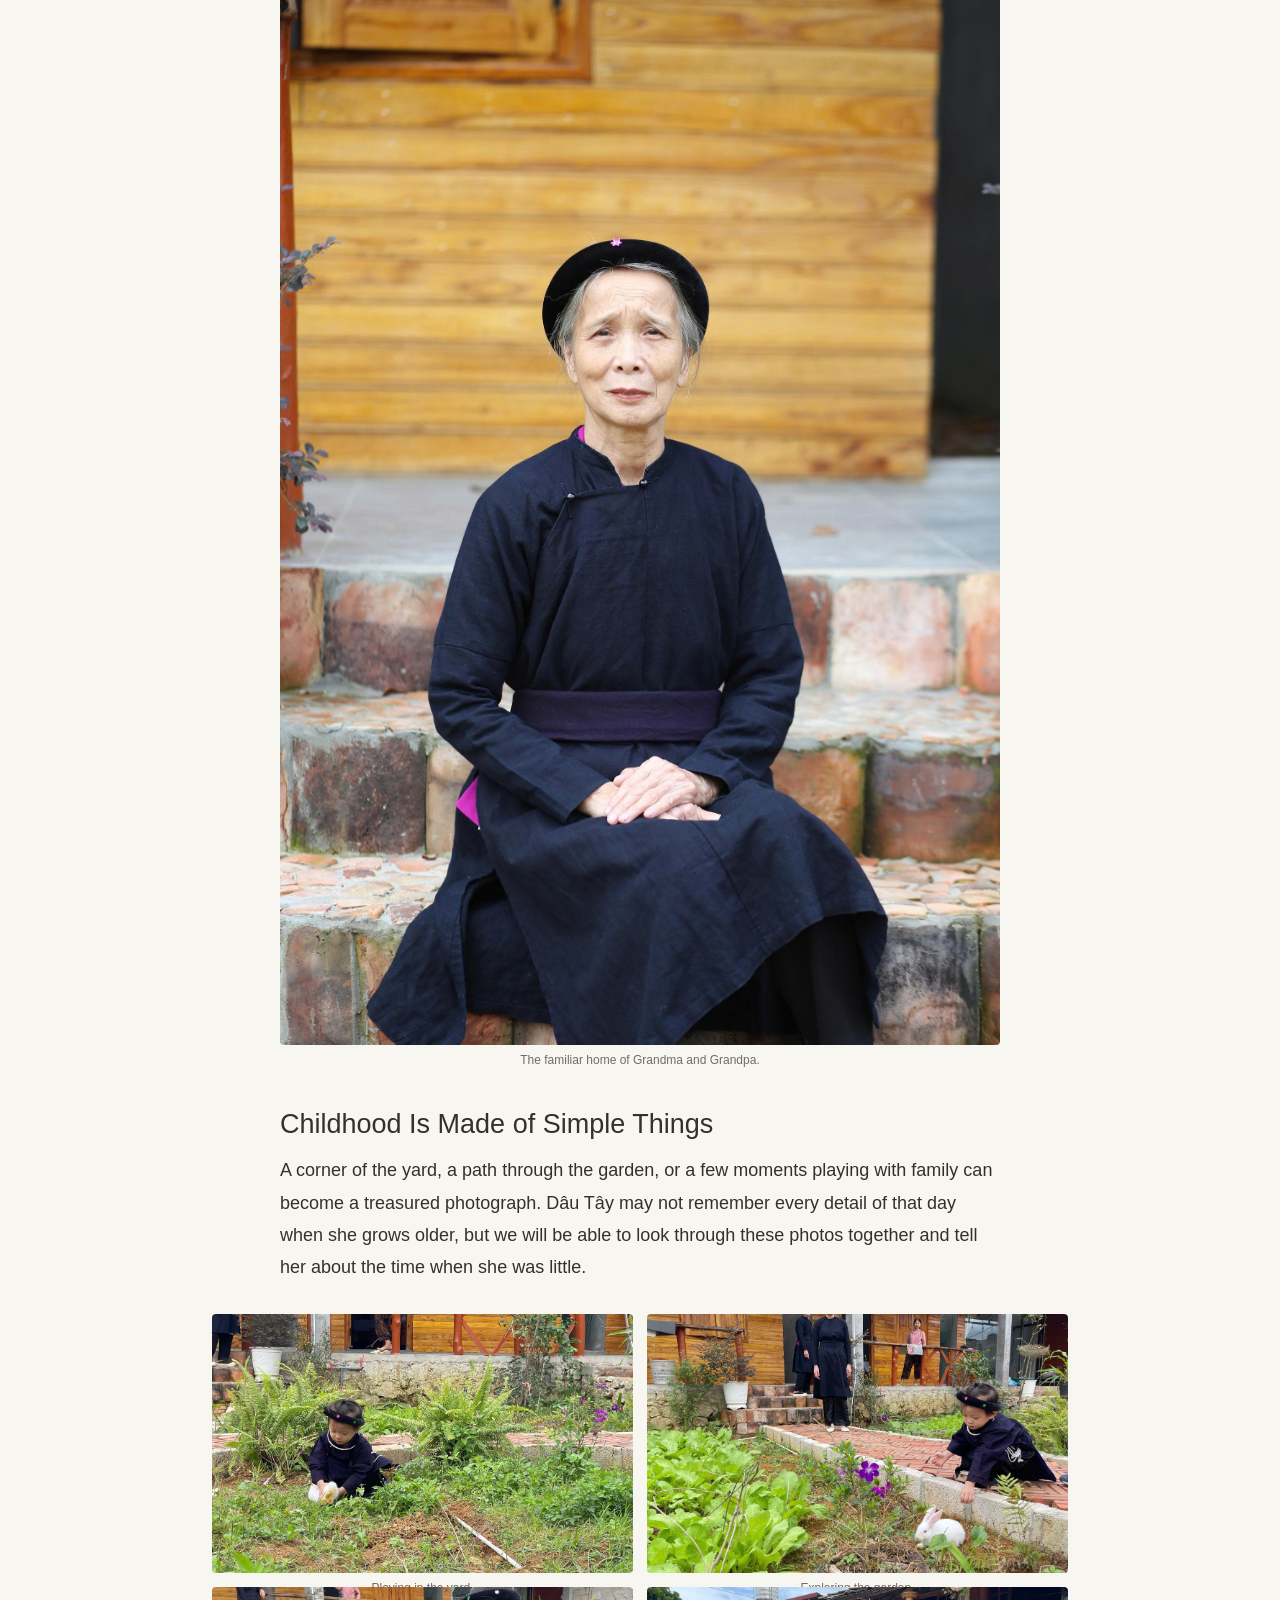
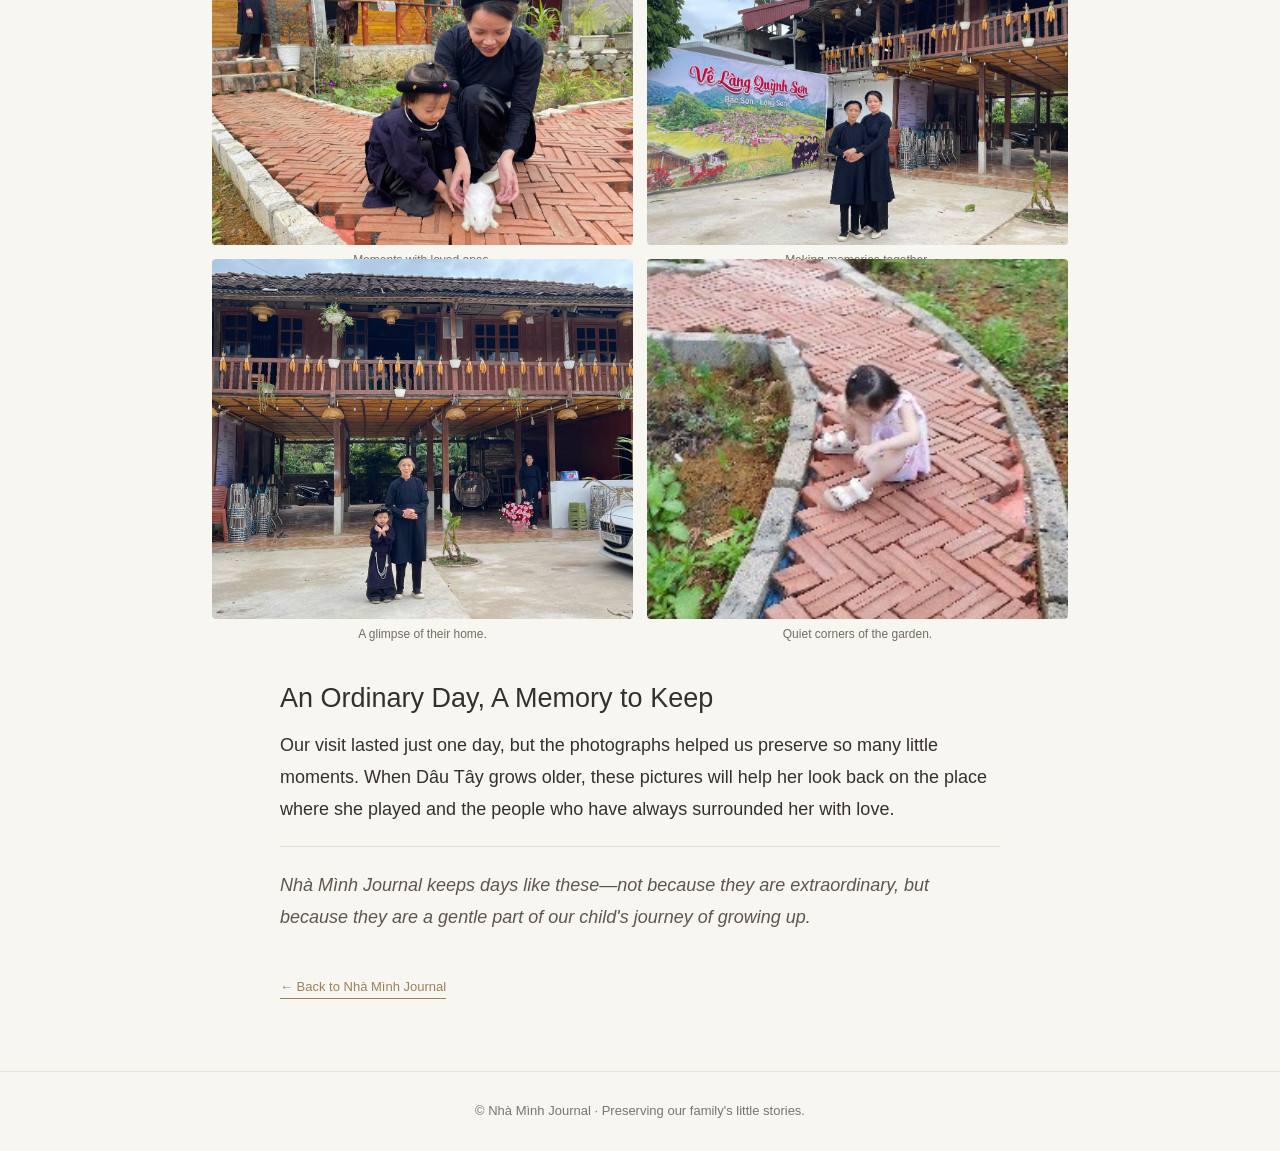
<file: en/a-day-at-grandparents-home-header.html>
<!DOCTYPE html>
<html lang="en">
<head>
    <meta charset="UTF-8">
    <meta name="viewport" content="width=device-width, initial-scale=1.0">
    <meta name="theme-color" content="#f8f6f1">

    <title>A Day at Grandma and Grandpa's Home with Dâu Tây | Nhà Mình Journal</title>
    <meta name="description" content="A peaceful day visiting Dâu Tây's maternal grandparents, playing in the yard and garden, and making precious family memories.">
    <meta name="robots" content="index, follow">

    <link rel="stylesheet" href="../style.css">

    <link rel="canonical" href="https://nhaminhjournal.github.io/nha-minh-journal/en/a-day-at-grandparents-home.html">

    <meta property="og:type" content="article">
    <meta property="og:site_name" content="Nhà Mình Journal">
    <meta property="og:title" content="A Day at Grandma and Grandpa's Home with Dâu Tây">
    <meta property="og:description" content="Simple, beautiful moments from a family visit to Dâu Tây's maternal grandparents.">
    <meta property="og:image" content="https://nhaminhjournal.github.io/nha-minh-journal/images/ve-que-ngoai/ba-me-va-dau-tay.jpg">
    <meta property="og:url" content="https://nhaminhjournal.github.io/nha-minh-journal/en/a-day-at-grandparents-home.html">

    <style>
        .journal-article {
            max-width: 900px;
            margin: 42px auto 70px;
            padding: 0 22px;
            color: #34302c;
            line-height: 1.8;
        }

        .journal-article .eyebrow {
            font: 12px Arial, sans-serif;
            letter-spacing: .15em;
            text-transform: uppercase;
            color: #9b805c;
        }

        .journal-article h1 {
            font-size: clamp(32px, 5vw, 48px);
            line-height: 1.2;
            font-weight: normal;
            margin: 12px 0 14px;
        }

        .journal-article .dek {
            font-size: 19px;
            color: #746b61;
            margin-bottom: 24px;
        }

        .journal-article .meta,
        .journal-article figcaption {
            font: 12px Arial, sans-serif;
            color: #746b61;
        }

        .journal-article .meta {
            margin-bottom: 26px;
        }

        .journal-article figure {
            margin: 30px 0;
        }

        .journal-article figure img {
            display: block;
            width: 100%;
            height: auto;
            border-radius: 4px;
        }

        .journal-article .hero img {
            max-height: 600px;
            object-fit: cover;
        }

        .journal-article figcaption {
            text-align: center;
            margin-top: 8px;
        }

        .journal-article .story {
            max-width: 720px;
            margin: 0 auto;
        }

        .journal-article .story p {
            font-size: 18px;
            margin: 0 0 20px;
        }

        .journal-article .story h2 {
            font-size: 27px;
            font-weight: normal;
            line-height: 1.3;
            margin: 40px 0 12px;
        }

        .journal-article .gallery {
            display: grid;
            grid-template-columns: repeat(2, minmax(0, 1fr));
            gap: 14px;
            margin: 30px 0;
        }

        .journal-article .gallery figure {
            margin: 0;
        }

        .journal-article .gallery img {
            height: 100%;
            max-height: 360px;
            object-fit: cover;
        }

        .journal-article .closing {
            border-top: 1px solid #e8dfd2;
            padding-top: 22px;
            margin-top: 36px;
            font-style: italic;
            color: #5e554b;
        }

        .journal-article .back {
            display: inline-block;
            margin-top: 26px;
            font: 13px Arial, sans-serif;
            color: #9b805c;
            text-decoration: none;
            border-bottom: 1px solid #9b805c;
            padding-bottom: 4px;
        }

        @media (max-width: 600px) {
            .journal-article {
                margin-top: 28px;
                padding: 0 16px;
            }

            .journal-article .story p {
                font-size: 17px;
            }

            .journal-article .gallery {
                gap: 9px;
            }

            .journal-article .gallery img {
                max-height: 250px;
            }
        }
    </style>
</head>

<body>

<!-- HEADER: KEEP CONSISTENT WITH THE OTHER LANGUAGE VERSIONS -->
<header class="site-header">
    <a href="index.html" class="logo-link"
       aria-label="Nhà Mình Journal - Home">
        <img src="../images/logo/2.jpg"
             alt="Nhà Mình Journal - Recording ordinary days, preserving extraordinary things"
             class="site-logo">
    </a>
</header>

<div class="language-switcher" aria-label="Language" style="text-align:center;padding:12px;">
    <a href="../mot-ngay-ve-que-ngoai-cung-dau-tay.html" lang="vi">VI</a> ·
    <a href="a-day-at-grandparents-home.html" lang="en">EN</a> ·
    <a href="../zh/a-day-at-grandparents-home.html" lang="zh-Hans">中文</a>
</div>

<nav class="main-nav" aria-label="Main navigation">
    <div class="nav-inner">
        <a href="index.html">Home</a>
        <a href="index.html#gia-dinh">Family</a>
        <a href="index.html#du-lich">Travel</a>
        <a href="index.html#trai-nghiem">Experiences</a>
        <a href="index.html#cong-nghe">Technology</a>
        <a href="index.html#goc-nhin">Perspectives</a>
        <a href="index.html#gioi-thieu">About</a>
    </div>
</nav>

<main class="journal-article">
    <article>
        <div class="eyebrow">Family Journal · Dâu Tây</div>

        <h1>A Day at Grandma and Grandpa's Home with Dâu Tây</h1>

        <p class="dek">
            Some days, there is no need to travel far.
            Coming back to visit Grandma and Grandpa, letting our little one
            play and spend time with loved ones, is enough to create a
            beautiful memory.
        </p>

        <div class="meta">
            Nhà Mình Journal · A small chapter in Dâu Tây's journey of growing up
        </div>

        <figure class="hero">
            <img src="../images/ve-que-ngoai/1.jpg"
                 alt="Dâu Tây with her mother during a visit to her maternal grandparents"
                 loading="eager">
            <figcaption>
                A simple, precious moment during our family visit.
            </figcaption>
        </figure>

        <div class="story">
            <p>
                A day visiting Grandma and Grandpa gave our family a chance
                to step away from our usual routine and spend time together.
                For the adults, it was a visit to family. For Dâu Tây,
                everything around her was something interesting to see
                and discover.
            </p>

            <p>
                At her grandparents' home, she had room to play in the yard,
                look around the garden, and discover the familiar little
                things that make up everyday life. Nothing needed to be
                carefully arranged. These moments became lovely childhood
                memories simply because we captured them as they happened.
            </p>

            <figure>
                <img src="../images/ve-que-ngoai/dau-tay-ben-nha-ong-ba.jpg"
                     alt="Dâu Tây beside her maternal grandparents' home"
                     loading="lazy">
                <figcaption>
                    The familiar home of Grandma and Grandpa.
                </figcaption>
            </figure>

            <h2>Childhood Is Made of Simple Things</h2>

            <p>
                A corner of the yard, a path through the garden, or a few
                moments playing with family can become a treasured photograph.
                Dâu Tây may not remember every detail of that day when she
                grows older, but we will be able to look through these photos
                together and tell her about the time when she was little.
            </p>
        </div>

        <div class="gallery" aria-label="Photos from the family visit">
            <figure>
                <img src="../images/ve-que-ngoai/dau-tay-vui-choi-ngoai-san.jpg"
                     alt="Dâu Tây playing in her grandparents' yard"
                     loading="lazy">
                <figcaption>Playing in the yard.</figcaption>
            </figure>

            <figure>
                <img src="../images/ve-que-ngoai/dau-tay-choi-trong-vuon.jpg"
                     alt="Dâu Tây exploring the garden"
                     loading="lazy">
                <figcaption>Exploring the garden.</figcaption>
            </figure>

            <figure>
                <img src="../images/ve-que-ngoai/khoanh-khac-ben-nguoi-than.jpg"
                     alt="Dâu Tây spending time with family"
                     loading="lazy">
                <figcaption>Moments with loved ones.</figcaption>
            </figure>

            <figure>
                <img src="../images/ve-que-ngoai/ky-niem-cung-gia-dinh.jpg"
                     alt="Family memories from the visit"
                     loading="lazy">
                <figcaption>Making memories together.</figcaption>
            </figure>

            <figure>
                <img src="../images/ve-que-ngoai/ngoi-nha-cua-ong-ba.jpg"
                     alt="The home of Dâu Tây's maternal grandparents"
                     loading="lazy">
                <figcaption>A glimpse of their home.</figcaption>
            </figure>

            <figure>
                <img src="../images/ve-que-ngoai/loi-di-trong-vuon.jpg"
                     alt="A path in the grandparents' garden"
                     loading="lazy">
                <figcaption>Quiet corners of the garden.</figcaption>
            </figure>
        </div>

        <div class="story">
            <h2>An Ordinary Day, A Memory to Keep</h2>

            <p>
                Our visit lasted just one day, but the photographs helped
                us preserve so many little moments. When Dâu Tây grows older,
                these pictures will help her look back on the place where
                she played and the people who have always surrounded her
                with love.
            </p>

            <p class="closing">
                Nhà Mình Journal keeps days like these—not because they
                are extraordinary, but because they are a gentle part
                of our child's journey of growing up.
            </p>

            <a class="back" href="index.html">
                ← Back to Nhà Mình Journal
            </a>
        </div>
    </article>
</main>

<footer class="site-footer">
    <p class="footer-text">
        © Nhà Mình Journal · Preserving our family's little stories.
    </p>
</footer>

</body>
</html>
</file>
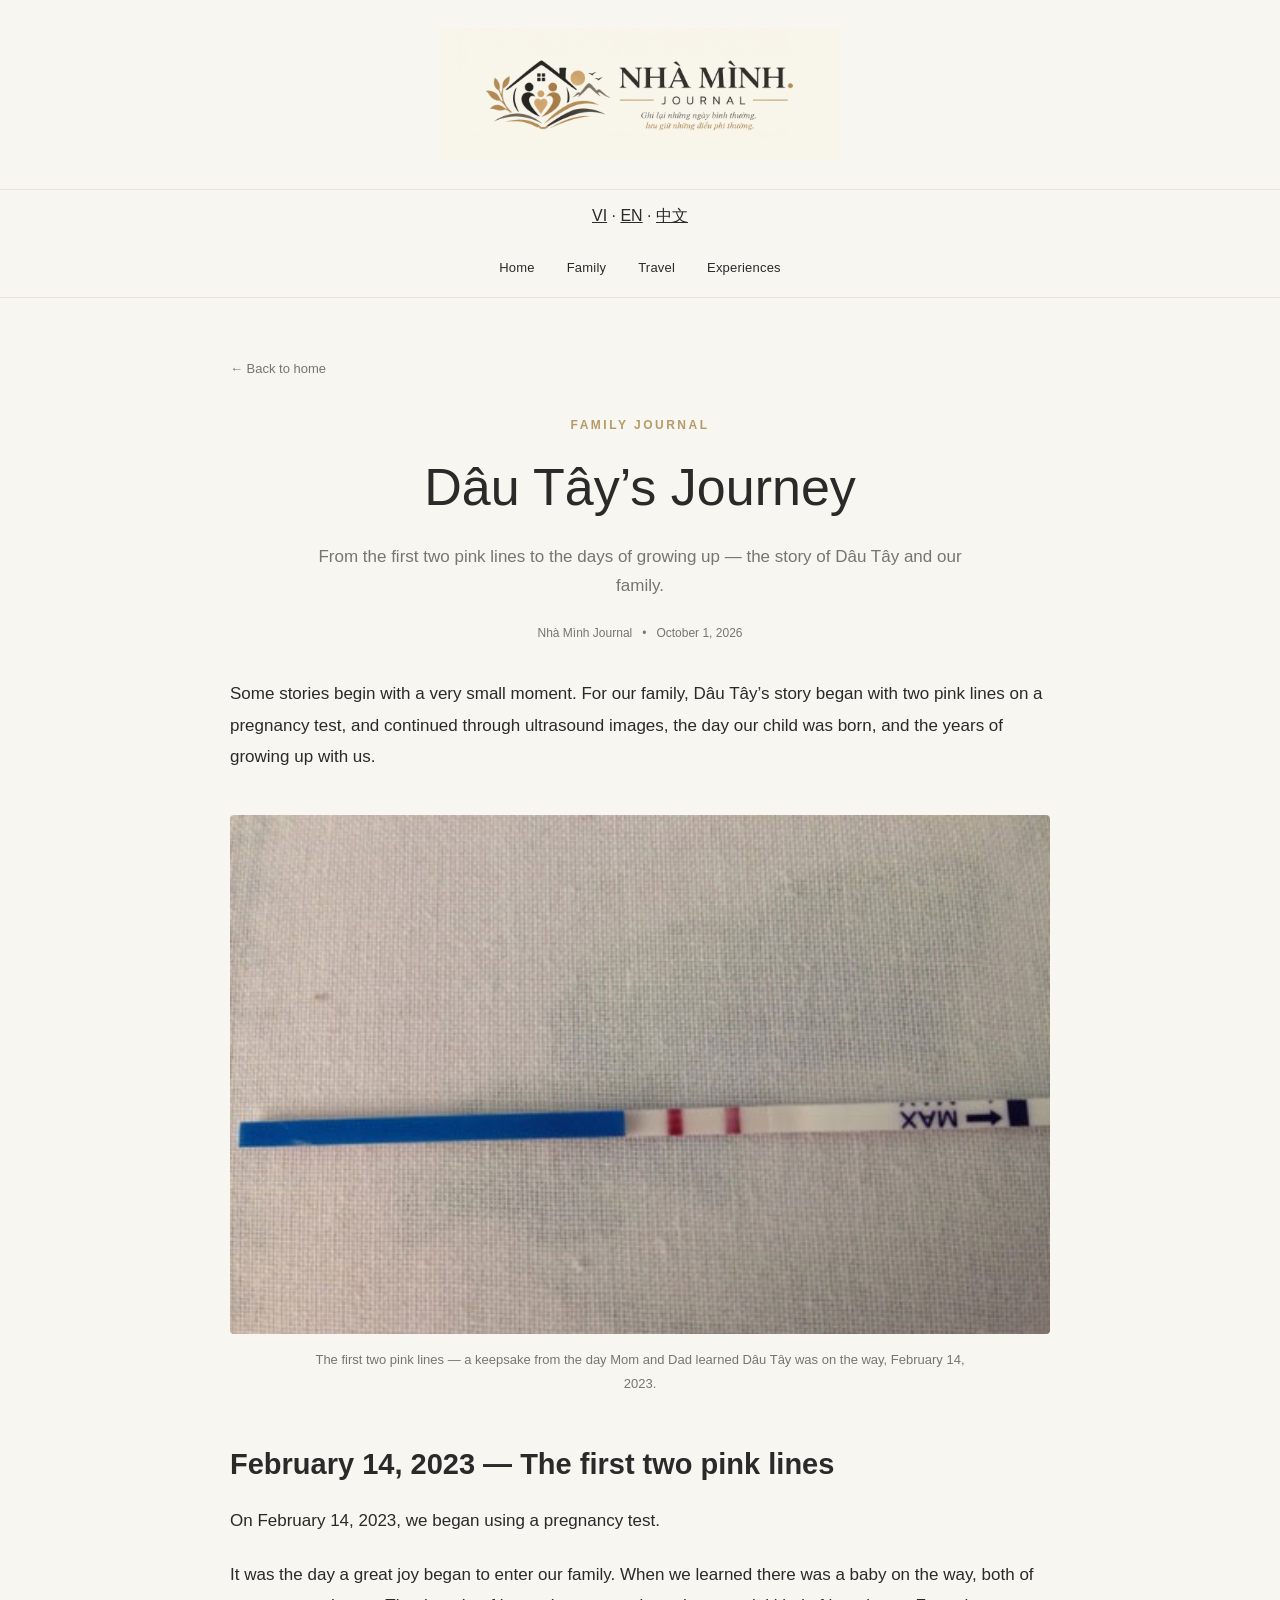
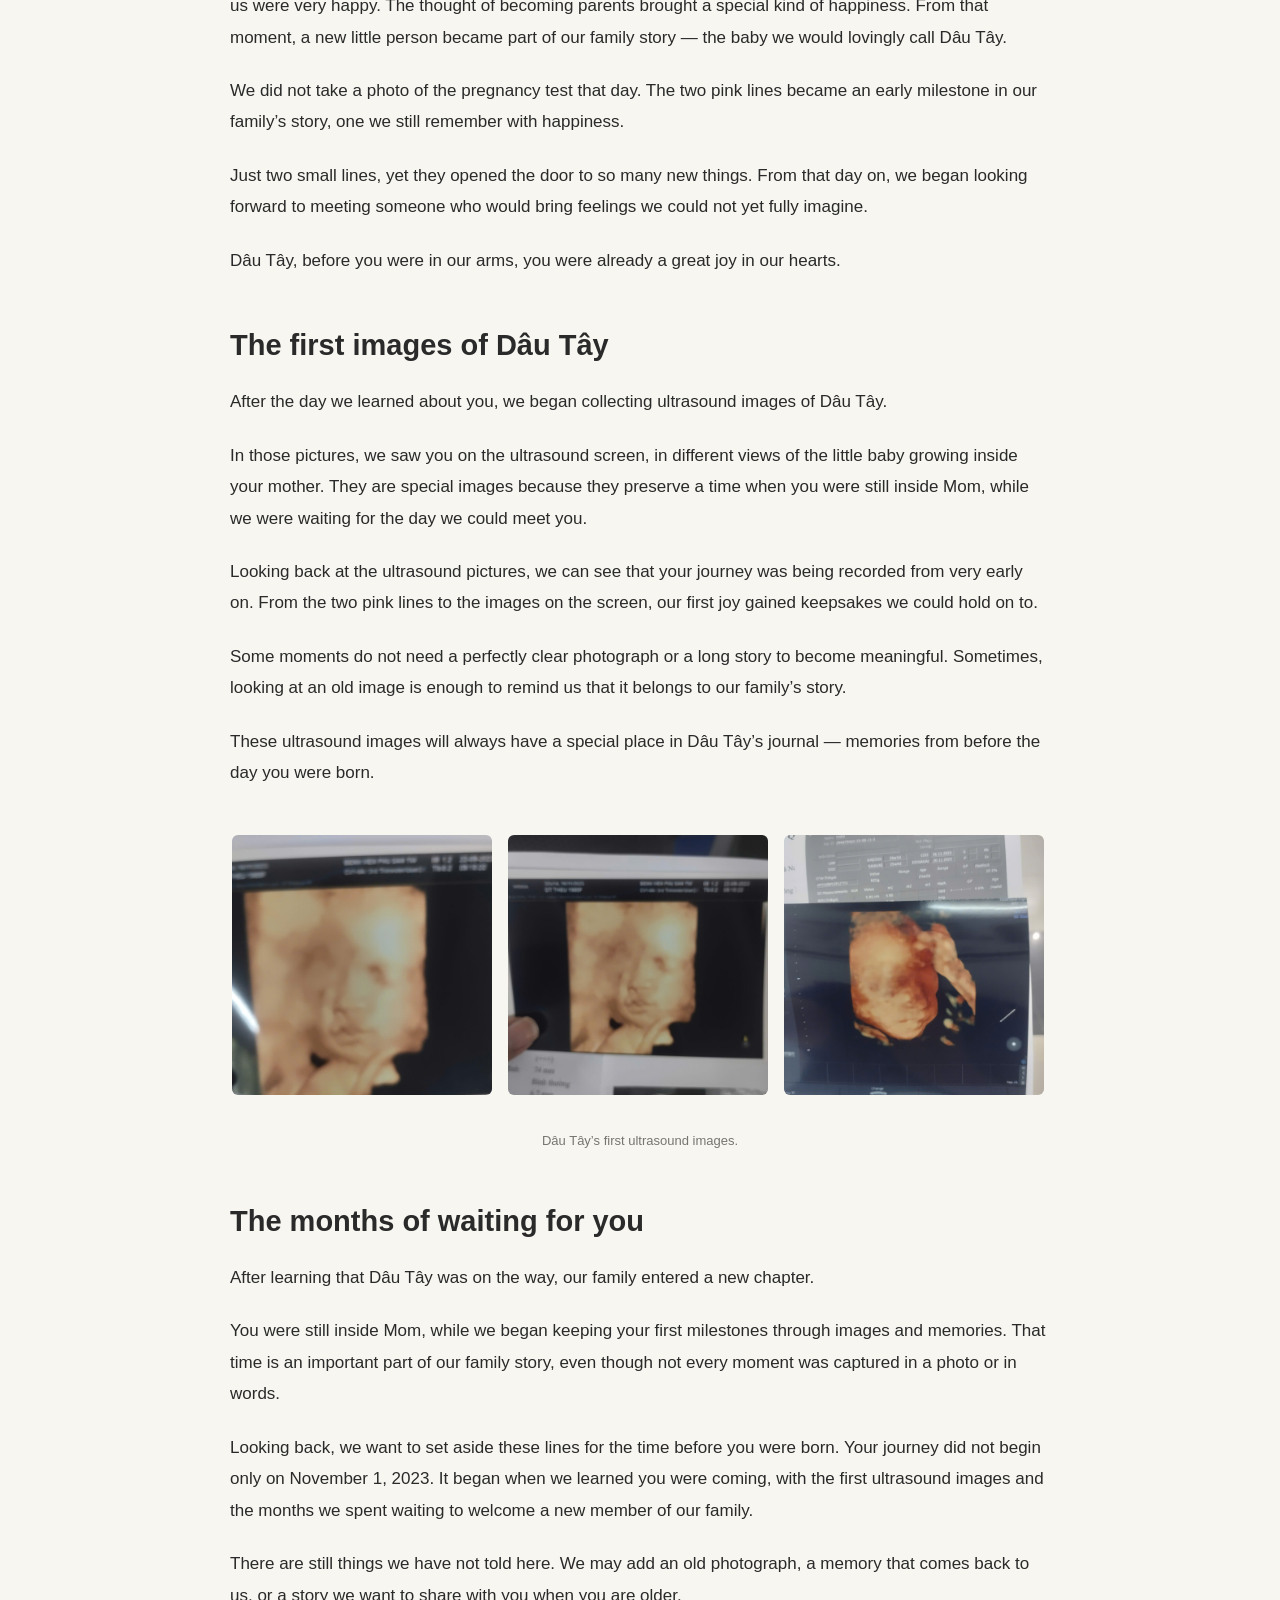
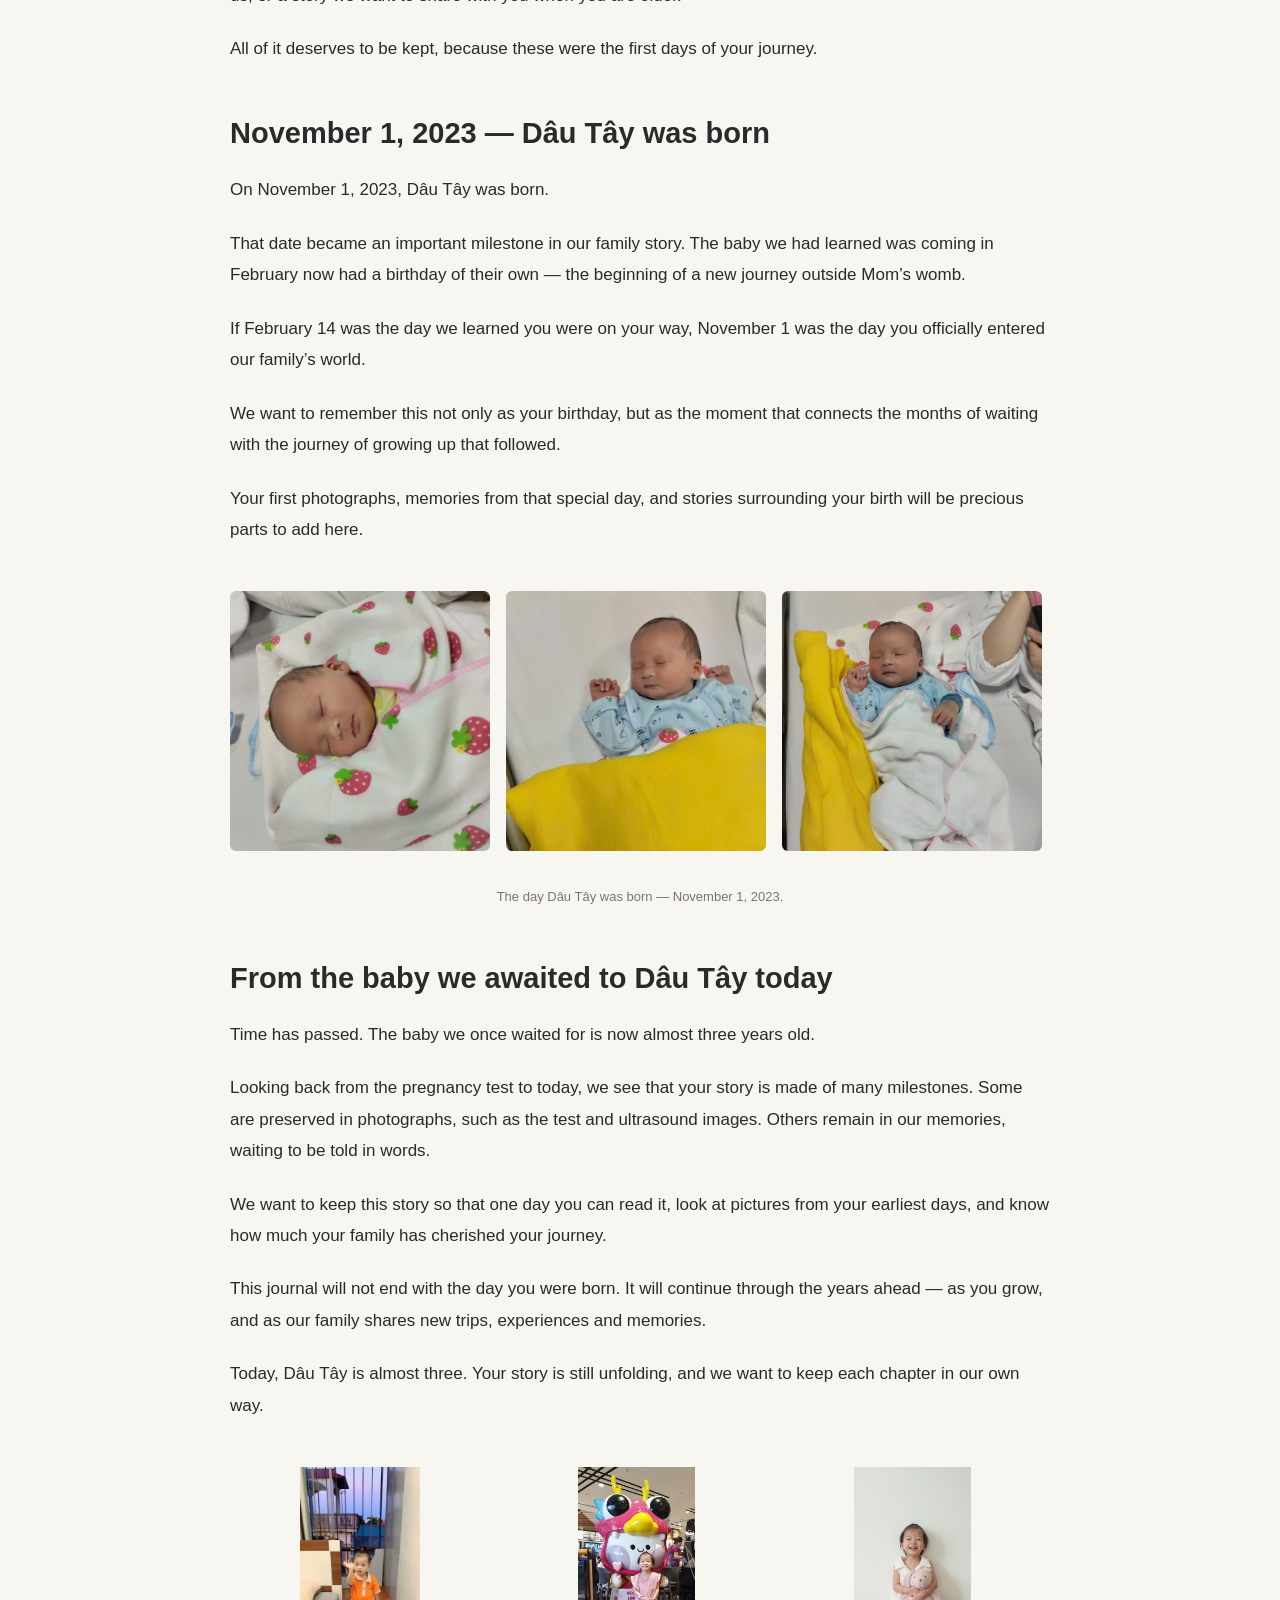
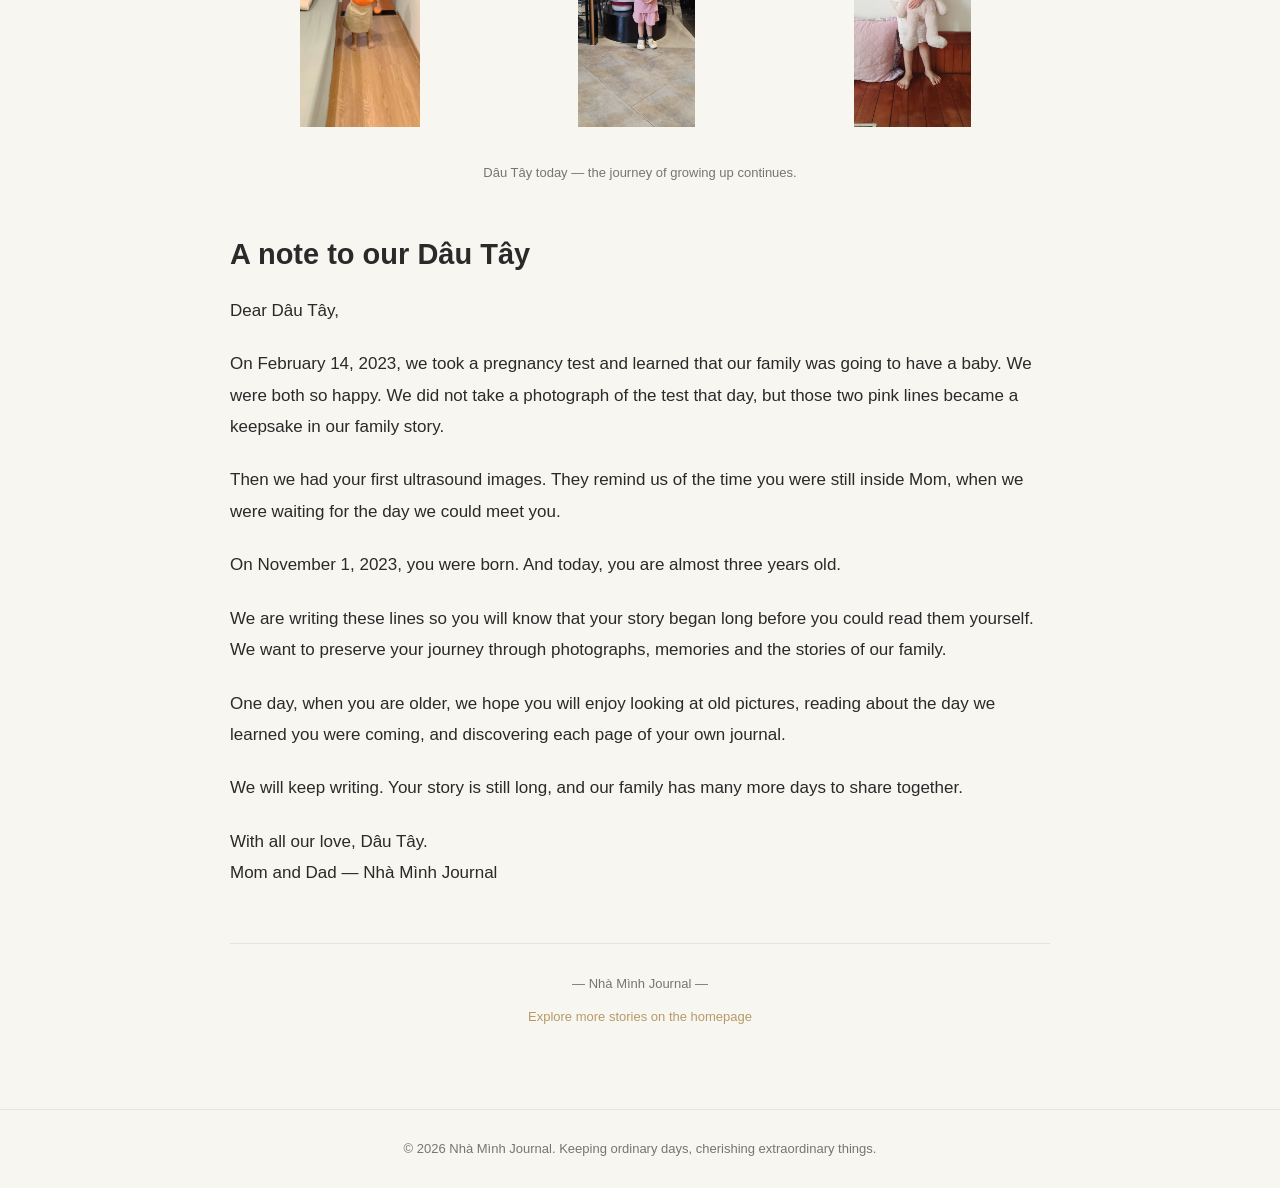
<file: en/du-tay-journey.html>
<!DOCTYPE html>
<html lang="en">
<head>
<meta charset="UTF-8">
<meta name="viewport" content="width=device-width, initial-scale=1.0">
<meta name="theme-color" content="#f8f6f1">
<title>Dâu Tây’s Journey | Nhà Mình Journal</title>
<meta name="description" content="A family journal of Dâu Tây, from the pregnancy news on February 14, 2023 and early ultrasound images to the birth on November 1, 2023 and today.">
<meta name="robots" content="index, follow">
<link rel="canonical" href="https://nhaminhjournal.github.io/nha-minh-journal/en/du-tay-journey.html">
<link rel="alternate" hreflang="vi" href="https://nhaminhjournal.github.io/nha-minh-journal/hanh-trinh-cua-dau-tay.html">
<link rel="alternate" hreflang="en" href="https://nhaminhjournal.github.io/nha-minh-journal/en/du-tay-journey.html">
<link rel="alternate" hreflang="zh-Hans" href="https://nhaminhjournal.github.io/nha-minh-journal/zh/du-tay-journey.html">
<link rel="alternate" hreflang="x-default" href="https://nhaminhjournal.github.io/nha-minh-journal/hanh-trinh-cua-dau-tay.html">
<meta property="og:type" content="article">
<meta property="og:locale" content="en_US">
<meta property="og:site_name" content="Nhà Mình Journal">
<meta property="og:title" content="Dâu Tây’s Journey | Nhà Mình Journal">
<meta property="og:description" content="A family journal of Dâu Tây, from the pregnancy news on February 14, 2023 and early ultrasound images to the birth on November 1, 2023 and today.">
<meta property="og:url" content="https://nhaminhjournal.github.io/nha-minh-journal/en/du-tay-journey.html">
<meta property="og:image" content="https://nhaminhjournal.github.io/nha-minh-journal/images/hanh-trinh-dau-tay/14.jpg">
<meta name="twitter:card" content="summary_large_image">
<meta property="article:published_time" content="2026-10-01">
<link rel="stylesheet" href="../style.css">
</head>
<body>
<header class="site-header"><a href="index.html" class="logo-link" aria-label="Nhà Mình Journal home"><img src="../images/logo/2.jpg" alt="Nhà Mình Journal" class="site-logo"></a></header>
<div class="language-switcher" aria-label="Language" style="text-align:center;padding:12px;">
<a href="../hanh-trinh-cua-dau-tay.html" lang="vi">VI</a> · <a href="du-tay-journey.html" lang="en">EN</a> · <a href="../zh/du-tay-journey.html" lang="zh-Hans">中文</a>
</div>
<nav class="main-nav" aria-label="Main navigation"><div class="nav-inner"><a href="index.html">Home</a><a href="index.html#gia-dinh">Family</a><a href="index.html#du-lich">Travel</a><a href="index.html#trai-nghiem">Experiences</a></div></nav>
<main class="article-main"><article class="article-content">
<a href="index.html" class="article-back-link">← Back to home</a>
<header class="article-header"><p class="article-category">FAMILY JOURNAL</p><h1 class="article-title">Dâu Tây’s Journey</h1><p class="article-summary">From the first two pink lines to the days of growing up — the story of Dâu Tây and our family.</p><div class="article-meta"><span>Nhà Mình Journal</span><span aria-hidden="true">•</span><time datetime="2026-10-01">October 1, 2026</time></div></header>
<div class="article-body"><p>Some stories begin with a very small moment. For our family, Dâu Tây’s story began with two pink lines on a pregnancy test, and continued through ultrasound images, the day our child was born, and the years of growing up with us.</p>
<figure class="journey-photo-placeholder">
<img src="../images/hanh-trinh-dau-tay/1.jpg" alt="The two lines on the pregnancy test on February 14, 2023" loading="lazy">
<figcaption>The first two pink lines — a keepsake from the day Mom and Dad learned Dâu Tây was on the way, February 14, 2023.</figcaption>
</figure><h2>February 14, 2023 — The first two pink lines</h2><p>On February 14, 2023, we began using a pregnancy test.</p><p>It was the day a great joy began to enter our family. When we learned there was a baby on the way, both of us were very happy. The thought of becoming parents brought a special kind of happiness. From that moment, a new little person became part of our family story — the baby we would lovingly call Dâu Tây.</p><p>We did not take a photo of the pregnancy test that day. The two pink lines became an early milestone in our family’s story, one we still remember with happiness.</p><p>Just two small lines, yet they opened the door to so many new things. From that day on, we began looking forward to meeting someone who would bring feelings we could not yet fully imagine.</p><p>Dâu Tây, before you were in our arms, you were already a great joy in our hearts.</p><h2>The first images of Dâu Tây</h2><p>After the day we learned about you, we began collecting ultrasound images of Dâu Tây.</p><p>In those pictures, we saw you on the ultrasound screen, in different views of the little baby growing inside your mother. They are special images because they preserve a time when you were still inside Mom, while we were waiting for the day we could meet you.</p><p>Looking back at the ultrasound pictures, we can see that your journey was being recorded from very early on. From the two pink lines to the images on the screen, our first joy gained keepsakes we could hold on to.</p><p>Some moments do not need a perfectly clear photograph or a long story to become meaningful. Sometimes, looking at an old image is enough to remind us that it belongs to our family’s story.</p><p>These ultrasound images will always have a special place in Dâu Tây’s journal — memories from before the day you were born.</p><figure class="journey-photo-placeholder"><div class="journey-photo-gallery"><img src="../images/hanh-trinh-dau-tay/2.jpg" alt="Ultrasound image of Dâu Tây" loading="lazy"><img src="../images/hanh-trinh-dau-tay/3.jpg" alt="Ultrasound image of Dâu Tây" loading="lazy"><img src="../images/hanh-trinh-dau-tay/4.jpg" alt="Ultrasound image of Dâu Tây" loading="lazy"></div><figcaption>Dâu Tây’s first ultrasound images.</figcaption></figure><h2>The months of waiting for you</h2><p>After learning that Dâu Tây was on the way, our family entered a new chapter.</p><p>You were still inside Mom, while we began keeping your first milestones through images and memories. That time is an important part of our family story, even though not every moment was captured in a photo or in words.</p><p>Looking back, we want to set aside these lines for the time before you were born. Your journey did not begin only on November 1, 2023. It began when we learned you were coming, with the first ultrasound images and the months we spent waiting to welcome a new member of our family.</p><p>There are still things we have not told here. We may add an old photograph, a memory that comes back to us, or a story we want to share with you when you are older.</p><p>All of it deserves to be kept, because these were the first days of your journey.</p><h2>November 1, 2023 — Dâu Tây was born</h2><p>On November 1, 2023, Dâu Tây was born.</p><p>That date became an important milestone in our family story. The baby we had learned was coming in February now had a birthday of their own — the beginning of a new journey outside Mom’s womb.</p><p>If February 14 was the day we learned you were on your way, November 1 was the day you officially entered our family’s world.</p><p>We want to remember this not only as your birthday, but as the moment that connects the months of waiting with the journey of growing up that followed.</p><p>Your first photographs, memories from that special day, and stories surrounding your birth will be precious parts to add here.</p><figure class="journey-photo-placeholder"><div class="journey-photo-gallery"><img src="../images/hanh-trinh-dau-tay/15.jpg" alt="Dâu Tây newborn photo 1" loading="lazy"><img src="../images/hanh-trinh-dau-tay/16.jpg" alt="Dâu Tây newborn photo 2" loading="lazy"><img src="../images/hanh-trinh-dau-tay/17.jpg" alt="Dâu Tây newborn photo 3" loading="lazy"><img src="../images/hanh-trinh-dau-tay/18.jpg" alt="Dâu Tây newborn photo 4" loading="lazy"><img src="../images/hanh-trinh-dau-tay/19.jpg" alt="Dâu Tây newborn photo 5" loading="lazy"></div><figcaption>The day Dâu Tây was born — November 1, 2023.</figcaption></figure><h2>From the baby we awaited to Dâu Tây today</h2><p>Time has passed. The baby we once waited for is now almost three years old.</p><p>Looking back from the pregnancy test to today, we see that your story is made of many milestones. Some are preserved in photographs, such as the test and ultrasound images. Others remain in our memories, waiting to be told in words.</p><p>We want to keep this story so that one day you can read it, look at pictures from your earliest days, and know how much your family has cherished your journey.</p><p>This journal will not end with the day you were born. It will continue through the years ahead — as you grow, and as our family shares new trips, experiences and memories.</p><p>Today, Dâu Tây is almost three. Your story is still unfolding, and we want to keep each chapter in our own way.</p><!-- DÂU TÂY TODAY - PHOTO GALLERY -->
<figure class="journey-photo-placeholder">
    <div class="journey-photo-gallery">
        <img src="../images/hanh-trinh-dau-tay/20.jpg" alt="Dâu Tây today - photo 1" loading="lazy">
        <img src="../images/hanh-trinh-dau-tay/21.jpg" alt="Dâu Tây today - photo 2" loading="lazy">
        <img src="../images/hanh-trinh-dau-tay/22.jpg" alt="Dâu Tây today - photo 3" loading="lazy">
        <img src="../images/hanh-trinh-dau-tay/23.jpg" alt="Dâu Tây today - photo 4" loading="lazy">
        <img src="../images/hanh-trinh-dau-tay/24.jpg" alt="Dâu Tây today - photo 5" loading="lazy">
        <img src="../images/hanh-trinh-dau-tay/25.jpg" alt="Dâu Tây today - photo 6" loading="lazy">
    </div>
    <figcaption>Dâu Tây today — the journey of growing up continues.</figcaption>
</figure><h2>A note to our Dâu Tây</h2><p>Dear Dâu Tây,</p><p>On February 14, 2023, we took a pregnancy test and learned that our family was going to have a baby. We were both so happy. We did not take a photograph of the test that day, but those two pink lines became a keepsake in our family story.</p><p>Then we had your first ultrasound images. They remind us of the time you were still inside Mom, when we were waiting for the day we could meet you.</p><p>On November 1, 2023, you were born. And today, you are almost three years old.</p><p>We are writing these lines so you will know that your story began long before you could read them yourself. We want to preserve your journey through photographs, memories and the stories of our family.</p><p>One day, when you are older, we hope you will enjoy looking at old pictures, reading about the day we learned you were coming, and discovering each page of your own journal.</p><p>We will keep writing. Your story is still long, and our family has many more days to share together.</p><p>With all our love, Dâu Tây.<br>Mom and Dad — Nhà Mình Journal</p></div>
<footer class="article-footer"><p>— Nhà Mình Journal —</p><a href="index.html">Explore more stories on the homepage</a></footer>
</article></main>
<footer class="site-footer"><p class="footer-text">© 2026 Nhà Mình Journal. Keeping ordinary days, cherishing extraordinary things.</p></footer>
</body></html>
</file>
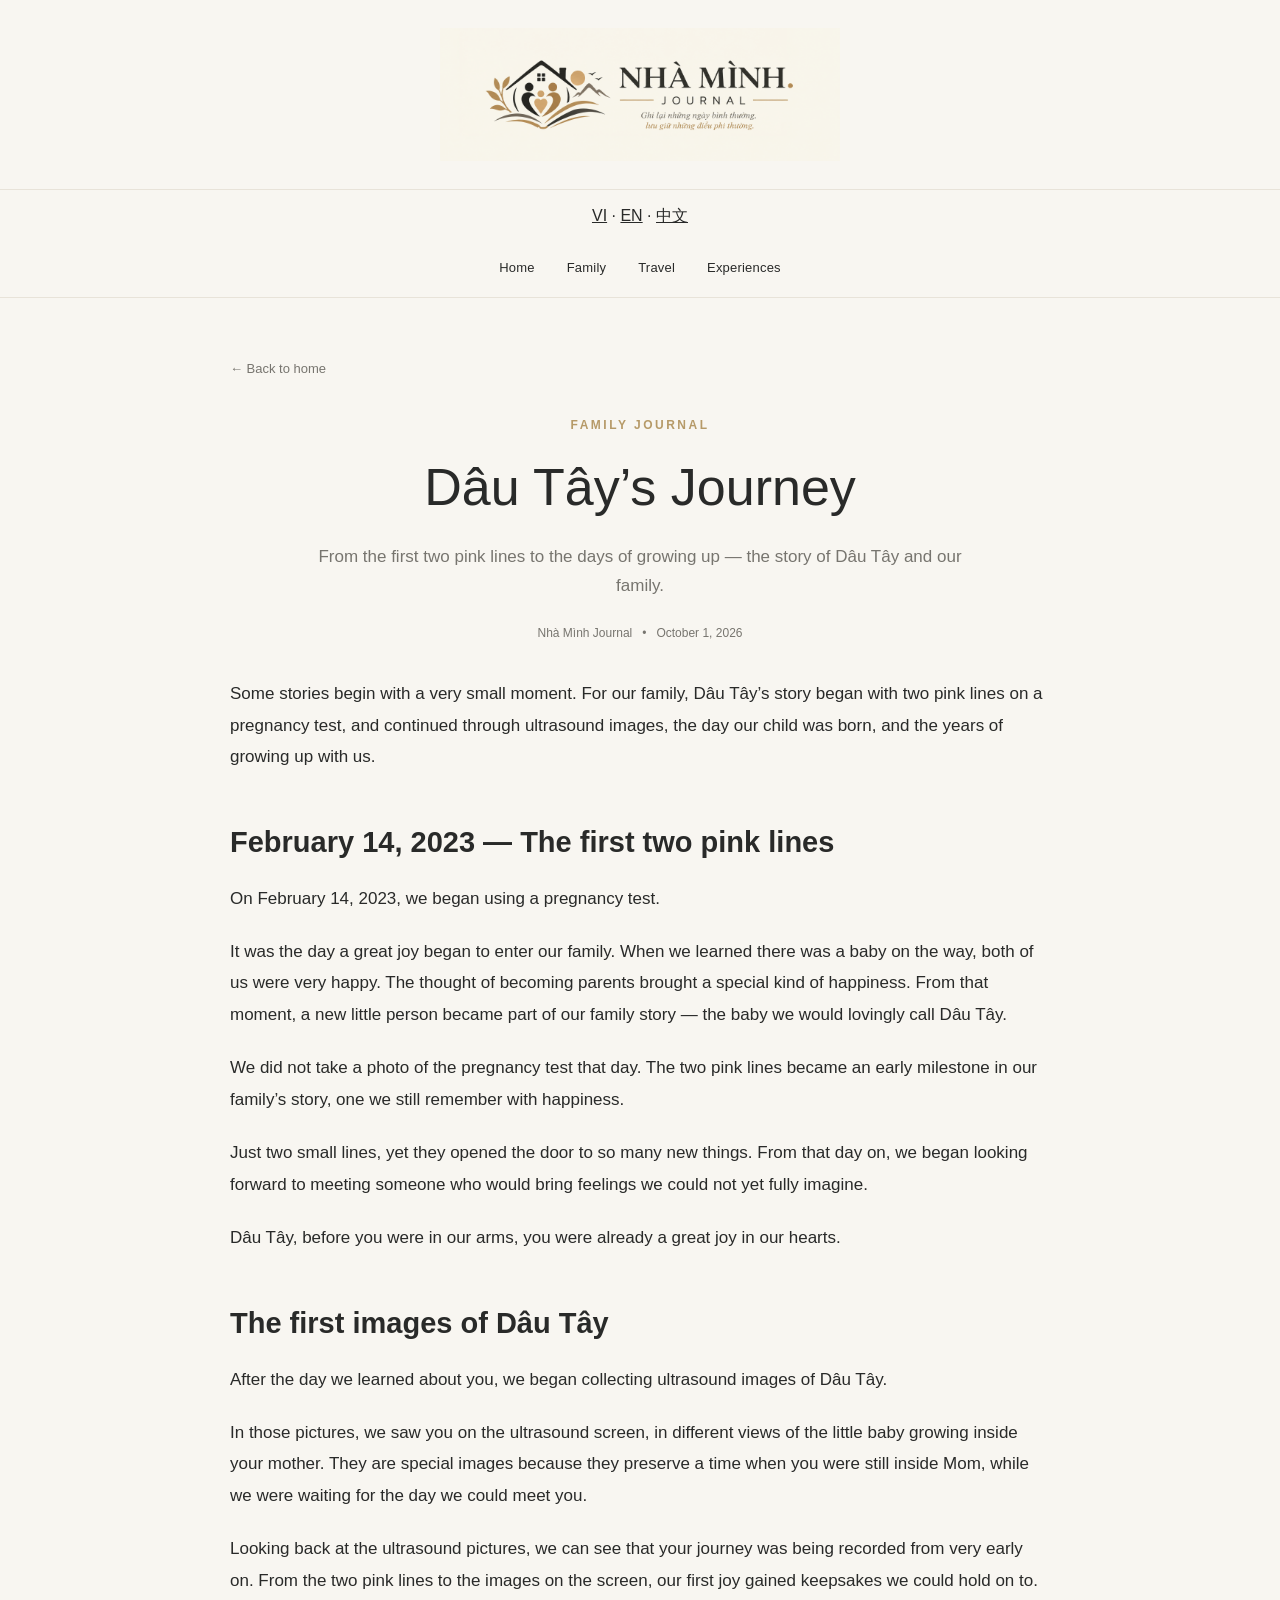
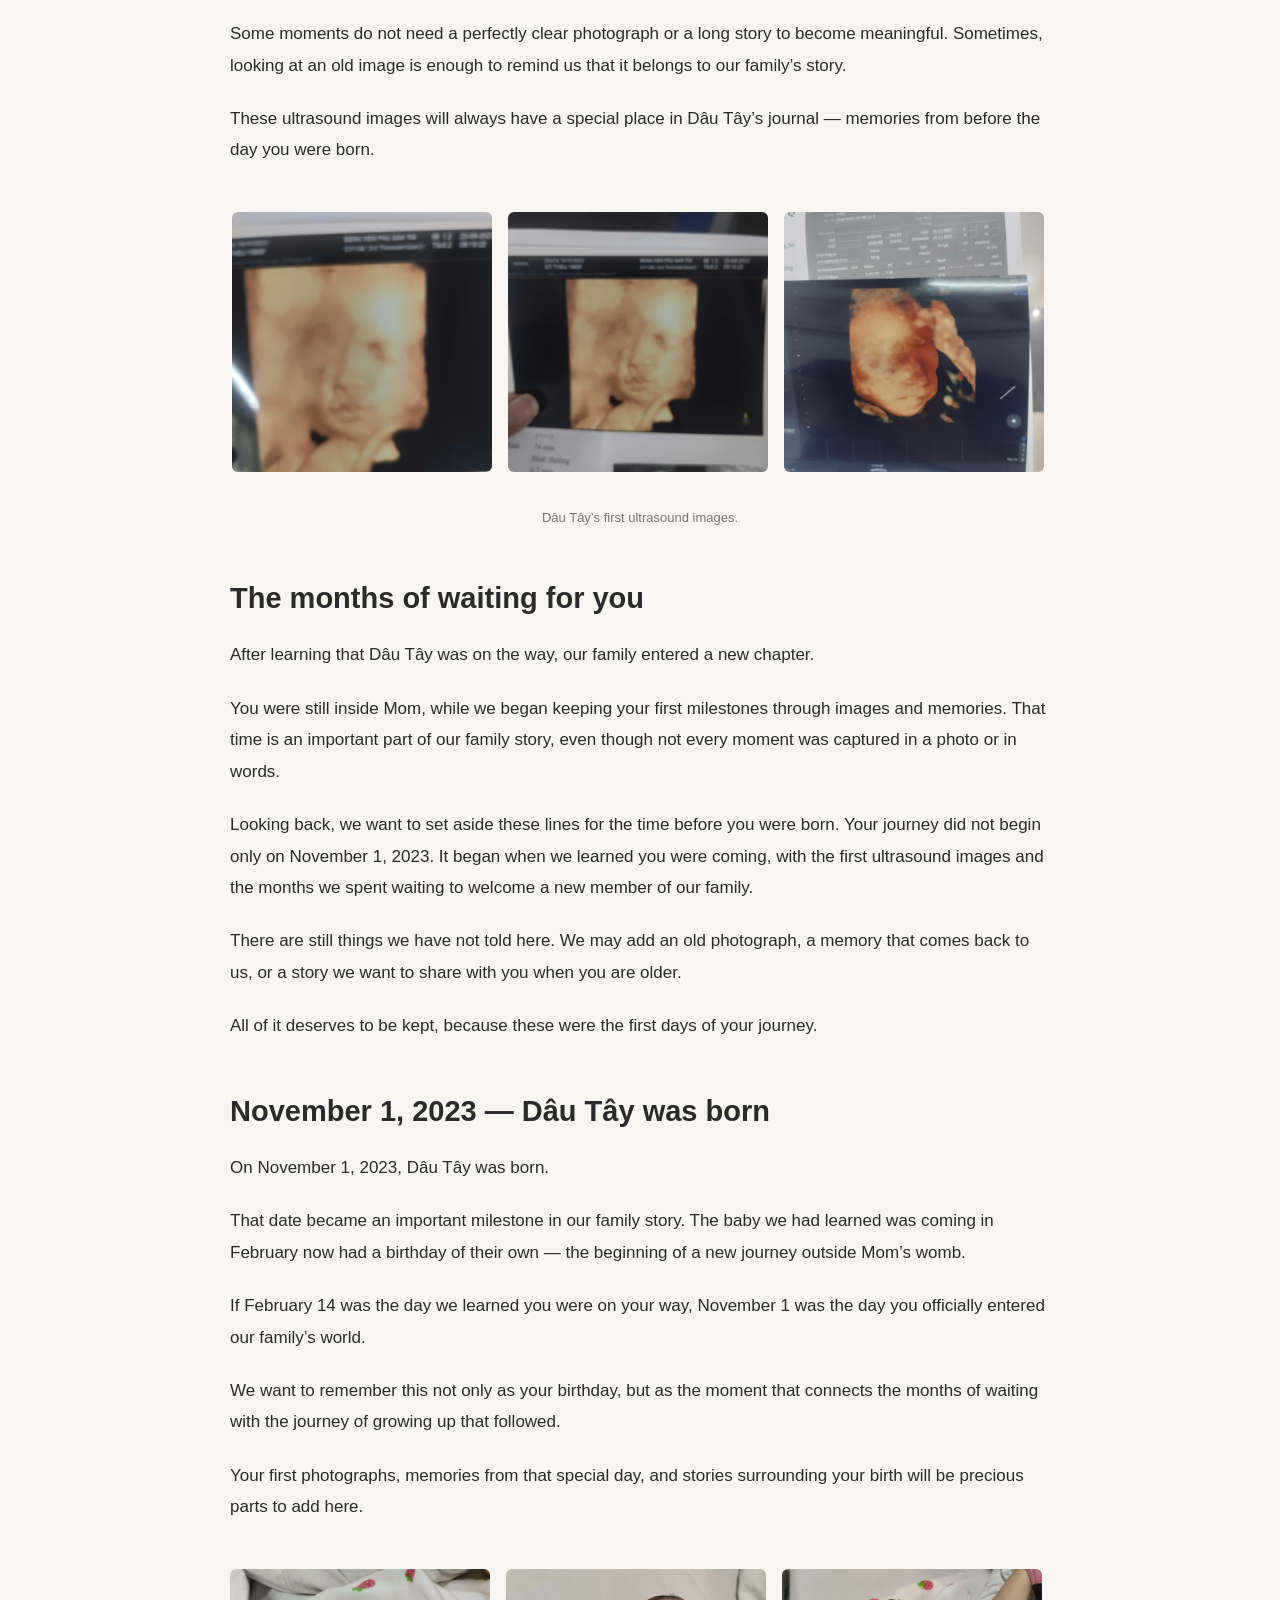
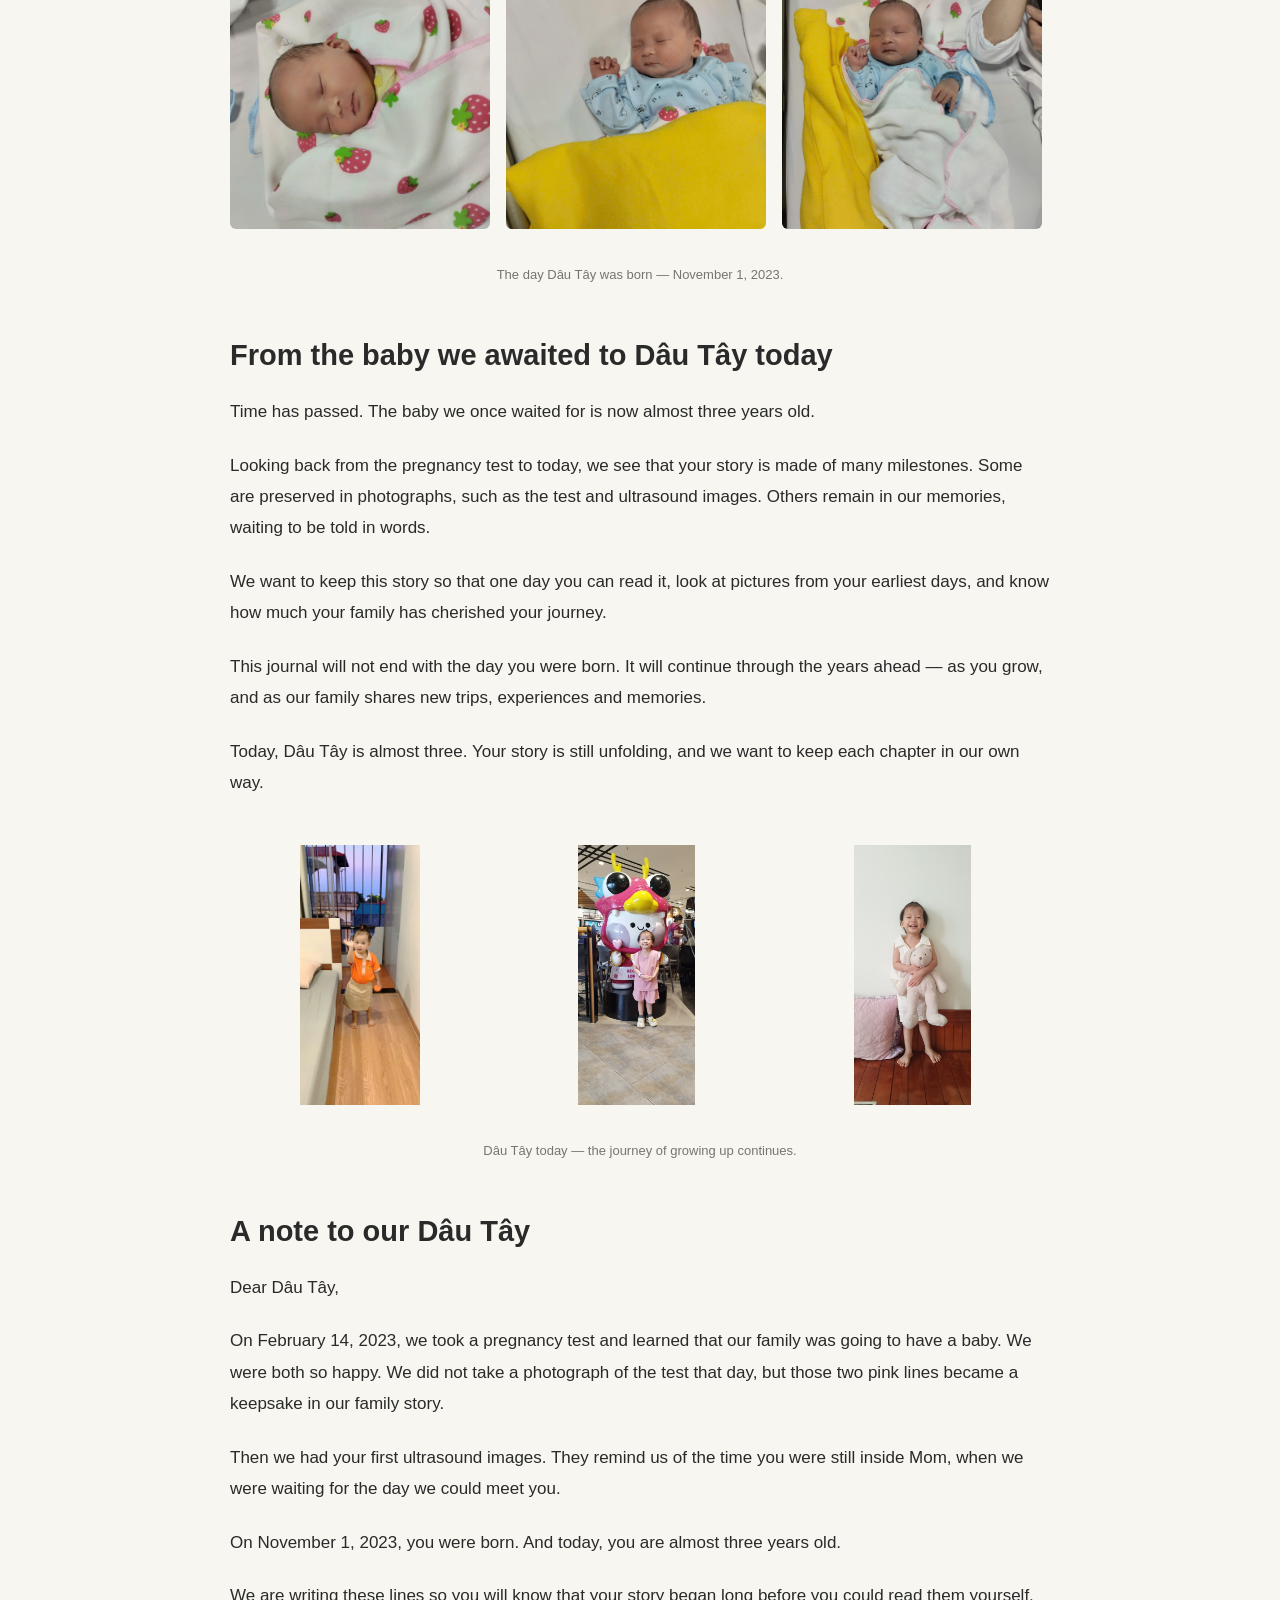
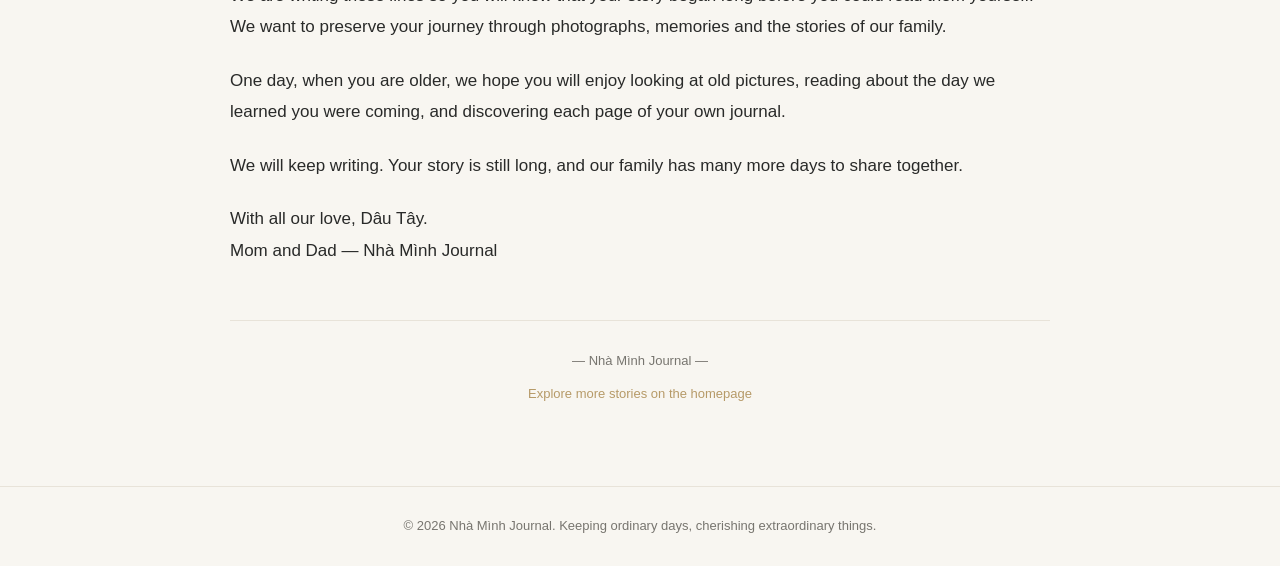
<file: en/en-du-tay-journey.html>
<!DOCTYPE html>
<html lang="en">
<head>
<meta charset="UTF-8">
<meta name="viewport" content="width=device-width, initial-scale=1.0">
<meta name="theme-color" content="#f8f6f1">
<title>Dâu Tây’s Journey | Nhà Mình Journal</title>
<meta name="description" content="A family journal of Dâu Tây, from the pregnancy news on February 14, 2023 and early ultrasound images to the birth on November 1, 2023 and today.">
<meta name="robots" content="index, follow">
<link rel="canonical" href="https://nhaminhjournal.github.io/nha-minh-journal/en/du-tay-journey.html">
<link rel="alternate" hreflang="vi" href="https://nhaminhjournal.github.io/nha-minh-journal/hanh-trinh-cua-dau-tay.html">
<link rel="alternate" hreflang="en" href="https://nhaminhjournal.github.io/nha-minh-journal/en/du-tay-journey.html">
<link rel="alternate" hreflang="zh-Hans" href="https://nhaminhjournal.github.io/nha-minh-journal/zh/du-tay-journey.html">
<link rel="alternate" hreflang="x-default" href="https://nhaminhjournal.github.io/nha-minh-journal/hanh-trinh-cua-dau-tay.html">
<meta property="og:type" content="article">
<meta property="og:locale" content="en_US">
<meta property="og:site_name" content="Nhà Mình Journal">
<meta property="og:title" content="Dâu Tây’s Journey | Nhà Mình Journal">
<meta property="og:description" content="A family journal of Dâu Tây, from the pregnancy news on February 14, 2023 and early ultrasound images to the birth on November 1, 2023 and today.">
<meta property="og:url" content="https://nhaminhjournal.github.io/nha-minh-journal/en/du-tay-journey.html">
<meta property="og:image" content="https://nhaminhjournal.github.io/nha-minh-journal/images/hanh-trinh-dau-tay/14.jpg">
<meta name="twitter:card" content="summary_large_image">
<meta property="article:published_time" content="2026-10-01">
<link rel="stylesheet" href="../style.css">
</head>
<body>
<header class="site-header"><a href="index.html" class="logo-link" aria-label="Nhà Mình Journal home"><img src="../images/logo/2.jpg" alt="Nhà Mình Journal" class="site-logo"></a></header>
<div class="language-switcher" aria-label="Language" style="text-align:center;padding:12px;">
<a href="../hanh-trinh-cua-dau-tay.html" lang="vi">VI</a> · <a href="du-tay-journey.html" lang="en">EN</a> · <a href="../zh/du-tay-journey.html" lang="zh-Hans">中文</a>
</div>
<nav class="main-nav" aria-label="Main navigation"><div class="nav-inner"><a href="index.html">Home</a><a href="index.html#gia-dinh">Family</a><a href="index.html#du-lich">Travel</a><a href="index.html#trai-nghiem">Experiences</a></div></nav>
<main class="article-main"><article class="article-content">
<a href="index.html" class="article-back-link">← Back to home</a>
<header class="article-header"><p class="article-category">FAMILY JOURNAL</p><h1 class="article-title">Dâu Tây’s Journey</h1><p class="article-summary">From the first two pink lines to the days of growing up — the story of Dâu Tây and our family.</p><div class="article-meta"><span>Nhà Mình Journal</span><span aria-hidden="true">•</span><time datetime="2026-10-01">October 1, 2026</time></div></header>
<div class="article-body"><p>Some stories begin with a very small moment. For our family, Dâu Tây’s story began with two pink lines on a pregnancy test, and continued through ultrasound images, the day our child was born, and the years of growing up with us.</p><h2>February 14, 2023 — The first two pink lines</h2><p>On February 14, 2023, we began using a pregnancy test.</p><p>It was the day a great joy began to enter our family. When we learned there was a baby on the way, both of us were very happy. The thought of becoming parents brought a special kind of happiness. From that moment, a new little person became part of our family story — the baby we would lovingly call Dâu Tây.</p><p>We did not take a photo of the pregnancy test that day. The two pink lines became an early milestone in our family’s story, one we still remember with happiness.</p><p>Just two small lines, yet they opened the door to so many new things. From that day on, we began looking forward to meeting someone who would bring feelings we could not yet fully imagine.</p><p>Dâu Tây, before you were in our arms, you were already a great joy in our hearts.</p><h2>The first images of Dâu Tây</h2><p>After the day we learned about you, we began collecting ultrasound images of Dâu Tây.</p><p>In those pictures, we saw you on the ultrasound screen, in different views of the little baby growing inside your mother. They are special images because they preserve a time when you were still inside Mom, while we were waiting for the day we could meet you.</p><p>Looking back at the ultrasound pictures, we can see that your journey was being recorded from very early on. From the two pink lines to the images on the screen, our first joy gained keepsakes we could hold on to.</p><p>Some moments do not need a perfectly clear photograph or a long story to become meaningful. Sometimes, looking at an old image is enough to remind us that it belongs to our family’s story.</p><p>These ultrasound images will always have a special place in Dâu Tây’s journal — memories from before the day you were born.</p><figure class="journey-photo-placeholder"><div class="journey-photo-gallery"><img src="../images/hanh-trinh-dau-tay/2.jpg" alt="Ultrasound image of Dâu Tây" loading="lazy"><img src="../images/hanh-trinh-dau-tay/3.jpg" alt="Ultrasound image of Dâu Tây" loading="lazy"><img src="../images/hanh-trinh-dau-tay/4.jpg" alt="Ultrasound image of Dâu Tây" loading="lazy"></div><figcaption>Dâu Tây’s first ultrasound images.</figcaption></figure><h2>The months of waiting for you</h2><p>After learning that Dâu Tây was on the way, our family entered a new chapter.</p><p>You were still inside Mom, while we began keeping your first milestones through images and memories. That time is an important part of our family story, even though not every moment was captured in a photo or in words.</p><p>Looking back, we want to set aside these lines for the time before you were born. Your journey did not begin only on November 1, 2023. It began when we learned you were coming, with the first ultrasound images and the months we spent waiting to welcome a new member of our family.</p><p>There are still things we have not told here. We may add an old photograph, a memory that comes back to us, or a story we want to share with you when you are older.</p><p>All of it deserves to be kept, because these were the first days of your journey.</p><h2>November 1, 2023 — Dâu Tây was born</h2><p>On November 1, 2023, Dâu Tây was born.</p><p>That date became an important milestone in our family story. The baby we had learned was coming in February now had a birthday of their own — the beginning of a new journey outside Mom’s womb.</p><p>If February 14 was the day we learned you were on your way, November 1 was the day you officially entered our family’s world.</p><p>We want to remember this not only as your birthday, but as the moment that connects the months of waiting with the journey of growing up that followed.</p><p>Your first photographs, memories from that special day, and stories surrounding your birth will be precious parts to add here.</p><figure class="journey-photo-placeholder"><div class="journey-photo-gallery"><img src="../images/hanh-trinh-dau-tay/15.jpg" alt="Dâu Tây newborn photo 1" loading="lazy"><img src="../images/hanh-trinh-dau-tay/16.jpg" alt="Dâu Tây newborn photo 2" loading="lazy"><img src="../images/hanh-trinh-dau-tay/17.jpg" alt="Dâu Tây newborn photo 3" loading="lazy"><img src="../images/hanh-trinh-dau-tay/18.jpg" alt="Dâu Tây newborn photo 4" loading="lazy"><img src="../images/hanh-trinh-dau-tay/19.jpg" alt="Dâu Tây newborn photo 5" loading="lazy"></div><figcaption>The day Dâu Tây was born — November 1, 2023.</figcaption></figure><h2>From the baby we awaited to Dâu Tây today</h2><p>Time has passed. The baby we once waited for is now almost three years old.</p><p>Looking back from the pregnancy test to today, we see that your story is made of many milestones. Some are preserved in photographs, such as the test and ultrasound images. Others remain in our memories, waiting to be told in words.</p><p>We want to keep this story so that one day you can read it, look at pictures from your earliest days, and know how much your family has cherished your journey.</p><p>This journal will not end with the day you were born. It will continue through the years ahead — as you grow, and as our family shares new trips, experiences and memories.</p><p>Today, Dâu Tây is almost three. Your story is still unfolding, and we want to keep each chapter in our own way.</p><!-- DÂU TÂY TODAY - PHOTO GALLERY -->
<figure class="journey-photo-placeholder">
    <div class="journey-photo-gallery">
        <img src="../images/hanh-trinh-dau-tay/20.jpg" alt="Dâu Tây today - photo 1" loading="lazy">
        <img src="../images/hanh-trinh-dau-tay/21.jpg" alt="Dâu Tây today - photo 2" loading="lazy">
        <img src="../images/hanh-trinh-dau-tay/22.jpg" alt="Dâu Tây today - photo 3" loading="lazy">
        <img src="../images/hanh-trinh-dau-tay/23.jpg" alt="Dâu Tây today - photo 4" loading="lazy">
        <img src="../images/hanh-trinh-dau-tay/24.jpg" alt="Dâu Tây today - photo 5" loading="lazy">
        <img src="../images/hanh-trinh-dau-tay/25.jpg" alt="Dâu Tây today - photo 6" loading="lazy">
    </div>
    <figcaption>Dâu Tây today — the journey of growing up continues.</figcaption>
</figure><h2>A note to our Dâu Tây</h2><p>Dear Dâu Tây,</p><p>On February 14, 2023, we took a pregnancy test and learned that our family was going to have a baby. We were both so happy. We did not take a photograph of the test that day, but those two pink lines became a keepsake in our family story.</p><p>Then we had your first ultrasound images. They remind us of the time you were still inside Mom, when we were waiting for the day we could meet you.</p><p>On November 1, 2023, you were born. And today, you are almost three years old.</p><p>We are writing these lines so you will know that your story began long before you could read them yourself. We want to preserve your journey through photographs, memories and the stories of our family.</p><p>One day, when you are older, we hope you will enjoy looking at old pictures, reading about the day we learned you were coming, and discovering each page of your own journal.</p><p>We will keep writing. Your story is still long, and our family has many more days to share together.</p><p>With all our love, Dâu Tây.<br>Mom and Dad — Nhà Mình Journal</p></div>
<footer class="article-footer"><p>— Nhà Mình Journal —</p><a href="index.html">Explore more stories on the homepage</a></footer>
</article></main>
<footer class="site-footer"><p class="footer-text">© 2026 Nhà Mình Journal. Keeping ordinary days, cherishing extraordinary things.</p></footer>
</body></html>
</file>
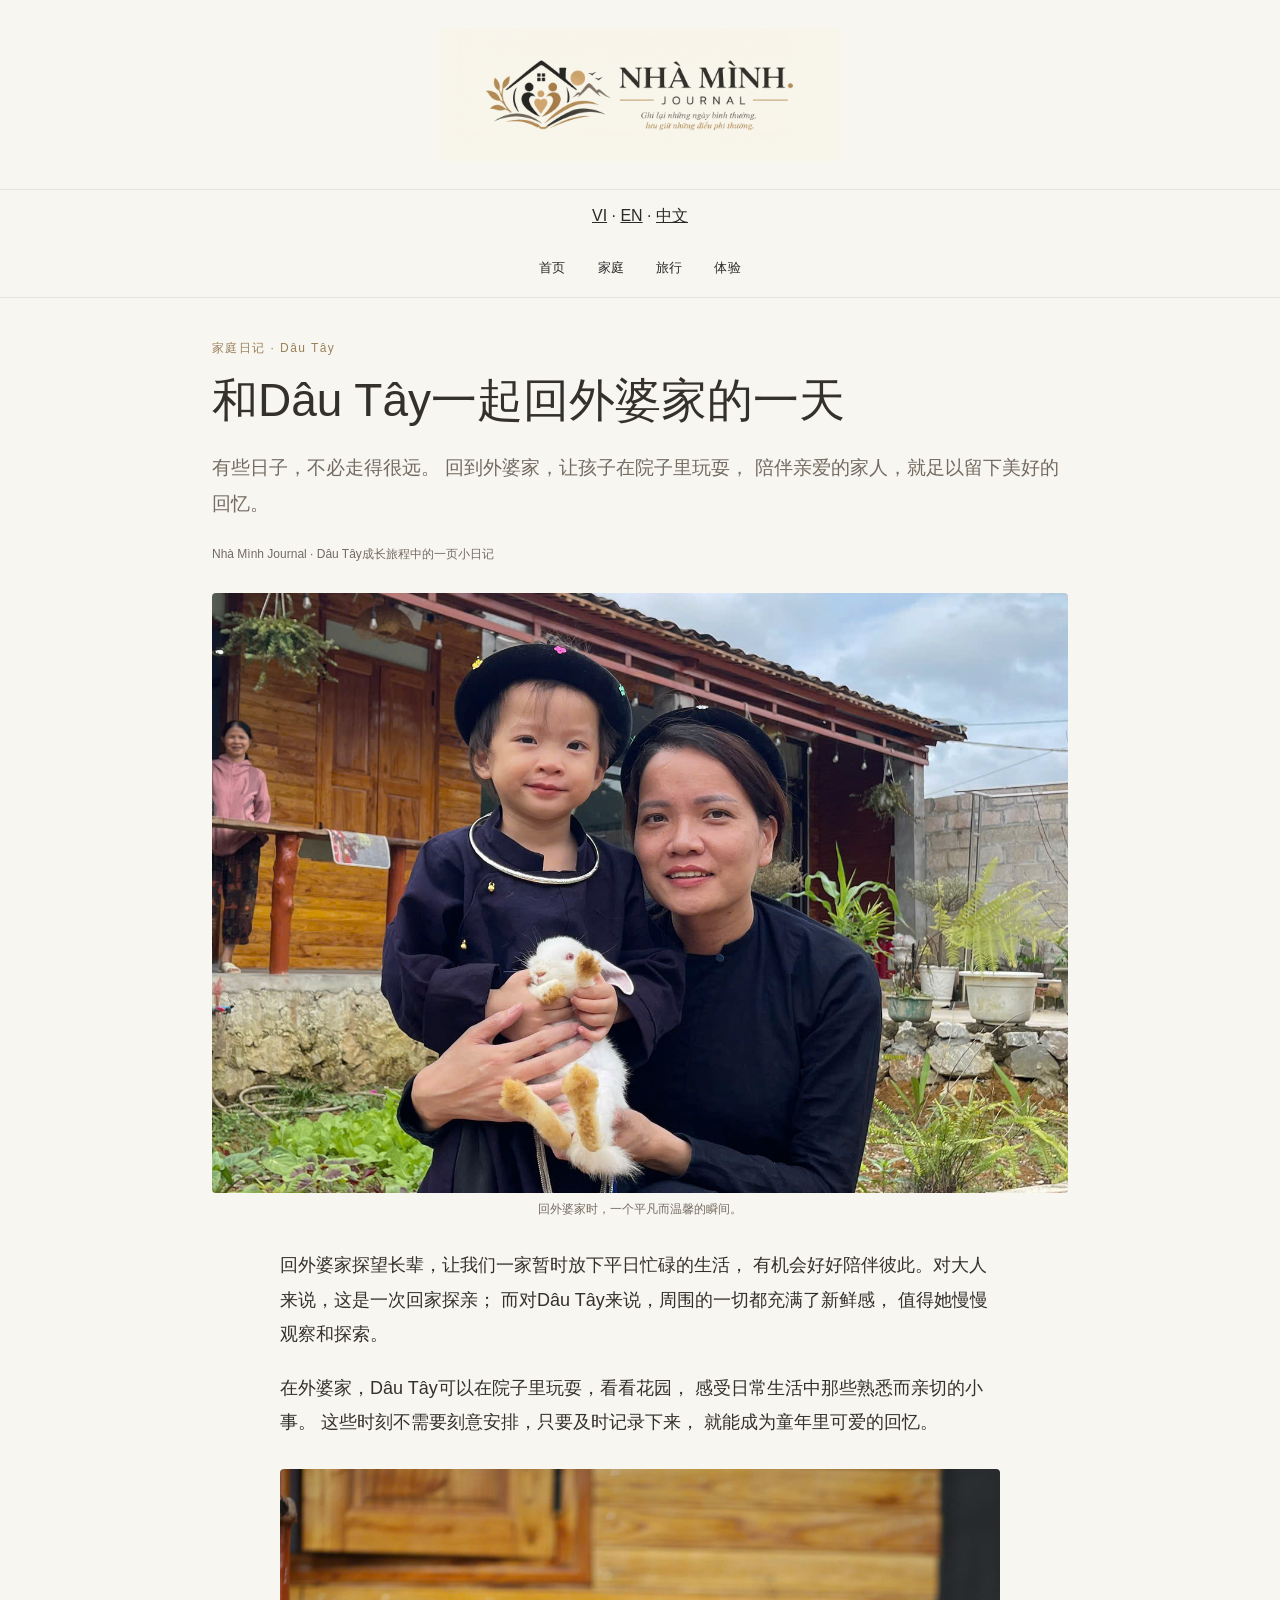
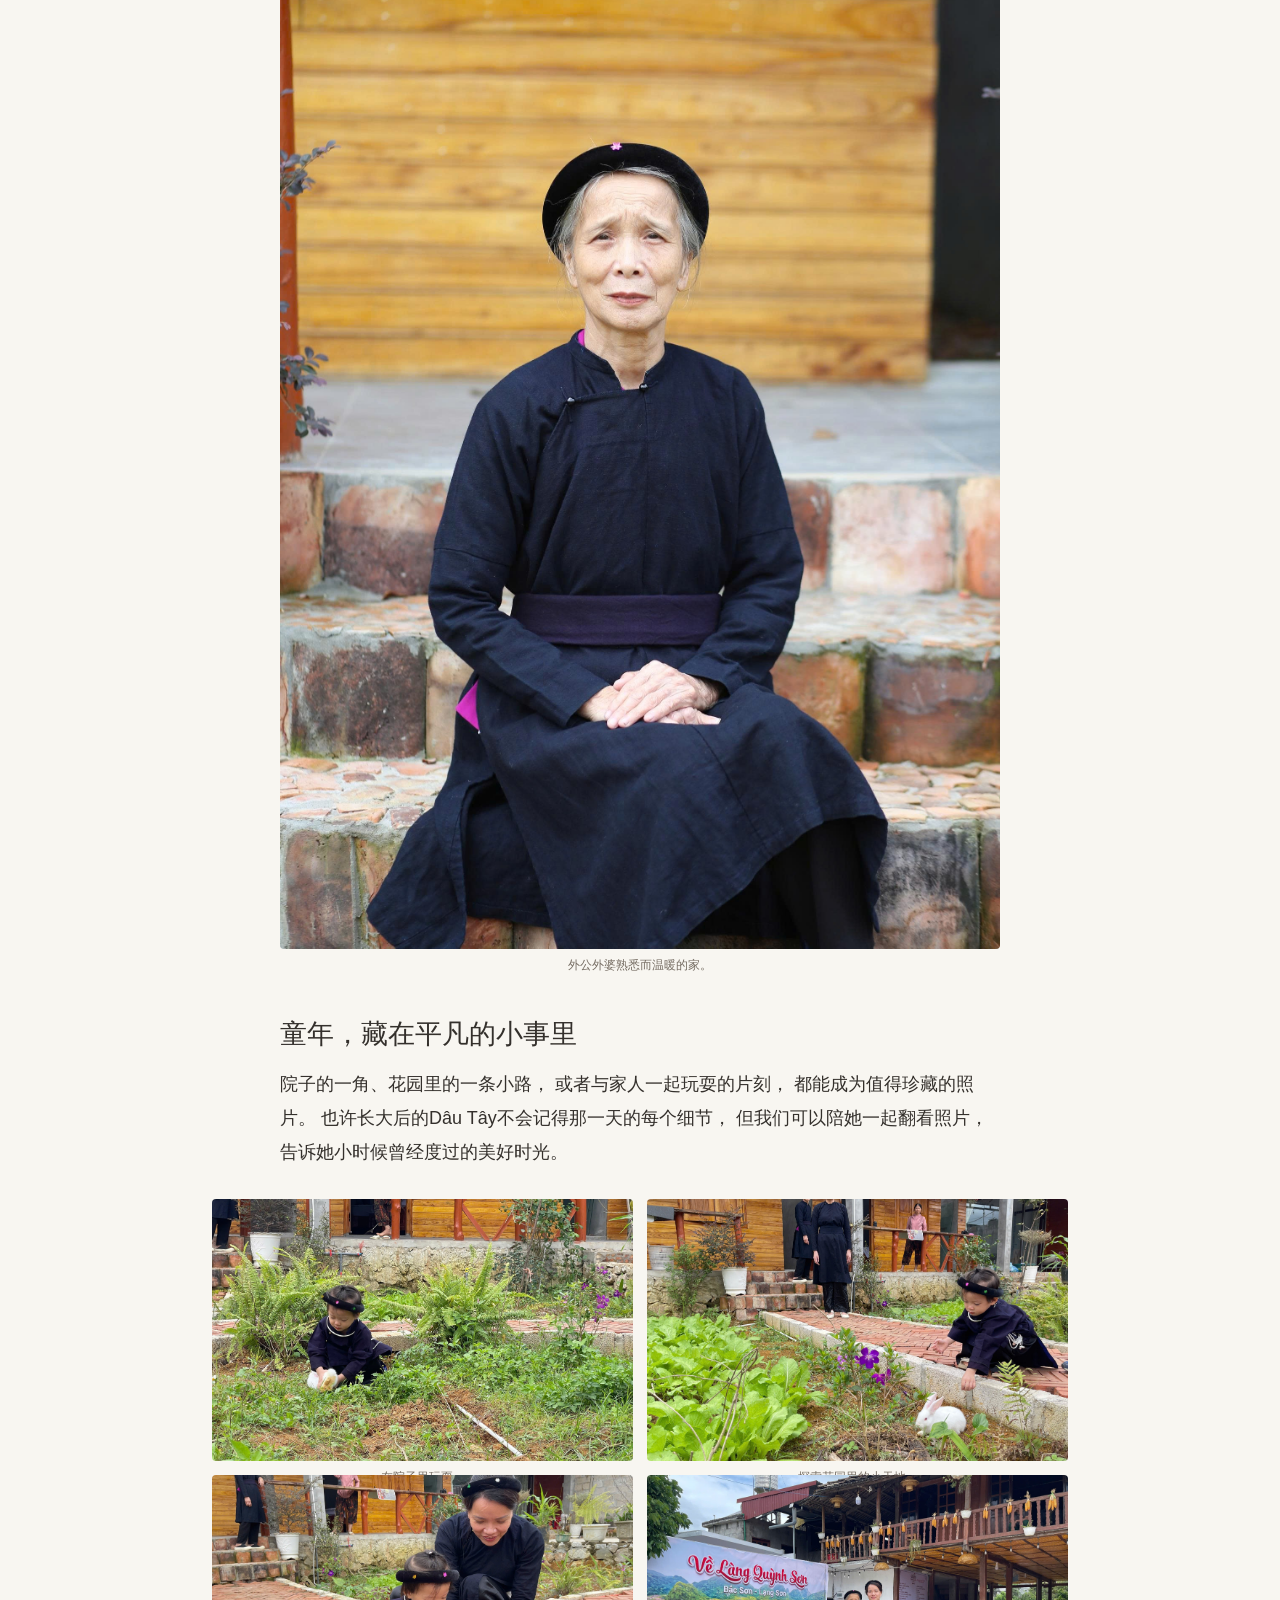
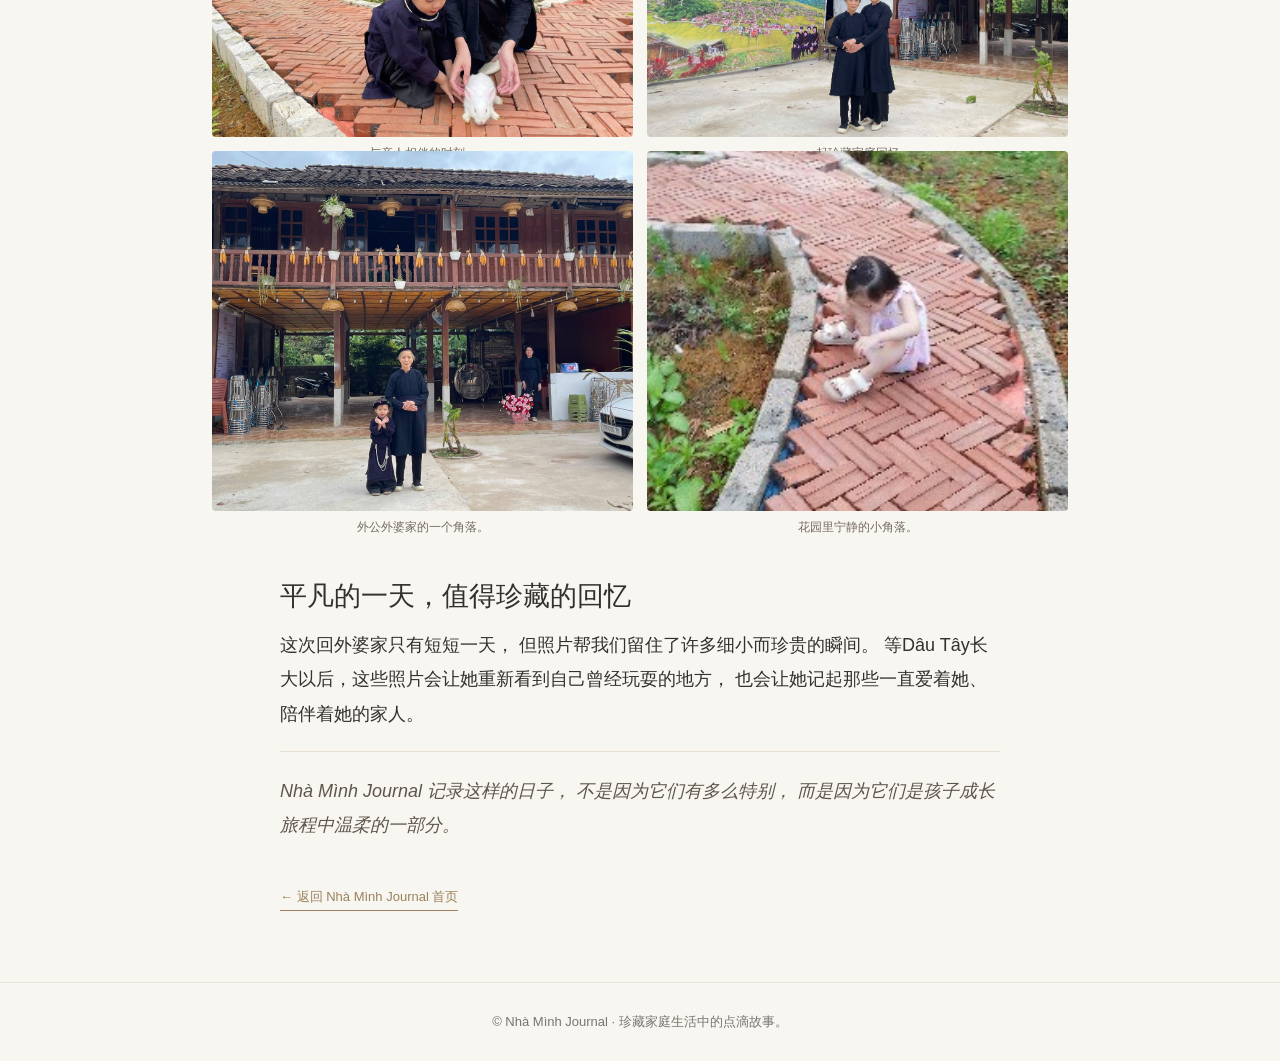
<file: zh/a-day-at-grandparents-home.html>
<!DOCTYPE html>
<html lang="zh-CN">
<head>
    <meta charset="UTF-8">
    <meta name="viewport" content="width=device-width, initial-scale=1.0">
    <meta name="theme-color" content="#f8f6f1">

    <title>和Dâu Tây一起回外婆家的一天 | Nhà Mình Journal</title>
    <meta name="description" content="记录Dâu Tây回外婆家的一天：在院子里玩耍、探索花园，与家人共度温馨时光，留下珍贵的家庭回忆。">
    <meta name="robots" content="index, follow">

    <link rel="stylesheet" href="../style.css">

    <link rel="canonical" href="https://nhaminhjournal.github.io/nha-minh-journal/zh/a-day-at-grandparents-home.html">

    <meta property="og:type" content="article">
    <meta property="og:site_name" content="Nhà Mình Journal">
    <meta property="og:title" content="和 Dâu Tây 一起回外婆家的一天">
    <meta property="og:description" content="记录Dâu Tây回外婆家探望长辈，与家人共度的平凡而温暖的时光。">
    <meta property="og:image" content="https://nhaminhjournal.github.io/nha-minh-journal/images/ve-que-ngoai/ba-me-va-dau-tay.jpg">
    <meta property="og:url" content="https://nhaminhjournal.github.io/nha-minh-journal/zh/a-day-at-grandparents-home.html">

    <style>
        .journal-article {
            max-width: 900px;
            margin: 42px auto 70px;
            padding: 0 22px;
            color: #34302c;
            line-height: 1.9;
        }

        .journal-article .eyebrow {
            font: 12px Arial, sans-serif;
            letter-spacing: .12em;
            color: #9b805c;
        }

        .journal-article h1 {
            font-size: clamp(30px, 5vw, 46px);
            line-height: 1.35;
            font-weight: normal;
            margin: 12px 0 14px;
        }

        .journal-article .dek {
            font-size: 19px;
            color: #746b61;
            margin-bottom: 24px;
        }

        .journal-article .meta,
        .journal-article figcaption {
            font: 12px Arial, sans-serif;
            color: #746b61;
        }

        .journal-article .meta {
            margin-bottom: 26px;
        }

        .journal-article figure {
            margin: 30px 0;
        }

        .journal-article figure img {
            display: block;
            width: 100%;
            height: auto;
            border-radius: 4px;
        }

        .journal-article .hero img {
            max-height: 600px;
            object-fit: cover;
        }

        .journal-article figcaption {
            text-align: center;
            margin-top: 8px;
        }

        .journal-article .story {
            max-width: 720px;
            margin: 0 auto;
        }

        .journal-article .story p {
            font-size: 18px;
            margin: 0 0 20px;
        }

        .journal-article .story h2 {
            font-size: 27px;
            font-weight: normal;
            line-height: 1.5;
            margin: 40px 0 12px;
        }

        .journal-article .gallery {
            display: grid;
            grid-template-columns: repeat(2, minmax(0, 1fr));
            gap: 14px;
            margin: 30px 0;
        }

        .journal-article .gallery figure {
            margin: 0;
        }

        .journal-article .gallery img {
            height: 100%;
            max-height: 360px;
            object-fit: cover;
        }

        .journal-article .closing {
            border-top: 1px solid #e8dfd2;
            padding-top: 22px;
            margin-top: 36px;
            font-style: italic;
            color: #5e554b;
        }

        .journal-article .back {
            display: inline-block;
            margin-top: 26px;
            font: 13px Arial, sans-serif;
            color: #9b805c;
            text-decoration: none;
            border-bottom: 1px solid #9b805c;
            padding-bottom: 4px;
        }

        @media (max-width: 600px) {
            .journal-article {
                margin-top: 28px;
                padding: 0 16px;
            }

            .journal-article .story p {
                font-size: 17px;
            }

            .journal-article .gallery {
                gap: 9px;
            }

            .journal-article .gallery img {
                max-height: 250px;
            }
        }
    </style>
</head>

<body>

<!-- 页眉：与网站首页保持一致 -->
<header class="site-header"><a href="index.html" class="logo-link" aria-label="Nhà Mình Journal 首页"><img src="../images/logo/2.jpg" alt="Nhà Mình Journal" class="site-logo"></a></header>
<div class="language-switcher" aria-label="语言" style="text-align:center;padding:12px;">
<a href="../mot-ngay-ve-que-ngoai-cung-dau-tay.html" lang="vi">VI</a> · <a href="../en/a-day-at-grandparents-home.html" lang="en">EN</a> · <a href="a-day-at-grandparents-home.html" lang="zh-Hans">中文</a>
</div>
<nav class="main-nav" aria-label="主导航"><div class="nav-inner"><a href="index.html">首页</a><a href="index.html#gia-dinh">家庭</a><a href="index.html#du-lich">旅行</a><a href="index.html#trai-nghiem">体验</a></div></nav>

<main class="journal-article">
    <article>
        <div class="eyebrow">家庭日记 · Dâu Tây</div>

        <h1>和Dâu Tây一起回外婆家的一天</h1>

        <p class="dek">
            有些日子，不必走得很远。
            回到外婆家，让孩子在院子里玩耍，
            陪伴亲爱的家人，就足以留下美好的回忆。
        </p>

        <div class="meta">
            Nhà Mình Journal · Dâu Tây成长旅程中的一页小日记
        </div>

        <figure class="hero">
            <img src="../images/ve-que-ngoai/1.jpg"
                 alt="Dâu Tây和妈妈一起回外婆家探望长辈"
                 loading="eager">
            <figcaption>
                回外婆家时，一个平凡而温馨的瞬间。
            </figcaption>
        </figure>

        <div class="story">
            <p>
                回外婆家探望长辈，让我们一家暂时放下平日忙碌的生活，
                有机会好好陪伴彼此。对大人来说，这是一次回家探亲；
                而对Dâu Tây来说，周围的一切都充满了新鲜感，
                值得她慢慢观察和探索。
            </p>

            <p>
                在外婆家，Dâu Tây可以在院子里玩耍，看看花园，
                感受日常生活中那些熟悉而亲切的小事。
                这些时刻不需要刻意安排，只要及时记录下来，
                就能成为童年里可爱的回忆。
            </p>

            <figure>
                <img src="../images/ve-que-ngoai/dau-tay-ben-nha-ong-ba.jpg"
                     alt="Dâu Tây在外公外婆家的房子旁边"
                     loading="lazy">
                <figcaption>
                    外公外婆熟悉而温暖的家。
                </figcaption>
            </figure>

            <h2>童年，藏在平凡的小事里</h2>

            <p>
                院子的一角、花园里的一条小路，
                或者与家人一起玩耍的片刻，
                都能成为值得珍藏的照片。
                也许长大后的Dâu Tây不会记得那一天的每个细节，
                但我们可以陪她一起翻看照片，
                告诉她小时候曾经度过的美好时光。
            </p>
        </div>

        <div class="gallery" aria-label="回外婆家当天的照片">
            <figure>
                <img src="../images/ve-que-ngoai/dau-tay-vui-choi-ngoai-san.jpg"
                     alt="Dâu Tây在外公外婆家的院子里玩耍"
                     loading="lazy">
                <figcaption>在院子里玩耍。</figcaption>
            </figure>

            <figure>
                <img src="../images/ve-que-ngoai/dau-tay-choi-trong-vuon.jpg"
                     alt="Dâu Tây探索花园"
                     loading="lazy">
                <figcaption>探索花园里的小天地。</figcaption>
            </figure>

            <figure>
                <img src="../images/ve-que-ngoai/khoanh-khac-ben-nguoi-than.jpg"
                     alt="Dâu Tây与家人共度时光"
                     loading="lazy">
                <figcaption>与亲人相伴的时刻。</figcaption>
            </figure>

            <figure>
                <img src="../images/ve-que-ngoai/ky-niem-cung-gia-dinh.jpg"
                     alt="一家人探望外公外婆时留下的回忆"
                     loading="lazy">
                <figcaption>一起珍藏家庭回忆。</figcaption>
            </figure>

            <figure>
                <img src="../images/ve-que-ngoai/ngoi-nha-cua-ong-ba.jpg"
                     alt="Dâu Tây外公外婆的家"
                     loading="lazy">
                <figcaption>外公外婆家的一个角落。</figcaption>
            </figure>

            <figure>
                <img src="../images/ve-que-ngoai/loi-di-trong-vuon.jpg"
                     alt="外公外婆家花园里的一条小路"
                     loading="lazy">
                <figcaption>花园里宁静的小角落。</figcaption>
            </figure>
        </div>

        <div class="story">
            <h2>平凡的一天，值得珍藏的回忆</h2>

            <p>
                这次回外婆家只有短短一天，
                但照片帮我们留住了许多细小而珍贵的瞬间。
                等Dâu Tây长大以后，这些照片会让她重新看到自己曾经玩耍的地方，
                也会让她记起那些一直爱着她、陪伴着她的家人。
            </p>

            <p class="closing">
                Nhà Mình Journal 记录这样的日子，
                不是因为它们有多么特别，
                而是因为它们是孩子成长旅程中温柔的一部分。
            </p>

            <a class="back" href="index.html">
                ← 返回 Nhà Mình Journal 首页
            </a>
        </div>
    </article>
</main>

<footer class="site-footer">
    <p class="footer-text">
        © Nhà Mình Journal · 珍藏家庭生活中的点滴故事。
    </p>
</footer>

</body>
</html>
</file>
<file: style.css>
/* ==================================================
   NHÀ MÌNH JOURNAL
   CSS nền tảng — chia theo khu vực để dễ bảo trì
================================================== */


/* --------------------------------------------------
   01. DESIGN TOKENS — màu sắc, kích thước, hiệu ứng
-------------------------------------------------- */

:root {
    /* Màu sắc */
    --color-ivory: #f8f6f1;
    --color-white: #ffffff;
    --color-charcoal: #292a29;
    --color-gray: #77756f;
    --color-champagne: #b69a68;
    --color-champagne-light: #e8d8b8;
    --color-border: #e8e3d9;

    /* Font chữ */
    --font-body: Georgia, "Times New Roman", serif;
    --font-ui: Arial, Helvetica, sans-serif;

    /* Chiều rộng */
    --content-width: 1120px;
    --reading-width: 900px;
    --logo-width: 400px;

    /* Hiệu ứng */
    --shadow-soft: 0 12px 35px rgba(41, 42, 41, 0.05);
    --radius-small: 4px;
}


/* --------------------------------------------------
   02. RESET & GLOBAL — thiết lập chung toàn website
-------------------------------------------------- */

* {
    box-sizing: border-box;
}

html {
    scroll-behavior: smooth;
}

body {
    margin: 0;
    background: var(--color-ivory);
    color: var(--color-charcoal);
    font-family: var(--font-body);
    line-height: 1.75;
    -webkit-font-smoothing: antialiased;
}

img {
    display: block;
    max-width: 100%;
    height: auto;
}

a {
    color: inherit;
}

a:focus-visible,
button:focus-visible {
    outline: 2px solid var(--color-champagne);
    outline-offset: 4px;
}

::selection {
    color: var(--color-charcoal);
    background: var(--color-champagne-light);
}


/* --------------------------------------------------
   03. SITE HEADER — khu vực logo đầu trang
-------------------------------------------------- */

.site-header {
    display: flex;
    justify-content: center;
    align-items: center;

    width: 100%;
    padding: 28px 20px;

    background: var(--color-ivory);
    border-bottom: 1px solid var(--color-border);
}

/* Liên kết bao quanh logo */
.logo-link {
    display: block;
    width: min(100%, var(--logo-width));
    line-height: 0;
    text-decoration: none;
}

/* Ảnh logo ngang */
.site-logo {
    display: block;
    width: 100%;
    max-width: 100%;
    height: auto;
    object-fit: contain;
}


/* --------------------------------------------------
   04. MAIN NAVIGATION — thanh menu điều hướng
-------------------------------------------------- */

.main-nav {
    position: relative;
    z-index: 5;

    width: 100%;

    background: var(--color-ivory);
    border-bottom: 1px solid var(--color-border);
}

.nav-inner {
    display: flex;
    justify-content: center;
    align-items: center;
    gap: 32px;

    width: min(100%, var(--content-width));
    margin: 0 auto;
    padding: 0 24px;
}

/* Từng mục menu */
.nav-inner a {
    display: inline-block;
    padding: 15px 0;

    color: var(--color-charcoal);
    font-family: var(--font-ui);
    font-size: 13px;
    font-weight: 500;
    letter-spacing: 0.2px;
    text-decoration: none;
    white-space: nowrap;

    border-bottom: 2px solid transparent;

    transition:
        color 0.2s ease,
        border-color 0.2s ease;
}

/* Trạng thái hover và trang đang chọn */
.nav-inner a:hover,
.nav-inner a.active {
    color: var(--color-champagne);
    border-bottom-color: var(--color-champagne);
}


/* --------------------------------------------------
   05. HOME PAGE — nội dung trang chủ
-------------------------------------------------- */

.home-main {
    width: min(calc(100% - 40px), var(--reading-width));
    margin: 64px auto;
    padding: 58px 56px;

    background: var(--color-white);
    border: 1px solid var(--color-border);
    border-radius: var(--radius-small);
    box-shadow: var(--shadow-soft);
}

/* Khu vực giới thiệu */
.home-intro {
    max-width: 100%;
    margin: 0 auto;
}

/* Tiêu đề chính — H1 */
.home-title {
    margin: 0 0 22px;

    color: var(--color-charcoal);
    font-size: clamp(28px, 4vw, 38px);
    font-weight: 500;
    line-height: 1.35;
    letter-spacing: -0.5px;
}

/* Đoạn mô tả */
.home-description {
    margin: 0 0 18px;

    color: #5f5d58;
    font-size: 17px;
}

/* Thông báo website */
.home-notice {
    margin: 28px 0 0;
    padding: 18px 22px;

    color: var(--color-gray);
    background: var(--color-ivory);
    border-left: 3px solid var(--color-champagne);
    font-size: 15px;
}


/* --------------------------------------------------
   06. SITE FOOTER — chân trang
-------------------------------------------------- */

.site-footer {
    padding: 28px 20px;

    color: var(--color-gray);
    background: var(--color-ivory);
    border-top: 1px solid var(--color-border);

    text-align: center;
    font-family: var(--font-ui);
    font-size: 13px;
}

.footer-text {
    margin: 0;
}


/* --------------------------------------------------
   07. RESPONSIVE — máy tính bảng
-------------------------------------------------- */

@media (max-width: 768px) {

    /* Header */
    .site-header {
        padding: 22px 16px;
    }

    .logo-link {
        width: min(100%, 340px);
    }

    /* Menu cuộn ngang trên màn hình nhỏ */
    .nav-inner {
        justify-content: flex-start;
        gap: 24px;

        overflow-x: auto;
        padding: 0 18px;

        scrollbar-width: thin;
    }

    .nav-inner a {
        padding: 14px 0;
        font-size: 13px;
    }

    /* Nội dung trang chủ */
    .home-main {
        margin: 38px auto;
        padding: 40px 32px;
    }
}


/* --------------------------------------------------
   08. RESPONSIVE — điện thoại
-------------------------------------------------- */

@media (max-width: 480px) {

    /* Header và logo */
    .site-header {
        padding: 18px 14px;
    }

    .logo-link {
        width: min(100%, 300px);
    }

    /* Nội dung trang chủ */
    .home-main {
        width: calc(100% - 24px);
        margin: 26px auto;
        padding: 30px 22px;
    }

    .home-title {
        font-size: 27px;
    }

    .home-description {
        font-size: 16px;
    }

    .home-notice {
        padding: 15px 17px;
        font-size: 14px;
    }

    /* Footer */
    .site-footer {
        padding: 24px 16px;
    }
}

/* ==================================================
   NHÀ MÌNH JOURNAL — CSS BỔ SUNG TRANG CHỦ
   Các khu vực nội dung và danh mục
================================================== */


/* --------------------------------------------------
   08. HOME SECTION — khu vực nội dung trang chủ
-------------------------------------------------- */

.home-section {
    margin-top: 64px;
    padding-top: 42px;
    border-top: 1px solid var(--color-border);
    scroll-margin-top: 24px;
}

.section-heading {
    margin-bottom: 28px;
}

.section-eyebrow {
    margin: 0 0 10px;
    color: var(--color-champagne);
    font-family: var(--font-ui);
    font-size: 11px;
    font-weight: 600;
    letter-spacing: 2px;
    text-transform: uppercase;
}

.section-title {
    margin: 0 0 14px;
    color: var(--color-charcoal);
    font-size: clamp(25px, 3vw, 32px);
    font-weight: 500;
    line-height: 1.4;
}

.section-description {
    max-width: 720px;
    margin: 0;
    color: #5f5d58;
    font-size: 16px;
}


/* --------------------------------------------------
   09. POST PLACEHOLDER — thông báo chưa có bài viết
-------------------------------------------------- */

.post-placeholder {
    padding: 30px;
    background: var(--color-ivory);
    border: 1px solid var(--color-border);
    border-radius: var(--radius-small);
}

.post-placeholder__title {
    margin: 0 0 8px;
    color: var(--color-charcoal);
    font-size: 19px;
    font-weight: 500;
}

.post-placeholder__text {
    margin: 0;
    color: var(--color-gray);
    font-size: 15px;
}


/* --------------------------------------------------
   10. CATEGORY SECTION — các danh mục bài viết
-------------------------------------------------- */

.category-section {
    padding: 34px 30px;
    background: var(--color-white);
    border: 1px solid var(--color-border);
    border-radius: var(--radius-small);
}

.category-section .section-title {
    margin-bottom: 10px;
}


/* --------------------------------------------------
   11. ABOUT SECTION — giới thiệu blog
-------------------------------------------------- */

.about-section {
    padding: 38px 30px;
    background: #f1ede5;
    border: 1px solid var(--color-border);
    border-radius: var(--radius-small);
}


/* --------------------------------------------------
   12. RESPONSIVE — nội dung trang chủ trên mobile
-------------------------------------------------- */

@media (max-width: 768px) {
    .home-section {
        margin-top: 46px;
        padding-top: 32px;
    }

    .category-section,
    .about-section {
        padding: 28px 24px;
    }

    .post-placeholder {
        padding: 24px;
    }
}

@media (max-width: 480px) {
    .home-section {
        margin-top: 38px;
        padding-top: 28px;
    }

    .section-description {
        font-size: 15px;
    }

    .category-section,
    .about-section {
        padding: 24px 20px;
    }

    .post-placeholder {
        padding: 20px;
    }
}
/* ==================================================
   08. TRANG BÀI VIẾT
   Dùng cho bai-viet-mau.html và các bài viết sau này
================================================== */

.article-main {
  width: 100%;
  padding: 56px 24px 80px;
  background: var(--color-ivory);
}

.article-content {
  width: 100%;
  max-width: 820px;
  margin: 0 auto;
}

.article-back-link {
  display: inline-block;
  margin-bottom: 34px;
  color: var(--color-gray);
  font-family: var(--font-ui);
  font-size: 13px;
  text-decoration: none;
  transition: color 0.2s ease;
}

.article-back-link:hover {
  color: var(--color-champagne);
}

.article-header {
  margin-bottom: 34px;
  text-align: center;
}

.article-category {
  margin: 0 0 18px;
  color: var(--color-champagne);
  font-family: var(--font-ui);
  font-size: 12px;
  font-weight: 700;
  letter-spacing: 2.5px;
  text-transform: uppercase;
}

.article-title {
  max-width: 760px;
  margin: 0 auto 22px;
  color: var(--color-charcoal);
  font-family: var(--font-body);
  font-size: clamp(34px, 5vw, 52px);
  font-weight: 400;
  line-height: 1.2;
  letter-spacing: -0.8px;
}

.article-summary {
  max-width: 650px;
  margin: 0 auto 22px;
  color: var(--color-gray);
  font-size: 17px;
  line-height: 1.8;
}

.article-meta {
  display: flex;
  flex-wrap: wrap;
  justify-content: center;
  align-items: center;
  gap: 10px;
  color: var(--color-gray);
  font-family: var(--font-ui);
  font-size: 12px;
}

/* Ảnh bìa tạm thời khi chưa thêm ảnh thật */
.article-cover-placeholder {
  display: flex;
  align-items: center;
  justify-content: center;
  width: 100%;
  aspect-ratio: 16 / 9;
  margin: 0 0 42px;
  background: linear-gradient(135deg, #eee8dc, #e4dccd);
  color: #827967;
  font-family: var(--font-ui);
  font-size: 13px;
  letter-spacing: 1px;
}

/* Nội dung chính */
.article-body {
  color: var(--color-charcoal);
  font-family: var(--font-body);
  font-size: 18px;
  line-height: 1.95;
}

.article-body p {
  margin: 0 0 25px;
}

.article-body h2 {
  margin: 48px 0 20px;
  color: var(--color-charcoal);
  font-family: var(--font-body);
  font-size: 29px;
  font-weight: 400;
  line-height: 1.4;
}

.article-body blockquote {
  margin: 42px 0;
  padding: 8px 28px;
  border-left: 3px solid var(--color-champagne);
  color: #777064;
  font-size: 21px;
  font-style: italic;
  line-height: 1.8;
}

.article-footer {
  margin-top: 54px;
  padding-top: 28px;
  border-top: 1px solid var(--color-border);
  color: var(--color-gray);
  font-family: var(--font-ui);
  font-size: 13px;
  line-height: 1.8;
  text-align: center;
}

.article-footer p {
  margin: 0 0 10px;
}

.article-footer a {
  color: var(--color-champagne);
  text-decoration: none;
}

.article-footer a:hover {
  text-decoration: underline;
}

/* Responsive: máy tính bảng và điện thoại */
@media (max-width: 768px) {
  .article-main {
    padding: 40px 22px 60px;
  }

  .article-title {
    font-size: 38px;
  }

  .article-summary {
    font-size: 16px;
  }

  .article-body {
    font-size: 17px;
  }

  .article-body h2 {
    font-size: 26px;
  }
}

@media (max-width: 480px) {
  .article-main {
    padding: 30px 18px 48px;
  }

  .article-back-link {
    margin-bottom: 26px;
  }

  .article-title {
    font-size: 32px;
    letter-spacing: -0.4px;
  }

  .article-summary {
    font-size: 15px;
    line-height: 1.7;
  }

  .article-body {
    font-size: 16px;
    line-height: 1.85;
  }

  .article-body h2 {
    margin-top: 36px;
    font-size: 24px;
  }

  .article-body blockquote {
    padding-left: 18px;
    font-size: 18px;
  }
}
/* =========================================
   10. ẢNH TRONG BÀI VIẾT HÀNH TRÌNH DÂU TÂY
========================================= */

.journey-photo-placeholder {
  margin: 42px 0;
  text-align: center;
}

.journey-photo-box {
  min-height: 300px;
  padding: 30px;
  display: flex;
  flex-direction: column;
  align-items: center;
  justify-content: center;

  background: #eeeae1;
  border: 1px solid #e3dccf;
  border-radius: 4px;
  color: #77756f;
}

.journey-photo-box span {
  display: block;
  margin-bottom: 10px;

  color: #a58a5b;
  font-family: Arial, Helvetica, sans-serif;
  font-size: 12px;
  letter-spacing: 2px;
  text-transform: uppercase;
}

.journey-photo-box small {
  font-family: Georgia, "Times New Roman", serif;
  font-size: 18px;
  font-style: italic;
}

.journey-photo-placeholder figcaption {
  max-width: 650px;
  margin: 14px auto 0;

  color: #77756f;
  font-family: Arial, Helvetica, sans-serif;
  font-size: 13px;
  line-height: 1.8;
}

/* Ảnh hiển thị sau khi thay khung giữ chỗ */
.journey-photo-placeholder img {
  display: block;
  width: 100%;
  height: auto;
  max-height: 650px;
  object-fit: contain;
  margin: 0 auto;

  border-radius: 4px;
}

/* Hiển thị phù hợp trên điện thoại */
@media (max-width: 768px) {
  .journey-photo-placeholder {
    margin: 30px 0;
  }

  .journey-photo-box {
    min-height: 220px;
    padding: 20px;
  }

  .journey-photo-box small {
    font-size: 16px;
  }

  .journey-photo-placeholder figcaption {
    font-size: 12px;
  }
}
/* =========================================
   11. ĐIỀU CHỈNH FONT CHỮ BÀI VIẾT
========================================= */

.article-body {
  font-family: Georgia, "Times New Roman", serif;
  letter-spacing: normal;
  word-spacing: normal;
  font-kerning: normal;
}

.article-body p,
.article-body li {
  letter-spacing: normal;
  word-spacing: normal;
}

.article-body h2 {
  letter-spacing: normal;
  word-spacing: normal;
}
/* =========================================
   12. THẺ BÀI VIẾT MỚI NHẤT
========================================= */

.post-card {
  display: grid;
  grid-template-columns: 280px minmax(0, 1fr);
  gap: 30px;
  align-items: center;

  max-width: 850px;
  margin: 0 auto;
  padding: 24px;

  background: #fff;
  border: 1px solid var(--color-border);
  border-radius: 4px;
  box-shadow: var(--shadow-soft);
  text-align: left;
}

.post-card__image-link {
  display: block;
  color: inherit;
  text-decoration: none;
}

.post-card__image-placeholder {
  min-height: 210px;
  display: flex;
  align-items: center;
  justify-content: center;

  background: #eeeae1;
  border: 1px solid #e3dccf;
  color: var(--color-champagne);

  font-family: var(--font-ui);
  font-size: 11px;
  letter-spacing: 2px;
}

.post-card__content {
  min-width: 0;
}

.post-card__category {
  margin: 0 0 12px;

  color: var(--color-champagne);
  font-family: var(--font-ui);
  font-size: 11px;
  letter-spacing: 2px;
  text-transform: uppercase;
}

.post-card__title {
  margin: 0 0 14px;

  font-family: var(--font-body);
  font-size: 28px;
  font-weight: normal;
  line-height: 1.35;
}

.post-card__title a {
  color: var(--color-charcoal);
  text-decoration: none;
}

.post-card__title a:hover {
  color: var(--color-champagne);
}

.post-card__description {
  margin: 0 0 20px;

  color: var(--color-gray);
  font-size: 15px;
  line-height: 1.8;
}

.post-card__read-more {
  display: inline-block;

  color: var(--color-champagne);
  font-family: var(--font-ui);
  font-size: 13px;
  font-weight: 600;
  text-decoration: none;
}

.post-card__read-more:hover {
  text-decoration: underline;
}

/* Hiển thị trên điện thoại */
@media (max-width: 600px) {
  .post-card {
    grid-template-columns: 1fr;
    gap: 20px;
    padding: 18px;
  }

  .post-card__image-placeholder {
    min-height: 190px;
  }

  .post-card__title {
    font-size: 24px;
  }
}
/* ẢNH ĐẠI DIỆN BÀI VIẾT TRANG CHỦ */
/* ẢNH ĐẠI DIỆN BÀI VIẾT - HIỂN THỊ TOÀN BỘ ẢNH */
.post-card__image {
  display: block;
  width: 100%;
  height: auto;
  max-height: 300px;
  object-fit: contain;
  object-position: center;
  border-radius: 4px;
  background: #f8f6f1;
}
/* =====================================
   THƯ VIỆN ẢNH DÙNG CHUNG CHO BÀI VIẾT
   ===================================== */

.article-gallery {
    display: flex;
    flex-wrap: nowrap;
    gap: 16px;

    width: 100%;
    margin: 24px 0;
    padding: 4px 2px 14px;

    overflow-x: auto;
    overflow-y: hidden;

    scroll-snap-type: x mandatory;
    scroll-behavior: smooth;
    -webkit-overflow-scrolling: touch;
}

/* Từng ảnh trong thư viện */
.article-gallery img {
    display: block;

    flex: 0 0 260px;
    width: 260px;
    height: 260px;

    margin: 0;
    max-height: none;

    object-fit: contain;
    object-position: center;

    background: #f8f6f1;
    border-radius: 6px;

    scroll-snap-align: start;
}

/* Chú thích ảnh */
.article-gallery-caption {
    margin-top: 8px;
    color: #77756f;
    font-size: 14px;
    line-height: 1.6;
    text-align: center;
}

/* Điện thoại: ảnh rộng hơn, vuốt ngang để xem */
@media (max-width: 600px) {
    .article-gallery img {
        flex-basis: 78%;
        width: 78%;
        height: 260px;
    }
}
/* =========================================
   THƯ VIỆN ẢNH DÙNG CHUNG CHO CÁC BÀI VIẾT
   Hỗ trợ cả journey-photo-gallery và article-gallery
   ========================================= */

.article-gallery,
.journey-photo-gallery {
    display: flex !important;
    flex-direction: row !important;
    flex-wrap: nowrap !important;
    align-items: flex-start;
    gap: 16px;

    width: 100%;
    max-width: 100%;
    margin: 20px 0;
    padding: 4px 2px 14px;

    box-sizing: border-box;
    overflow-x: auto;
    overflow-y: hidden;

    scroll-snap-type: x mandatory;
    -webkit-overflow-scrolling: touch;
}

/* Ảnh trong thư viện */
.article-gallery img,
.journey-photo-gallery img {
    display: block !important;

    flex: 0 0 260px !important;
    width: 260px !important;
    min-width: 260px !important;
    max-width: 260px !important;

    height: 260px !important;
    max-height: none !important;
    margin: 0 !important;

    object-fit: contain;
    object-position: center;

    background: #f8f6f1;
    border-radius: 6px;

    scroll-snap-align: start;
}

/* Trên điện thoại: ảnh rộng hơn, vuốt ngang để xem */
@media (max-width: 600px) {
    .article-gallery img,
    .journey-photo-gallery img {
        flex-basis: 78vw !important;
        width: 78vw !important;
        min-width: 78vw !important;
        max-width: 78vw !important;
    }
}
/* =====================================
   FONT CHỮ VÀ KHOẢNG CÁCH NỘI DUNG
   Dùng chung cho Nhà Mình Journal
   ===================================== */

/* Phông chữ chung */
body {
    font-family: Arial, Helvetica, sans-serif;
    letter-spacing: normal;
    word-spacing: normal;
    font-kerning: normal;
}

/* Nội dung bài viết */
.article-body {
    font-family: Arial, Helvetica, sans-serif;
    font-size: 17px;
    line-height: 1.85;

    letter-spacing: normal;
    word-spacing: normal;

    text-align: left;
    overflow-wrap: break-word;
}

/* Các đoạn văn */
.article-body p {
    font-family: Arial, Helvetica, sans-serif;
    font-size: 17px;
    line-height: 1.85;

    letter-spacing: normal;
    word-spacing: normal;

    text-align: left;
    margin-bottom: 22px;
}

/* Tiêu đề chương */
.article-body h2 {
    font-family: Arial, Helvetica, sans-serif;
    font-weight: 700;
    letter-spacing: normal;
    word-spacing: normal;
    line-height: 1.45;
    text-align: left;
}

/* Tiêu đề chính */
.article-title {
    font-family: Arial, Helvetica, sans-serif;
    letter-spacing: normal;
    word-spacing: normal;
    line-height: 1.3;
}

/* Phần tóm tắt bài viết */
.article-summary {
    font-family: Arial, Helvetica, sans-serif;
    letter-spacing: normal;
    word-spacing: normal;
    line-height: 1.7;
}

/* Chữ đậm trong nội dung */
.article-body strong {
    font-weight: 700;
    letter-spacing: normal;
}

/* Điện thoại */
@media (max-width: 600px) {
    .article-body,
    .article-body p {
        font-size: 16px;
        line-height: 1.8;
    }
}
</file>
